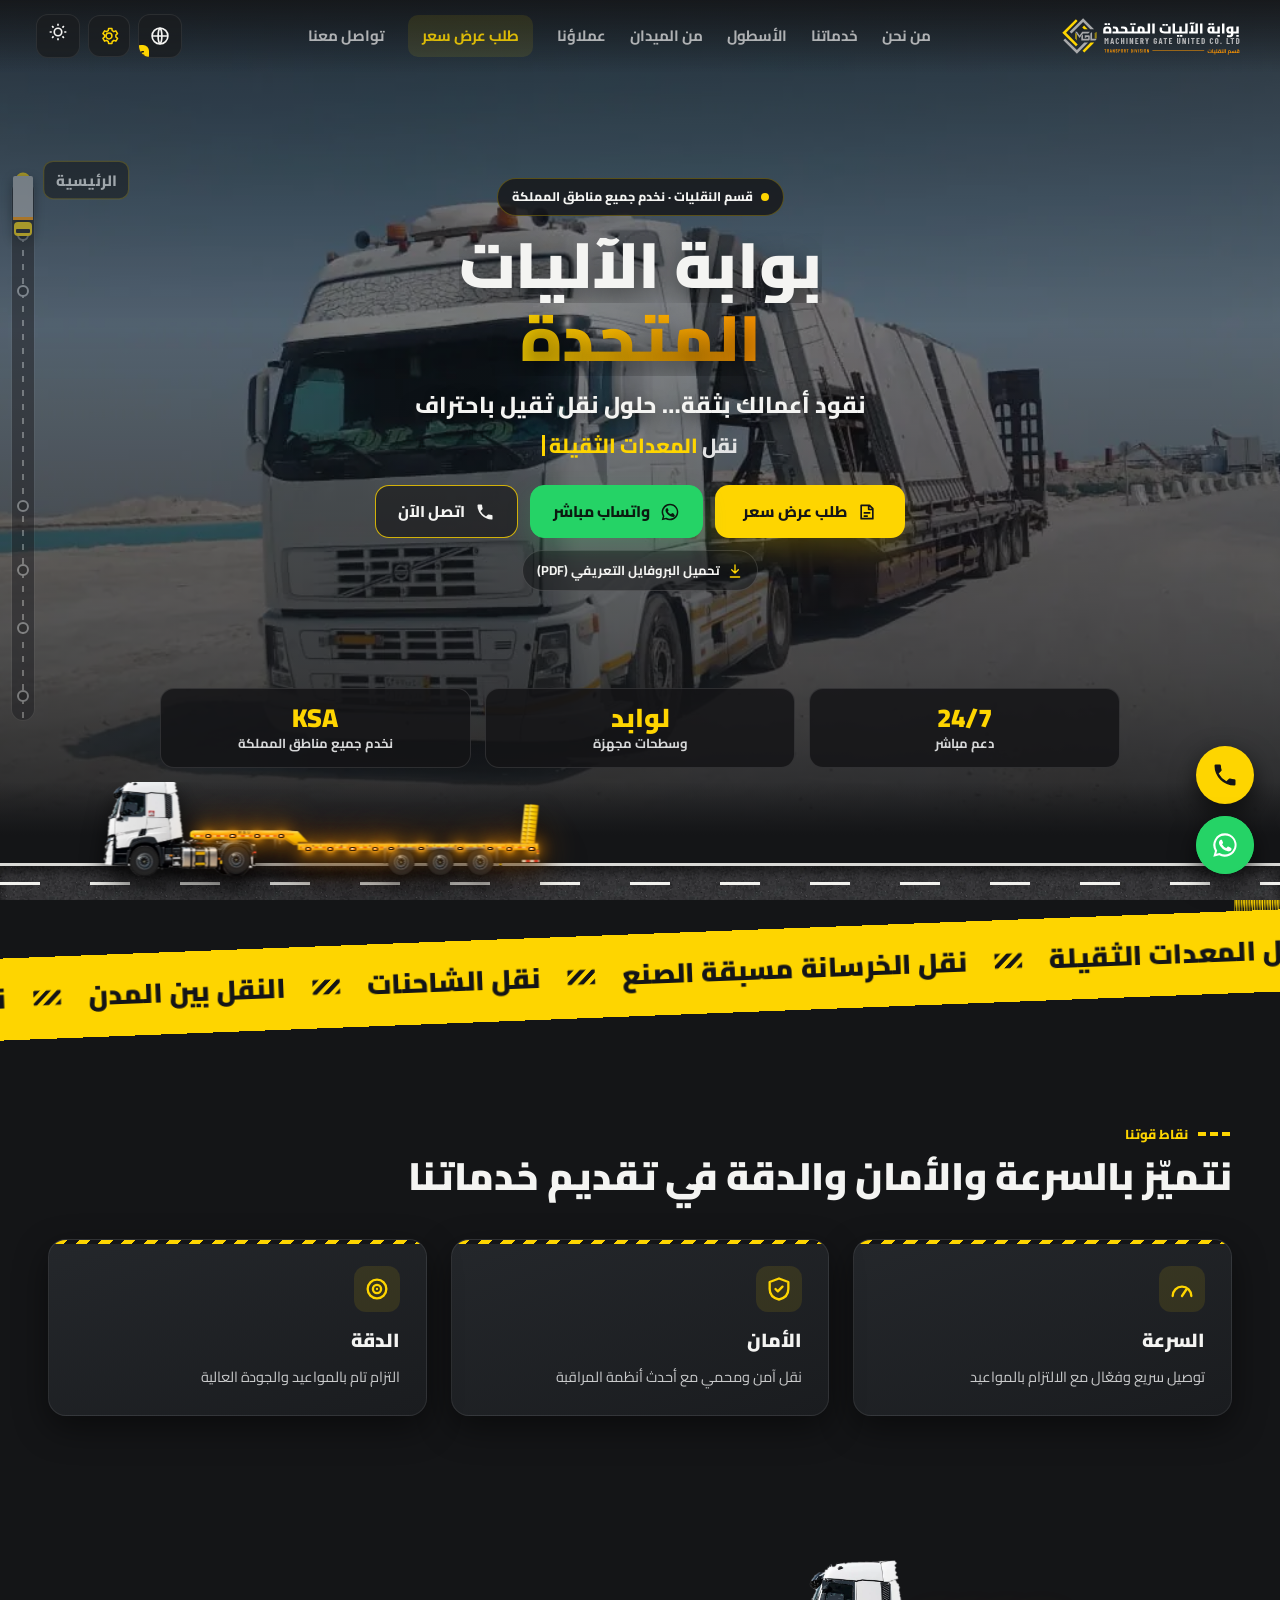
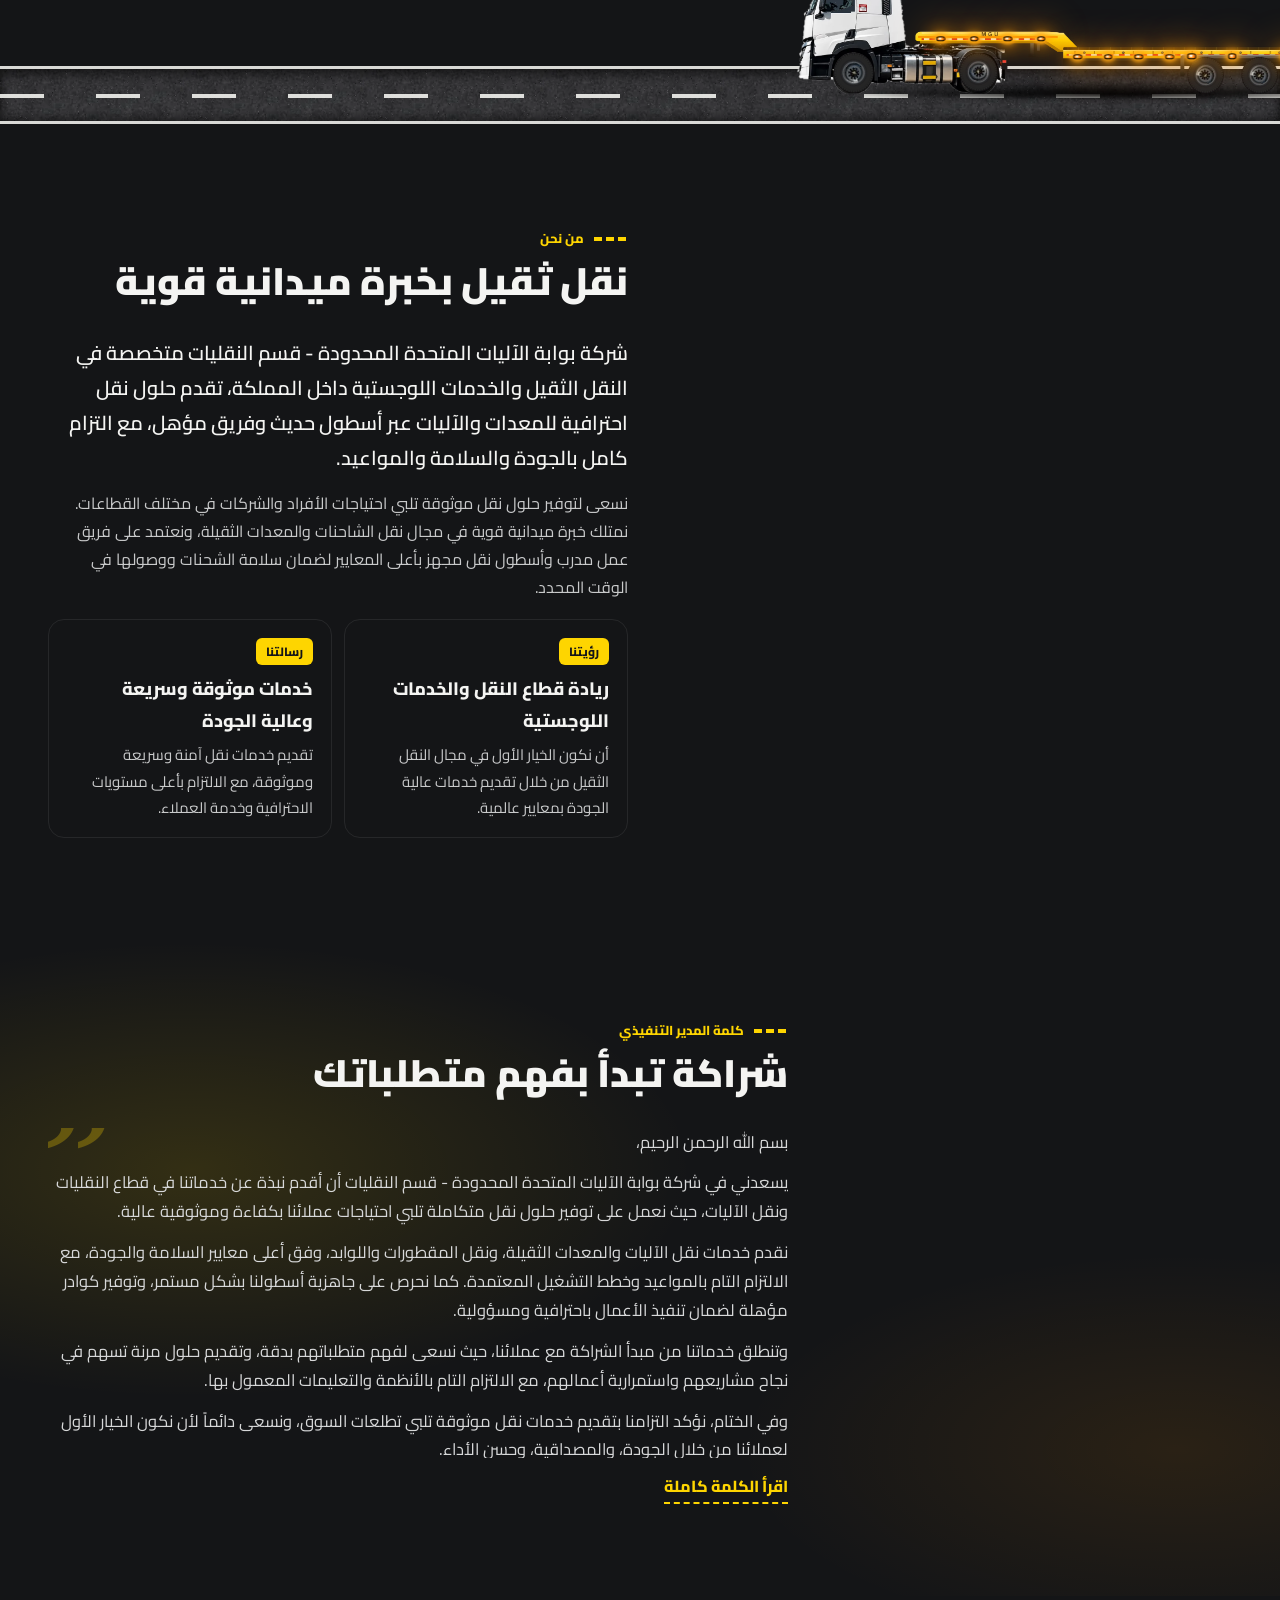
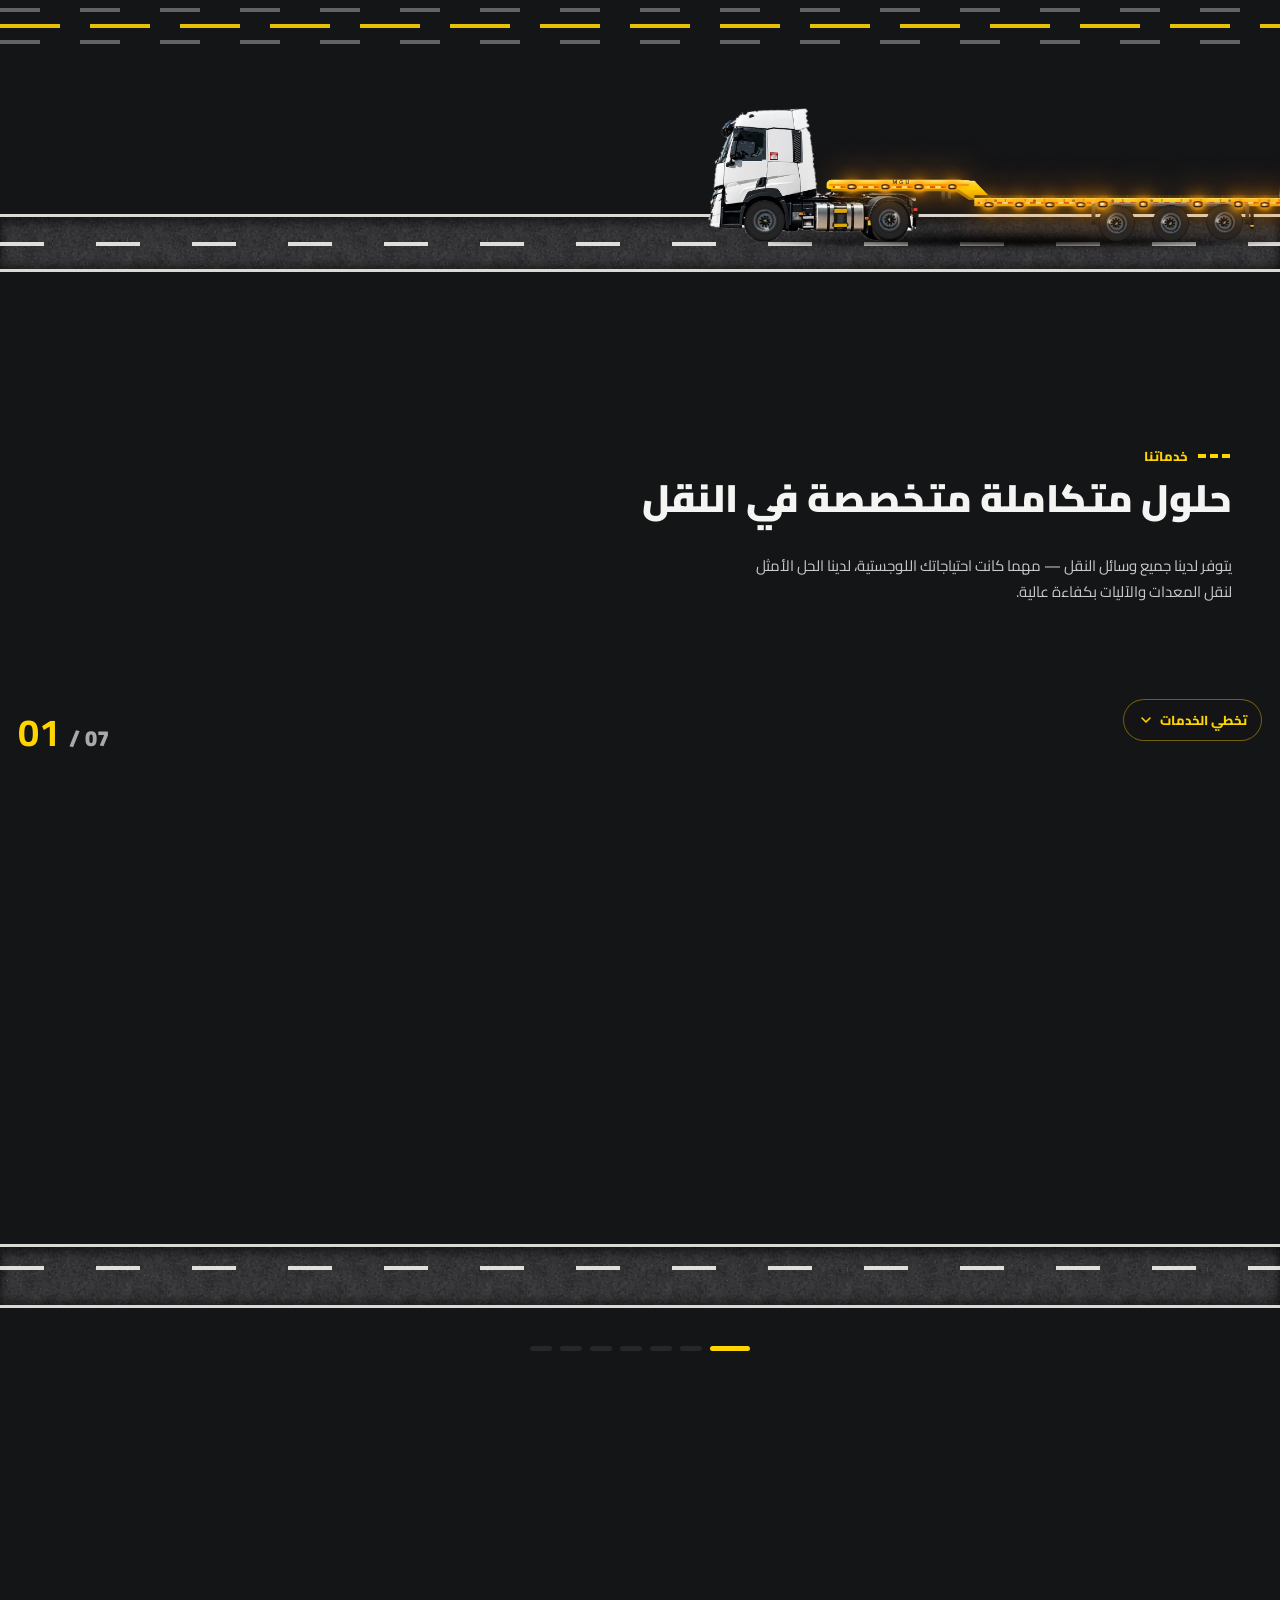
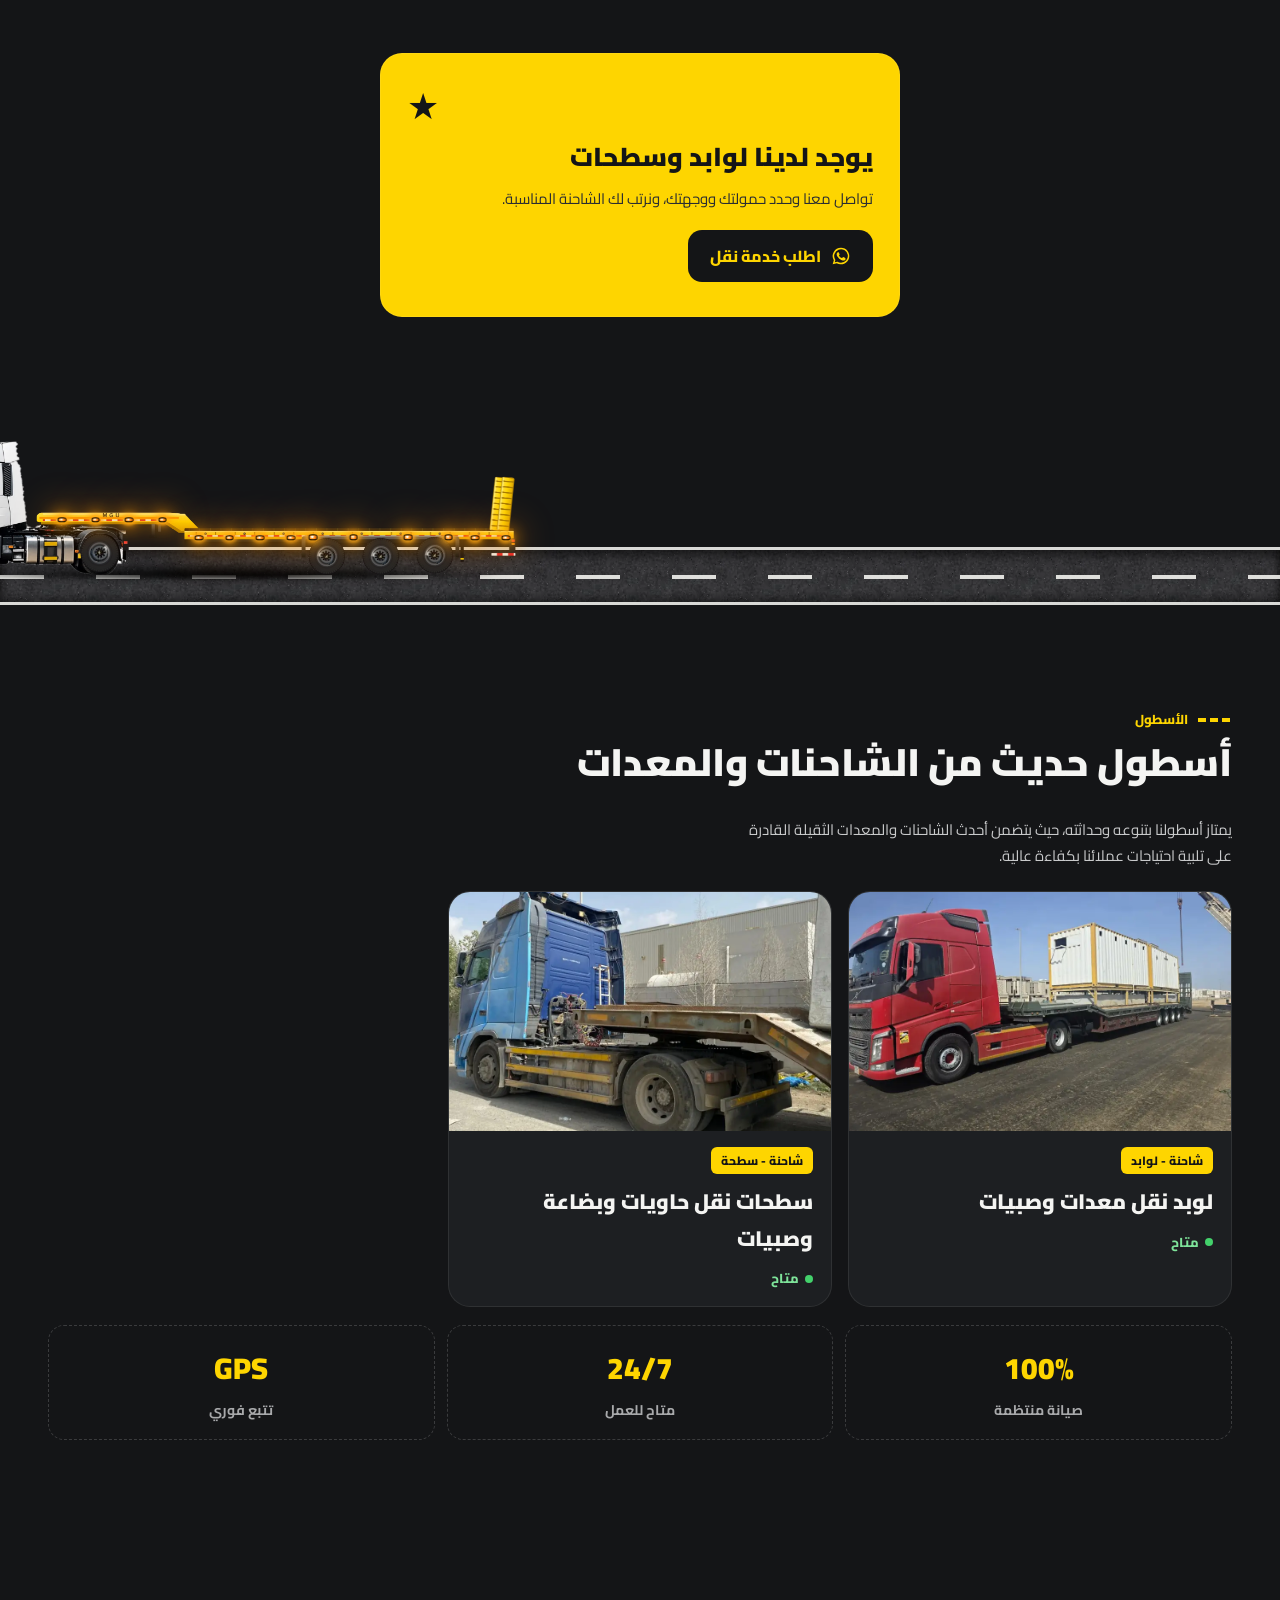
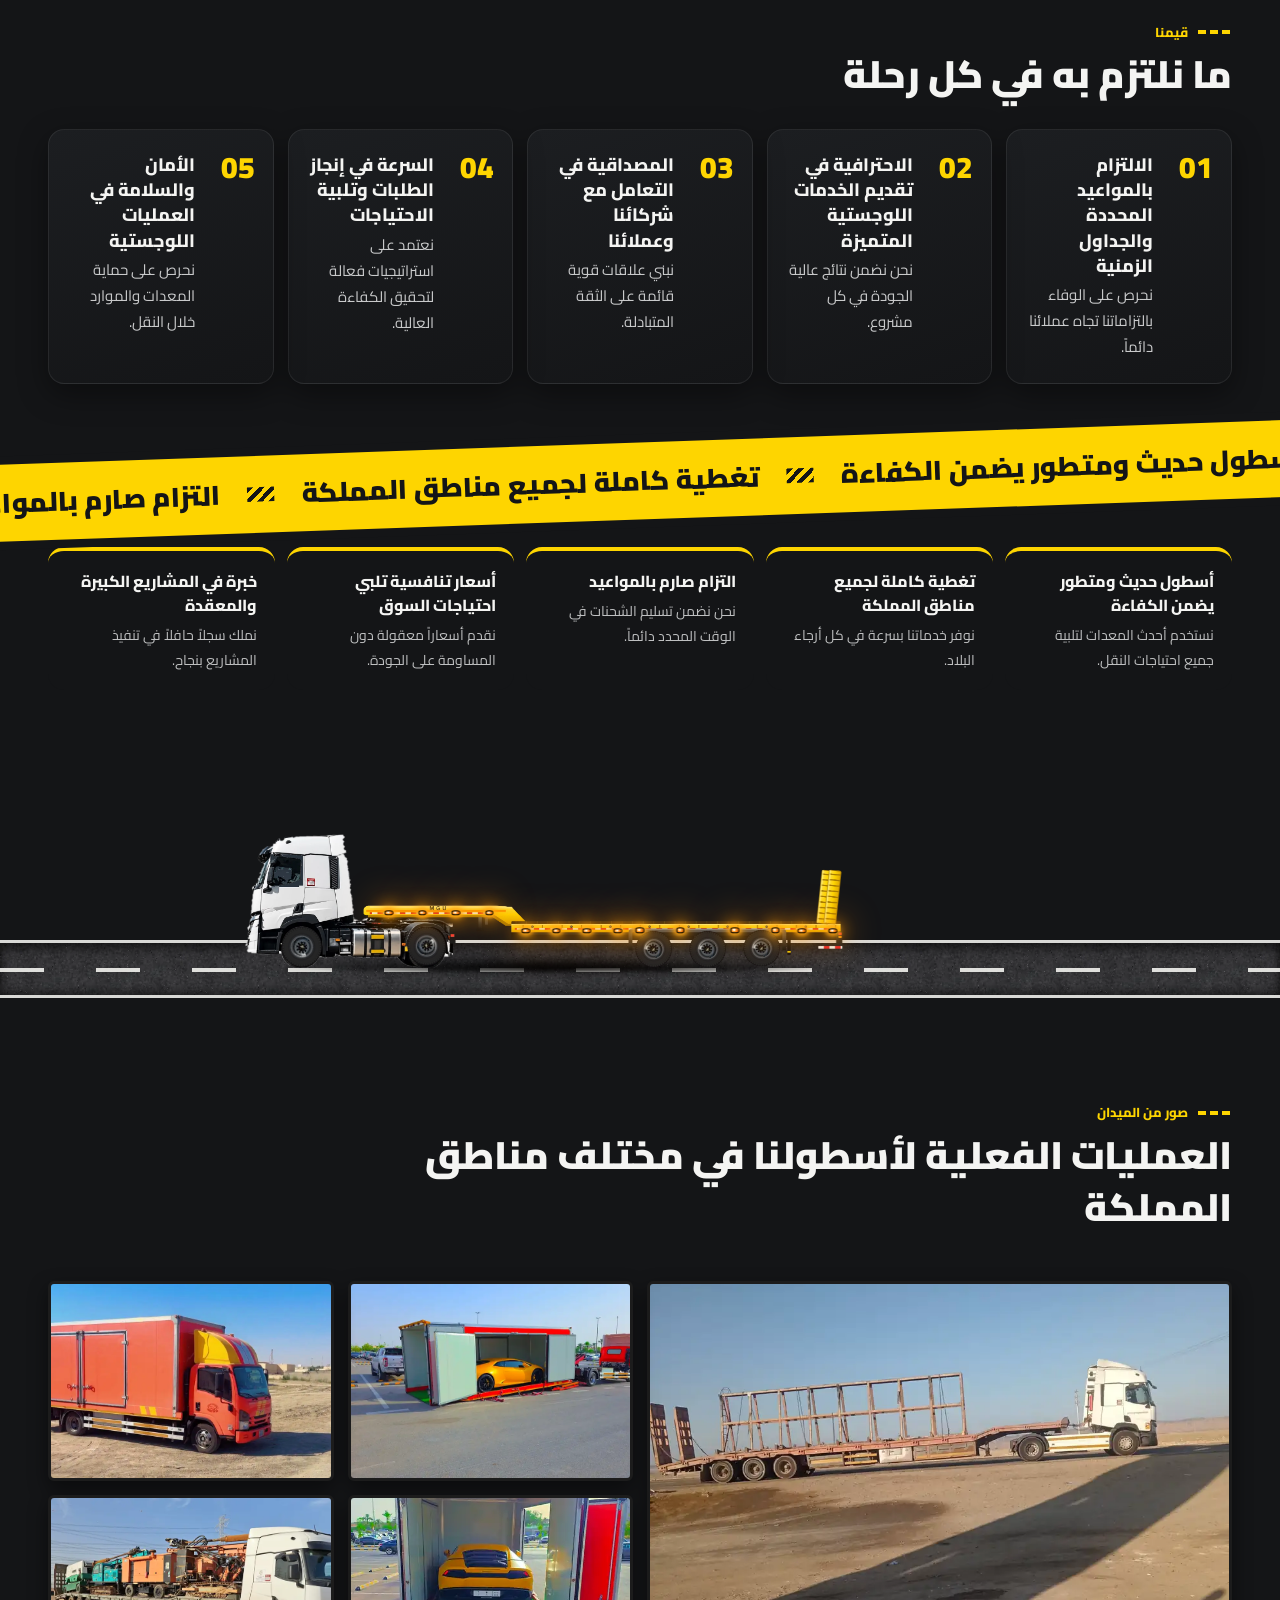
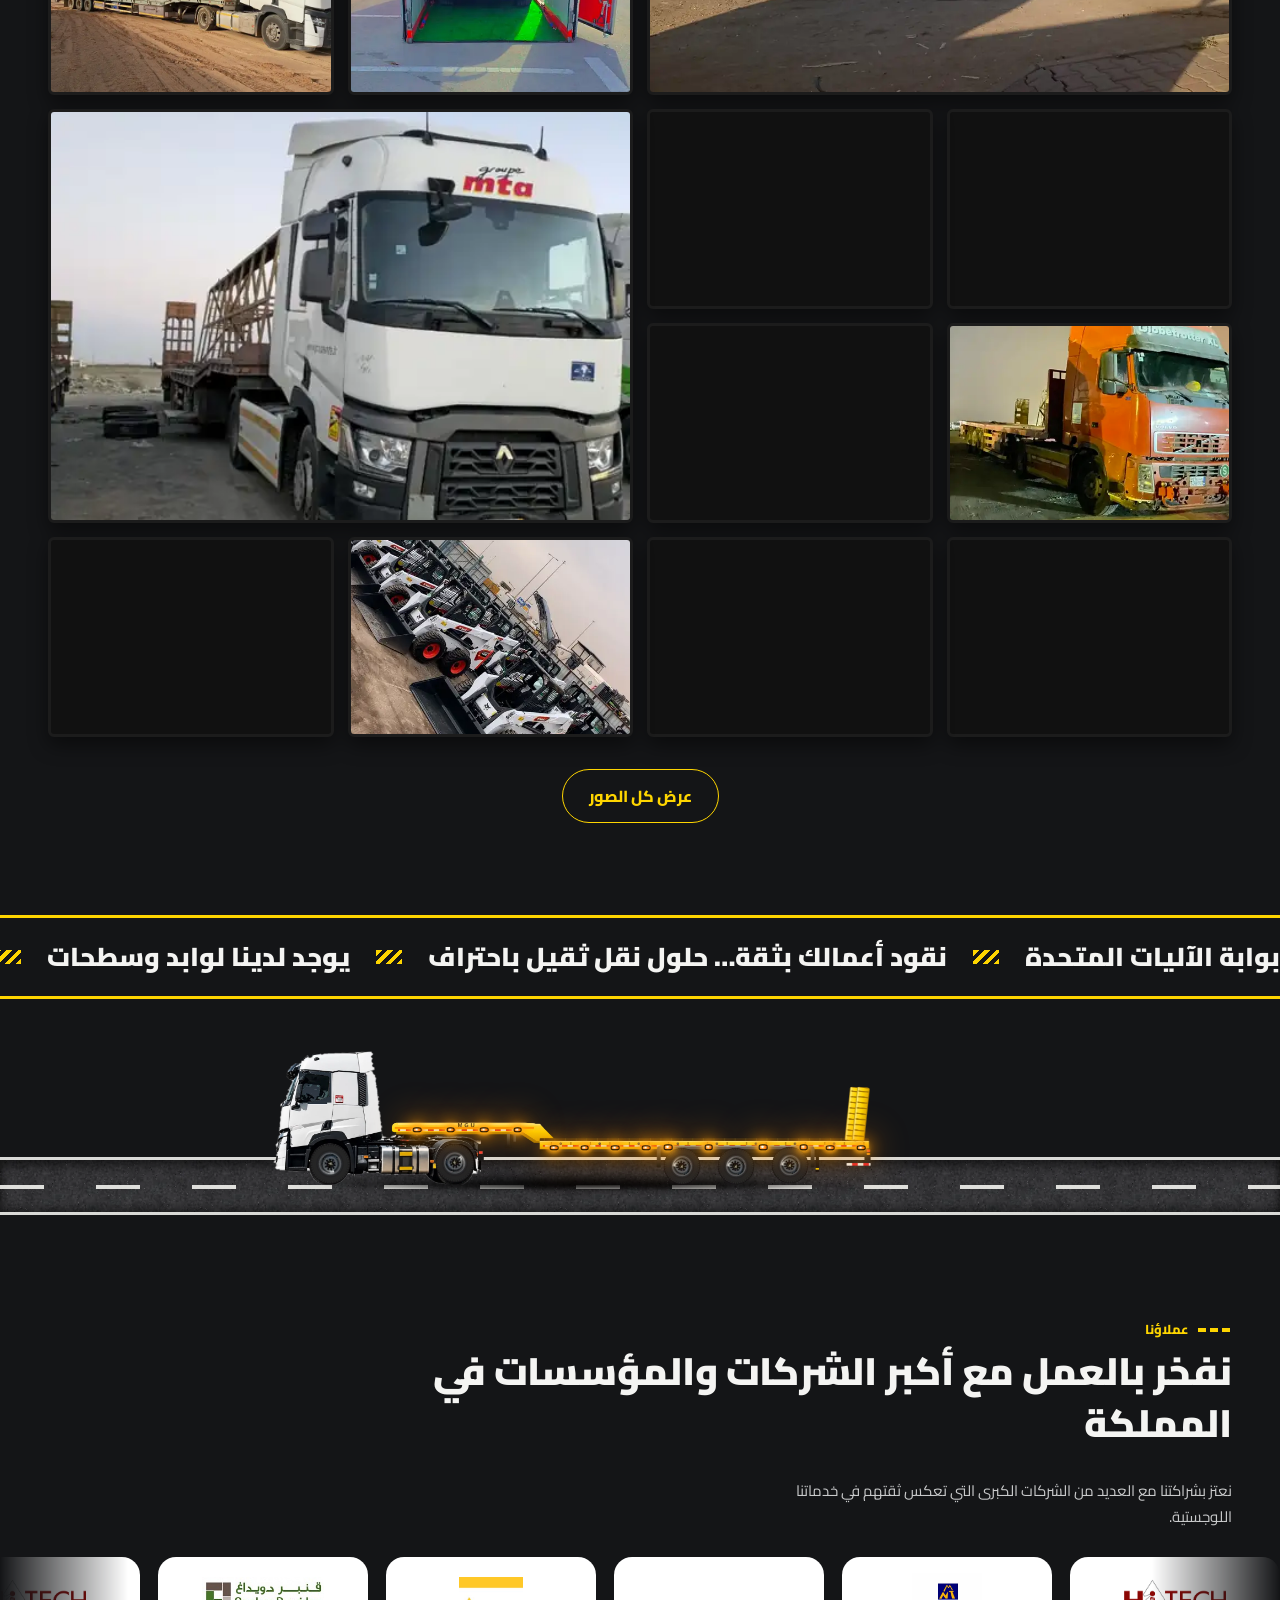
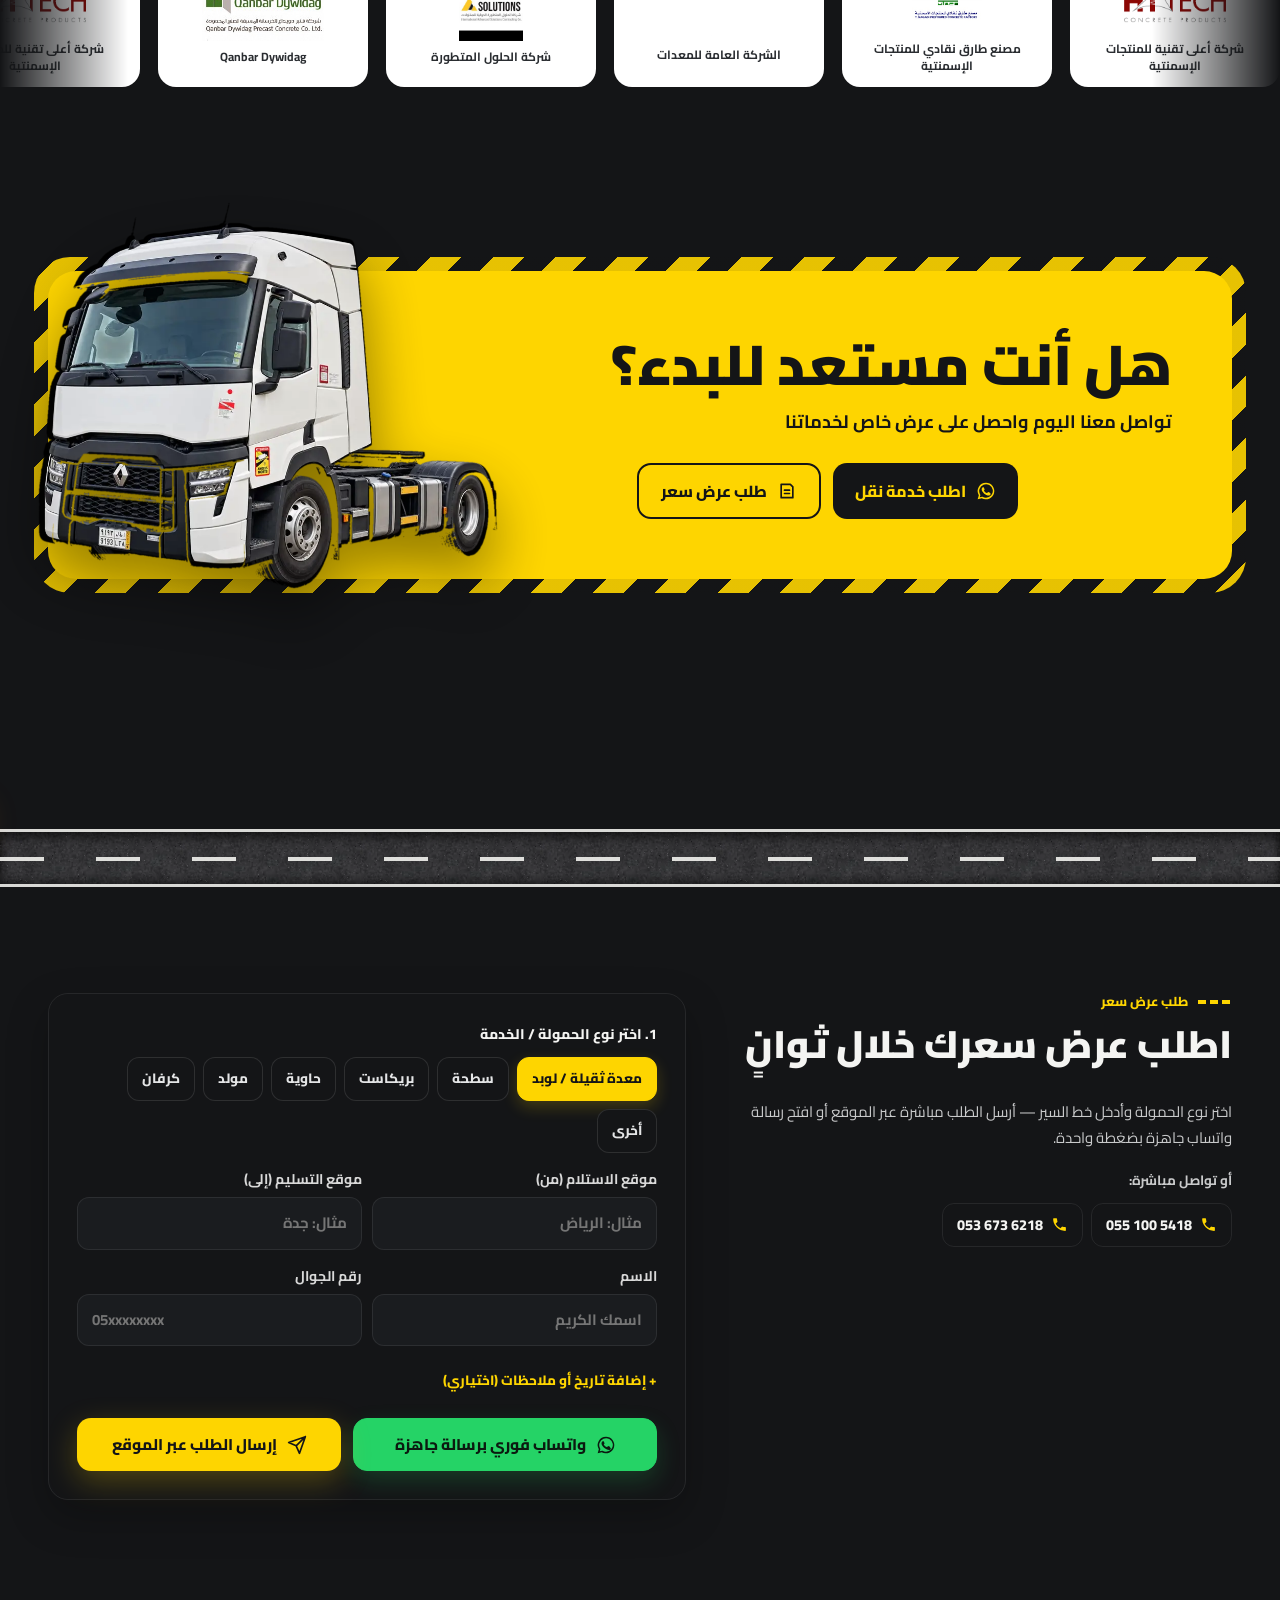
<file: index.html>
<!doctype html>
<html lang="ar" dir="rtl" data-theme="dark">
<head>
<script>try{var t=localStorage.getItem("mgu-theme");if(t)document.documentElement.dataset.theme=t;var l=localStorage.getItem("mgu-lang");if(l&&l!="ar"){document.documentElement.lang=l;document.documentElement.dir=(l=="ur")?"rtl":"ltr"}}catch(e){}</script>
<meta charset="utf-8">
<meta name="viewport" content="width=device-width,initial-scale=1,viewport-fit=cover">
<title>بوابة الآليات المتحدة المحدودة | قسم النقليات — نقل ثقيل باحتراف</title>
<meta name="description" content="بوابة الآليات المتحدة المحدودة - قسم النقليات: نقل المعدات والآليات الثقيلة، اللوابد والسطحات، الخرسانة مسبقة الصنع والحاويات داخل المملكة. نقود أعمالك بثقة… حلول نقل ثقيل باحتراف.">
<meta name="theme-color" content="#141517">
<link rel="manifest" href="./manifest.webmanifest">
<link rel="icon" type="image/png" sizes="192x192" href="./icons/icon-192.png">
<link rel="apple-touch-icon" href="./icons/icon-180.png">
<meta name="apple-mobile-web-app-capable" content="yes">
<meta name="mobile-web-app-capable" content="yes">
<meta name="apple-mobile-web-app-status-bar-style" content="black-translucent">
<meta name="apple-mobile-web-app-title" content="MGU">
<meta property="og:type" content="website">
<meta property="og:locale" content="ar_SA">
<meta property="og:site_name" content="بوابة الآليات المتحدة">
<meta property="og:title" content="بوابة الآليات المتحدة | نقود أعمالك بثقة… حلول نقل ثقيل باحتراف">
<meta property="og:description" content="لوابد وسطحات لنقل المعدات الثقيلة والخرسانة مسبقة الصنع والحاويات بين مدن المملكة. اطلب خدمة نقل الآن عبر واتساب.">
<meta property="og:image" content="https://mgu-preview.sites.tab.bot/og.jpg">
<meta property="og:image:width" content="1200">
<meta property="og:image:height" content="630">
<meta property="og:url" content="https://mgu-preview.sites.tab.bot/">
<meta name="twitter:card" content="summary_large_image">
<link rel="preload" href="./fonts/cairo.woff2" as="font" type="font/woff2" crossorigin>
<link rel="preload" href="./img/hero/h0.webp" as="image" fetchpriority="high">
<link rel="stylesheet" href="./styles.css?v=32">
<link rel="canonical" href="https://machinerygate.sites.tab.bot/"><meta name="robots" content="index,follow"><script type="application/ld+json">{"@context": "https://schema.org", "@type": "MovingCompany", "name": "بوابة الآليات المتحدة المحدودة", "alternateName": "Machinery Gate United Co. Ltd. (MGU)", "url": "https://machinerygate.sites.tab.bot/", "telephone": "+966551005418", "email": "bawaabatalaliaat@gmail.com", "address": {"@type": "PostalAddress", "addressLocality": "الرياض", "addressCountry": "SA"}, "areaServed": "SA", "description": "نقل المعدات والآليات الثقيلة، اللوبد والسطحات، الخرسانة مسبقة الصنع والحاويات داخل المملكة", "image": "https://machinerygate.sites.tab.bot/img/hero/h0.webp"}</script></head>
<body class="is-loading">
<!-- Loader -->
<div id="loader" aria-hidden="true">
  <div class="ld-grid"></div>
  <div class="ld-inner">
    <div class="ld-emblem">
      <img src="./img/mark.svg" alt="" class="ld-mark" width="84" height="88" decoding="async">
      <i class="ld-shine"></i>
    </div>
    <div class="ld-name">
      <span>بوابة الآليات المتحدة</span>
      <p class="ld-sub">قسم النقليات · نخدم جميع مناطق المملكة</p>
      <small>MACHINERY GATE UNITED</small>
    </div>
    <div class="ld-progress">
      <div class="ld-bar"><i id="ldbar"></i></div>
      <div class="ld-meta">
        <span class="ld-status">نقل ثقيل باحتراف</span>
        <span class="ld-pct" dir="ltr"><b id="ldp">0</b>%</span>
      </div>
    </div>
  </div>
</div>


<!-- Smooth navigation (v32) -->

<!-- Route rail -->
<div id="rail" role="slider" aria-label="التنقل في الموقع" aria-valuemin="0" aria-valuemax="100" tabindex="0">
  <div class="rail-road"><div class="rail-fill"></div><div class="rail-lane"></div></div>
  <div class="rail-truck"><svg viewBox="0 0 24 64" aria-hidden="true"><rect x="3" y="2" width="18" height="14" rx="4" fill="#FED500"/><rect x="5" y="5" width="14" height="4" rx="1" fill="#141517"/><rect x="2" y="18" width="20" height="44" rx="2" fill="#A8A9AB"/><rect x="2" y="18" width="20" height="3" fill="#FF9600"/></svg></div>
</div>

<div id="prog" aria-hidden="true"></div>
<header id="top">
  <a href="#hero" class="brand" data-go aria-label="بوابة الآليات المتحدة - الرئيسية"><img src="./img/logo-h.svg" alt="بوابة الآليات المتحدة المحدودة" width="176" height="42"></a>
  <nav id="nav" aria-label="القائمة">
    <div class="nav-links">
      <a href="#hero" data-go class="nav-home">الرئيسية</a>
      <a href="#about" data-go>من نحن</a>
      <a href="#services" data-go>خدماتنا</a>
      <a href="#fleet" data-go>الأسطول</a>
      <a href="#field" data-go>من الميدان</a>
      <a href="#clients" data-go>عملاؤنا</a>
      <a href="#quote" data-go class="nav-quote">طلب عرض سعر</a>
      <a href="#contact" data-go>تواصل معنا</a>
    </div>
    <div class="nav-mob-foot">
      <div class="nav-mob-tools">
        <button class="mob-tool mob-theme" type="button" data-proxy=".theme-btn"><svg class="i" viewBox="0 0 24 24" fill="none" stroke="currentColor" stroke-width="2"><circle cx="12" cy="12" r="4.5"/><path d="M12 2v2.5M12 19.5V22M4.9 4.9l1.8 1.8M17.3 17.3l1.8 1.8M2 12h2.5M19.5 12H22M4.9 19.1l1.8-1.8M17.3 6.7l1.8-1.8"/></svg><span>تبديل المظهر</span></button>
        <button class="mob-tool mob-cust" type="button" data-proxy=".cust-btn"><svg class="i" viewBox="0 0 24 24" fill="currentColor"><path d="M12 15.5A3.5 3.5 0 1 0 12 8.5a3.5 3.5 0 0 0 0 7Zm8.2-2.3.1-1.2-.1-1.2 2-1.6-2-3.4-2.4 1a8 8 0 0 0-2-1.2l-.4-2.6h-4l-.4 2.6a8 8 0 0 0-2 1.2l-2.4-1-2 3.4 2 1.6-.1 1.2.1 1.2-2 1.6 2 3.4 2.4-1a8 8 0 0 0 2 1.2l.4 2.6h4l.4-2.6a8 8 0 0 0 2-1.2l2.4 1 2-3.4-2-1.6Z"/></svg><span>تخصيص</span></button>
      </div>
      <div class="nav-mob-cta">
        <a class="btn btn-wa" href="https://wa.me/966551005418?text=%D8%A7%D9%84%D8%B3%D9%84%D8%A7%D9%85%20%D8%B9%D9%84%D9%8A%D9%83%D9%85%D8%8C%20%D8%A3%D8%B1%D8%BA%D8%A8%20%D9%81%D9%8A%20%D8%B7%D9%84%D8%A8%20%D8%AE%D8%AF%D9%85%D8%A9%20%D9%86%D9%82%D9%84%20%D9%85%D9%86%20%D8%A8%D9%88%D8%A7%D8%A8%D8%A9%20%D8%A7%D9%84%D8%A2%D9%84%D9%8A%D8%A7%D8%AA%20%D8%A7%D9%84%D9%85%D8%AA%D8%AD%D8%AF%D8%A9" target="_blank" rel="noopener"><svg class="i" viewBox="0 0 24 24" aria-hidden="true"><path fill="currentColor" d="M12 2a10 10 0 0 0-8.6 15.1L2 22l5-1.3A10 10 0 1 0 12 2Zm0 18.2a8.2 8.2 0 0 1-4.2-1.2l-.3-.2-3 .8.8-2.9-.2-.3A8.2 8.2 0 1 1 12 20.2Zm4.5-6.1c-.2-.1-1.5-.7-1.7-.8-.2-.1-.4-.1-.6.1-.2.3-.7.8-.8 1-.2.2-.3.2-.6.1a6.7 6.7 0 0 1-3.3-2.9c-.2-.4.2-.4.7-1.3.1-.2 0-.4 0-.5l-.8-1.9c-.2-.5-.4-.4-.6-.4h-.5c-.2 0-.5.1-.7.3-.3.3-1 1-1 2.3s1 2.7 1.1 2.9c.1.2 2 3 4.8 4.2 1.8.8 2.5.8 3.4.7.5-.1 1.5-.6 1.7-1.2.2-.6.2-1.1.1-1.2-.1-.1-.2-.2-.5-.3Z"/></svg><span>واتساب مباشر</span></a>
        <a class="btn btn-o" href="tel:0551005418"><svg class="i" viewBox="0 0 24 24" aria-hidden="true"><path fill="currentColor" d="M6.6 10.8a15.2 15.2 0 0 0 6.6 6.6l2.2-2.2a1 1 0 0 1 1-.2 11.4 11.4 0 0 0 3.6.6 1 1 0 0 1 1 1V20a1 1 0 0 1-1 1A17 17 0 0 1 3 4a1 1 0 0 1 1-1h3.5a1 1 0 0 1 1 1c0 1.2.2 2.4.6 3.6a1 1 0 0 1-.2 1l-2.3 2.2Z"/></svg><span dir="ltr">055 100 5418</span></a>
      </div>
    </div>
  </nav>
  <div class="h-actions">
    <div class="lang" data-noi18n><button class="tbtn lang-btn" type="button" aria-label="Language"><svg class="i" viewBox="0 0 24 24" fill="none" stroke="currentColor" stroke-width="2"><circle cx="12" cy="12" r="9.5"/><path d="M2.5 12h19M12 2.5c3 3.2 3 15.8 0 19M12 2.5c-3 3.2-3 15.8 0 19"/></svg><b>ع</b></button><div class="lang-menu" hidden><button type="button" data-lang="ar">العربية</button><button type="button" data-lang="en">English</button><button type="button" data-lang="ur">اردو</button><button type="button" data-lang="hi">हिन्दी</button></div></div>
    <button class="tbtn cust-btn" data-noi18n type="button" aria-label="تخصيص" title="تخصيص"><svg viewBox="0 0 24 24" aria-hidden="true"><path d="M12 15.5A3.5 3.5 0 1 0 12 8.5a3.5 3.5 0 0 0 0 7Zm8.2-2.3.1-1.2-.1-1.2 2-1.6-2-3.4-2.4 1a8 8 0 0 0-2-1.2L15.5 3h-4l-.4 2.6a8 8 0 0 0-2 1.2l-2.4-1-2 3.4 2 1.6-.1 1.2.1 1.2-2 1.6 2 3.4 2.4-1a8 8 0 0 0 2 1.2l.4 2.6h4l.4-2.6a8 8 0 0 0 2-1.2l2.4 1 2-3.4Z" fill="none" stroke="currentColor" stroke-width="1.8" stroke-linejoin="round"/></svg></button>
    <button class="tbtn theme-btn" type="button" aria-label="Theme" data-noi18n><span class="ic-sun"><svg class="i" viewBox="0 0 24 24" fill="none" stroke="currentColor" stroke-width="2"><circle cx="12" cy="12" r="4.5"/><path d="M12 2v2.5M12 19.5V22M2 12h2.5M19.5 12H22M4.9 4.9l1.8 1.8M17.3 17.3l1.8 1.8M4.9 19.1l1.8-1.8M17.3 6.7l1.8-1.8"/></svg></span><span class="ic-moon"><svg class="i" viewBox="0 0 24 24" fill="none" stroke="currentColor" stroke-width="2"><path d="M20 14.5A8.5 8.5 0 0 1 9.5 4a8.5 8.5 0 1 0 10.5 10.5z"/></svg></span></button>
    <button class="btn-install" type="button" hidden><svg viewBox="0 0 24 24"><path d="M12 3v12m0 0-5-5m5 5 5-5M5 21h14" fill="none" stroke="currentColor" stroke-width="2.2" stroke-linecap="round" stroke-linejoin="round"/></svg><span>ثبّت التطبيق</span></button>
    <button class="burger" type="button" aria-label="القائمة" aria-expanded="false"><i></i><i></i></button>
  </div>
</header>

<main>
<!-- HERO -->
<section id="hero" data-station="0">
  <div class="hero-bg" aria-hidden="true"><img class="hs on" src="./img/hero/h0.webp" alt="" style="object-position:50% 55%" fetchpriority="high"><img class="hs" src="./img/hero/h1.webp" alt="" style="object-position:62% 55%" loading="lazy" decoding="async"><img class="hs" src="./img/hero/h2.webp" alt="" style="object-position:50% 50%" loading="lazy" decoding="async"><img class="hs" src="./img/hero/h3.webp" alt="" style="object-position:60% 60%" loading="lazy" decoding="async"></div>
  <div class="hero-shell">
    <div class="hero-grid">
      <div class="hero-copy">
        <p class="kicker"><span class="dot"></span>قسم النقليات · نخدم جميع مناطق المملكة</p>
        <h1 class="hero-title"><span class="ln"><span>بوابة الآليات</span></span><span class="ln"><span class="y">المتحدة</span></span></h1>
        <p class="hero-tag">نقود أعمالك بثقة… حلول نقل ثقيل باحتراف</p>
        <p class="hero-rot"><span class="rot-l">نقل</span> <span class="rot" data-words="المعدات الثقيلة|الخرسانة مسبقة الصنع|الشاحنات|بين المدن|المشاريع الخاصة|الحاويات والبضائع|السيارات">المعدات الثقيلة</span><i class="caret"></i></p>
        <div class="hero-cta">
          <a class="btn btn-y hero-btn-main" href="#quote" data-go><svg class="i" viewBox="0 0 24 24" aria-hidden="true"><path d="M5 4h10l4 4v12H5z M14 4v5h5 M8 13h8M8 17h5" fill="none" stroke="currentColor" stroke-width="2" stroke-linejoin="round"/></svg><span>طلب عرض سعر</span></a>
          <a class="btn btn-wa" href="https://wa.me/966551005418?text=%D8%A7%D9%84%D8%B3%D9%84%D8%A7%D9%85%20%D8%B9%D9%84%D9%8A%D9%83%D9%85%D8%8C%20%D8%A3%D8%B1%D8%BA%D8%A8%20%D9%81%D9%8A%20%D8%B7%D9%84%D8%A8%20%D8%AE%D8%AF%D9%85%D8%A9%20%D9%86%D9%82%D9%84%20%D9%85%D9%86%20%D8%A8%D9%88%D8%A7%D8%A8%D8%A9%20%D8%A7%D9%84%D8%A2%D9%84%D9%8A%D8%A7%D8%AA%20%D8%A7%D9%84%D9%85%D8%AA%D8%AD%D8%AF%D8%A9" target="_blank" rel="noopener"><svg class="i" viewBox="0 0 24 24" aria-hidden="true"><path fill="currentColor" d="M12 2a10 10 0 0 0-8.6 15.1L2 22l5-1.3A10 10 0 1 0 12 2Zm0 18.2a8.2 8.2 0 0 1-4.2-1.2l-.3-.2-3 .8.8-2.9-.2-.3A8.2 8.2 0 1 1 12 20.2Zm4.5-6.1c-.2-.1-1.5-.7-1.7-.8-.2-.1-.4-.1-.6.1-.2.3-.7.8-.8 1-.2.2-.3.2-.6.1a6.7 6.7 0 0 1-3.3-2.9c-.2-.4.2-.4.7-1.3.1-.2 0-.4 0-.5l-.8-1.9c-.2-.5-.4-.4-.6-.4h-.5c-.2 0-.5.1-.7.3-.3.3-1 1-1 2.3s1 2.7 1.1 2.9c.1.2 2 3 4.8 4.2 1.8.8 2.5.8 3.4.7.5-.1 1.5-.6 1.7-1.2.2-.6.2-1.1.1-1.2-.1-.1-.2-.2-.5-.3Z"/></svg><span>واتساب مباشر</span></a>
          <a class="btn btn-o" href="tel:0551005418"><svg class="i" viewBox="0 0 24 24" aria-hidden="true"><path fill="currentColor" d="M6.6 10.8a15.2 15.2 0 0 0 6.6 6.6l2.2-2.2a1 1 0 0 1 1-.2 11.4 11.4 0 0 0 3.6.6 1 1 0 0 1 1 1V20a1 1 0 0 1-1 1A17 17 0 0 1 3 4a1 1 0 0 1 1-1h3.5a1 1 0 0 1 1 1c0 1.2.2 2.4.6 3.6a1 1 0 0 1-.2 1l-2.3 2.2Z"/></svg><span>اتصل الآن</span></a>
        </div>
        <div class="hero-sec-links">
          <a class="hero-pdf" href="./mgu-profile.pdf" download="بروفايل-بوابة-الآليات-المتحدة.pdf"><svg class="i" viewBox="0 0 24 24" aria-hidden="true"><path d="M12 3v12m0 0-5-5m5 5 5-5M5 21h14" fill="none" stroke="currentColor" stroke-width="2" stroke-linecap="round" stroke-linejoin="round"/></svg><span>تحميل البروفايل التعريفي (PDF)</span></a>
        </div>
      </div>
    </div>
    <div class="stats">
      <div class="stat"><b>24/7</b><span>دعم مباشر</span></div>
      <div class="stat"><b>لوابد</b><span>وسطحات مجهزة</span></div>
      <div class="stat"><b>KSA</b><span>نخدم جميع مناطق المملكة</span></div>
    </div>
  </div>
  <div class="hero-road" aria-hidden="true"><div class="hr-lane"></div><div class="hero-rig"><div class="rig"><span class="rsh"></span><img class="rb" src="./img/rig/body3d.webp" alt="" width="2201" height="519" decoding="async"><i class="wh" style="left:9.38%;top:85.84%;width:6.63%"><img src="./img/rig/t2.webp" alt=""></i><i class="wh" style="left:29.80%;top:85.16%;width:6.36%"><img src="./img/rig/t2.webp" alt=""></i><i class="wh" style="left:66.72%;top:86.71%;width:6.00%"><img src="./img/rig/t2.webp" alt=""></i><i class="wh" style="left:75.46%;top:86.90%;width:6.00%"><img src="./img/rig/t2.webp" alt=""></i><i class="wh" style="left:84.34%;top:86.61%;width:6.00%"><img src="./img/rig/t2.webp" alt=""></i></div></div></div>
</section>

<div class="hz" aria-hidden="true"></div>

<div class="ticker tk2 tk-y" aria-hidden="true"><div class="tk-move"><span>نقل المعدات الثقيلة</span><i></i><span>نقل الخرسانة مسبقة الصنع</span><i></i><span>نقل الشاحنات</span><i></i><span>النقل بين المدن</span><i></i><span>نقل المشاريع الخاصة</span><i></i><span>الحاويات والبضائع</span><i></i><span>نقل السيارات</span><i></i><span>نقل المعدات الثقيلة</span><i></i><span>نقل الخرسانة مسبقة الصنع</span><i></i><span>نقل الشاحنات</span><i></i><span>النقل بين المدن</span><i></i><span>نقل المشاريع الخاصة</span><i></i><span>الحاويات والبضائع</span><i></i><span>نقل السيارات</span><i></i></div></div>
<!-- STRENGTHS -->
<section id="strengths" class="sec">
  <div class="wrap">
    <h2 class="sec-title"><small>نقاط قوتنا</small>نتميّز بالسرعة والأمان والدقة في تقديم خدماتنا</h2>
    <div class="trio">
      <article class="card rv"><i class="ic"><svg viewBox="0 0 24 24" aria-hidden="true"><path d="M4 18a8 8 0 1 1 16 0M12 18l4-6" fill="none" stroke="currentColor" stroke-width="2" stroke-linecap="round"/></svg></i><h3>السرعة</h3><p>توصيل سريع وفعّال مع الالتزام بالمواعيد</p></article>
      <article class="card rv"><i class="ic"><svg viewBox="0 0 24 24" aria-hidden="true"><path d="M12 3 4 6v6c0 5 3.5 8 8 9 4.5-1 8-4 8-9V6Zm-3 9 2 2 4-4" fill="none" stroke="currentColor" stroke-width="2" stroke-linecap="round" stroke-linejoin="round"/></svg></i><h3>الأمان</h3><p>نقل آمن ومحمي مع أحدث أنظمة المراقبة</p></article>
      <article class="card rv"><i class="ic"><svg viewBox="0 0 24 24" aria-hidden="true"><circle cx="12" cy="12" r="8" fill="none" stroke="currentColor" stroke-width="2"/><circle cx="12" cy="12" r="3.5" fill="none" stroke="currentColor" stroke-width="2"/><circle cx="12" cy="12" r="1" fill="currentColor"/></svg></i><h3>الدقة</h3><p>التزام تام بالمواعيد والجودة العالية</p></article>
    </div>
  </div>
</section>

<div class="roadwipe" aria-hidden="true"><div class="rw-road"><i></i></div><div class="rw-truck"><div class="rig"><span class="rsh"></span><img class="rb" src="./img/rig/body3d.webp" alt="" width="2201" height="519" decoding="async"><i class="wh" style="left:9.38%;top:85.84%;width:6.63%"><img src="./img/rig/t2.webp" alt=""></i><i class="wh" style="left:29.80%;top:85.16%;width:6.36%"><img src="./img/rig/t2.webp" alt=""></i><i class="wh" style="left:66.72%;top:86.71%;width:6.00%"><img src="./img/rig/t2.webp" alt=""></i><i class="wh" style="left:75.46%;top:86.90%;width:6.00%"><img src="./img/rig/t2.webp" alt=""></i><i class="wh" style="left:84.34%;top:86.61%;width:6.00%"><img src="./img/rig/t2.webp" alt=""></i></div></div></div>
<!-- ABOUT -->
<section id="about" class="sec" data-station="1">
  <div class="wrap about-grid">
    <div class="about-media">
      <div class="plx-frame rimg"><img class="plx" src="./img/c-kifah.webp" alt="شاحنة بوابة الآليات أثناء تحميل خرسانة مسبقة الصنع" loading="lazy" decoding="async" width="828" height="621"></div>
    </div>
    <div class="about-copy">
      <h2 class="sec-title"><small>من نحن</small>نقل ثقيل بخبرة ميدانية قوية</h2>
      <p class="lead rv">شركة بوابة الآليات المتحدة المحدودة - قسم النقليات متخصصة في النقل الثقيل والخدمات اللوجستية داخل المملكة، تقدم حلول نقل احترافية للمعدات والآليات عبر أسطول حديث وفريق مؤهل، مع التزام كامل بالجودة والسلامة والمواعيد.</p>
      <p class="rv">نسعى لتوفير حلول نقل موثوقة تلبي احتياجات الأفراد والشركات في مختلف القطاعات. نمتلك خبرة ميدانية قوية في مجال نقل الشاحنات والمعدات الثقيلة، ونعتمد على فريق عمل مدرب وأسطول نقل مجهز بأعلى المعايير لضمان سلامة الشحنات ووصولها في الوقت المحدد.</p>
      <div class="vm">
        <article class="vm-card rv"><span class="tag">رؤيتنا</span><h3>ريادة قطاع النقل والخدمات اللوجستية</h3><p>أن نكون الخيار الأول في مجال النقل الثقيل من خلال تقديم خدمات عالية الجودة بمعايير عالمية.</p></article>
        <article class="vm-card rv"><span class="tag">رسالتنا</span><h3>خدمات موثوقة وسريعة وعالية الجودة</h3><p>تقديم خدمات نقل آمنة وسريعة وموثوقة، مع الالتزام بأعلى مستويات الاحترافية وخدمة العملاء.</p></article>
      </div>
    </div>
  </div>
</section>

<!-- CEO -->
<section id="ceo" class="sec dark2 ceo-fx">
  <div class="wrap ceo-grid">
    <figure class="ceo-photo rv rimg"><img src="./img/ceo.webp" alt="ياسر الصايل - المدير التنفيذي" loading="lazy" decoding="async" width="413" height="531"><figcaption><b>ياسر الصايل</b><span>المدير التنفيذي</span></figcaption></figure>
    <div class="ceo-copy">
      <h2 class="sec-title"><small>كلمة المدير التنفيذي</small>شراكة تبدأ بفهم متطلباتك</h2>
      <blockquote class="rv"><i class="qmark" aria-hidden="true">”</i>
        <p>بسم الله الرحمن الرحيم،</p><p>يسعدني في شركة بوابة الآليات المتحدة المحدودة - قسم النقليات أن أقدم نبذة عن خدماتنا في قطاع النقليات ونقل الآليات، حيث نعمل على توفير حلول نقل متكاملة تلبي احتياجات عملائنا بكفاءة وموثوقية عالية.</p><p>نقدم خدمات نقل الآليات والمعدات الثقيلة، ونقل المقطورات واللوابد، وفق أعلى معايير السلامة والجودة، مع الالتزام التام بالمواعيد وخطط التشغيل المعتمدة. كما نحرص على جاهزية أسطولنا بشكل مستمر، وتوفير كوادر مؤهلة لضمان تنفيذ الأعمال باحترافية ومسؤولية.</p><p>وتنطلق خدماتنا من مبدأ الشراكة مع عملائنا، حيث نسعى لفهم متطلباتهم بدقة، وتقديم حلول مرنة تسهم في نجاح مشاريعهم واستمرارية أعمالهم، مع الالتزام التام بالأنظمة والتعليمات المعمول بها.</p><p>وفي الختام، نؤكد التزامنا بتقديم خدمات نقل موثوقة تلبي تطلعات السوق، ونسعى دائماً لأن نكون الخيار الأول لعملائنا من خلال الجودة، والمصداقية، وحسن الأداء.</p><p>والسلام عليكم ورحمة الله وبركاته.</p>
      </blockquote>
      <button class="more" type="button" aria-expanded="false">اقرأ الكلمة كاملة</button>
    </div>
  </div>
</section>

<div class="lanes" aria-hidden="true"><i></i><i></i><i></i></div>

<!-- SERVICES: pinned horizontal highway -->
<div class="roadwipe" aria-hidden="true"><div class="rw-road"><i></i></div><div class="rw-truck"><div class="rig"><span class="rsh"></span><img class="rb" src="./img/rig/body3d.webp" alt="" width="2201" height="519" decoding="async"><i class="wh" style="left:9.38%;top:85.84%;width:6.63%"><img src="./img/rig/t2.webp" alt=""></i><i class="wh" style="left:29.80%;top:85.16%;width:6.36%"><img src="./img/rig/t2.webp" alt=""></i><i class="wh" style="left:66.72%;top:86.71%;width:6.00%"><img src="./img/rig/t2.webp" alt=""></i><i class="wh" style="left:75.46%;top:86.90%;width:6.00%"><img src="./img/rig/t2.webp" alt=""></i><i class="wh" style="left:84.34%;top:86.61%;width:6.00%"><img src="./img/rig/t2.webp" alt=""></i></div></div></div>
<section id="services" data-station="2">
  <div class="hw-head wrap">
    <h2 class="sec-title"><small>خدماتنا</small>حلول متكاملة متخصصة في النقل</h2>
    <p class="muted">يتوفر لدينا جميع وسائل النقل — مهما كانت احتياجاتك اللوجستية، لدينا الحل الأمثل لنقل المعدات والآليات بكفاءة عالية.</p>
  </div>
  <div class="lb-pin" style="--n:7">
    <div class="lb-stage">
      <button class="skip-btn" type="button" data-skip=".lb-pin">تخطي الخدمات <svg viewBox="0 0 24 24" aria-hidden="true"><path d="M6 9l6 6 6-6" fill="none" stroke="currentColor" stroke-width="2.4" stroke-linecap="round" stroke-linejoin="round"/></svg></button>
      <div class="lb-count" dir="ltr"><b>01</b> / 07</div>
      <div class="lb-scene">
        <div class="lb-road"><i></i></div>
        <div class="lb-rig"><div class="rig"><span class="rsh"></span><img class="rb" src="./img/rig/body3d.webp" alt="" width="2201" height="519" decoding="async"><i class="wh" style="left:9.38%;top:85.84%;width:6.63%"><img src="./img/rig/t2.webp" alt=""></i><i class="wh" style="left:29.80%;top:85.16%;width:6.36%"><img src="./img/rig/t2.webp" alt=""></i><i class="wh" style="left:66.72%;top:86.71%;width:6.00%"><img src="./img/rig/t2.webp" alt=""></i><i class="wh" style="left:75.46%;top:86.90%;width:6.00%"><img src="./img/rig/t2.webp" alt=""></i><i class="wh" style="left:84.34%;top:86.61%;width:6.00%"><img src="./img/rig/t2.webp" alt=""></i></div><div class="lb-load"><article class="svc lb-card on" data-i="0"><div class="svc-img"><img src="./img/bobcats.webp" alt="نقل معدات على لوبد" loading="lazy" decoding="async"></div><div class="svc-body"><span class="svc-n">01</span><h3>نقل المعدات الثقيلة</h3><p>نقل احترافي للمعدات والآليات الثقيلة — معدات ثقيلة وخفيفة.</p></div></article><article class="svc lb-card" data-i="1"><div class="svc-img"><img src="./img/precast-panels.webp" alt="نقل ألواح خرسانة مسبقة الصنع" loading="lazy" decoding="async"></div><div class="svc-body"><span class="svc-n">02</span><h3>نقل الخرسانة مسبقة الصنع</h3><p>نملك خبرة واسعة في نقل الخرسانة الجاهزة مسبقة الصنع (الصبيات).</p></div></article><article class="svc lb-card" data-i="2"><div class="svc-img"><img src="./img/fleet-line.webp" alt="شاحنات بوابة الآليات" loading="lazy" decoding="async"></div><div class="svc-body"><span class="svc-n">03</span><h3>نقل الشاحنات</h3><p>خدمات نقل الشاحنات بموثوقية عالية.</p></div></article><article class="svc lb-card" data-i="3"><div class="svc-img"><img src="./img/route-desert.webp" alt="شاحنة بلوبد على طريق صحراوي" loading="lazy" decoding="async"></div><div class="svc-body"><span class="svc-n">04</span><h3>النقل بين المدن</h3><p>نقل سريع وآمن بين المدن في جميع أنحاء المملكة.</p></div></article><article class="svc lb-card" data-i="4"><div class="svc-img"><img src="./img/generators-lowbed.webp" alt="نقل مولدات على لوبد" loading="lazy" decoding="async"></div><div class="svc-body"><span class="svc-n">05</span><h3>نقل المشاريع الخاصة</h3><p>حلول نقل مخصصة للمشاريع الخاصة.</p></div></article><article class="svc lb-card" data-i="5"><div class="svc-img"><img src="./img/container-lowbed.webp" alt="نقل حاوية على لوبد" loading="lazy" decoding="async"></div><div class="svc-body"><span class="svc-n">06</span><h3>الحاويات والبضائع</h3><p>سطحات نقل حاويات وبضاعة وصبيات.</p></div></article><article class="svc lb-card" data-i="6"><div class="svc-img"><img src="./img/car-carrier.webp" alt="نقل سيارة في مقطورة مغلقة" loading="lazy" decoding="async"></div><div class="svc-body"><span class="svc-n">07</span><h3>نقل السيارات</h3><p>نقل سيارات بمختلف أنواعها.</p></div></article></div></div>
      </div>
      <div class="lb-dots"><i></i><i></i><i></i><i></i><i></i><i></i><i></i></div>
    </div>
  </div>
  <div class="wrap lb-after"><article class="svc svc-end"><div class="svc-body"><span class="svc-n">★</span><h3>يوجد لدينا لوابد وسطحات</h3><p>تواصل معنا وحدد حمولتك ووجهتك، ونرتب لك الشاحنة المناسبة.</p><a class="btn btn-y" href="https://wa.me/966551005418?text=%D8%A7%D9%84%D8%B3%D9%84%D8%A7%D9%85%20%D8%B9%D9%84%D9%8A%D9%83%D9%85%D8%8C%20%D8%A3%D8%B1%D8%BA%D8%A8%20%D9%81%D9%8A%20%D8%B7%D9%84%D8%A8%20%D8%AE%D8%AF%D9%85%D8%A9%20%D9%86%D9%82%D9%84%20%D9%85%D9%86%20%D8%A8%D9%88%D8%A7%D8%A8%D8%A9%20%D8%A7%D9%84%D8%A2%D9%84%D9%8A%D8%A7%D8%AA%20%D8%A7%D9%84%D9%85%D8%AA%D8%AD%D8%AF%D8%A9" target="_blank" rel="noopener"><svg class="i" viewBox="0 0 24 24" aria-hidden="true"><path fill="currentColor" d="M12 2a10 10 0 0 0-8.6 15.1L2 22l5-1.3A10 10 0 1 0 12 2Zm0 18.2a8.2 8.2 0 0 1-4.2-1.2l-.3-.2-3 .8.8-2.9-.2-.3A8.2 8.2 0 1 1 12 20.2Zm4.5-6.1c-.2-.1-1.5-.7-1.7-.8-.2-.1-.4-.1-.6.1l-.8 1c-.1.2-.3.2-.5.1a6.7 6.7 0 0 1-3.3-2.9c-.3-.4.2-.4.7-1.4.1-.2 0-.3 0-.4l-.8-1.8c-.2-.5-.4-.4-.6-.4h-.5a1 1 0 0 0-.7.3 3 3 0 0 0-.9 2.2 5.1 5.1 0 0 0 1.1 2.7 11.7 11.7 0 0 0 4.5 4c1.7.7 2.3.8 3.2.6a2.7 2.7 0 0 0 1.8-1.2 2.2 2.2 0 0 0 .1-1.3c0-.1-.2-.2-.4-.3Z"/></svg><span>اطلب خدمة نقل</span></a></div></article></div>
</section>

<div class="hz" aria-hidden="true"></div>

<div class="roadwipe" aria-hidden="true"><div class="rw-road"><i></i></div><div class="rw-truck"><div class="rig"><span class="rsh"></span><img class="rb" src="./img/rig/body3d.webp" alt="" width="2201" height="519" decoding="async"><i class="wh" style="left:9.38%;top:85.84%;width:6.63%"><img src="./img/rig/t2.webp" alt=""></i><i class="wh" style="left:29.80%;top:85.16%;width:6.36%"><img src="./img/rig/t2.webp" alt=""></i><i class="wh" style="left:66.72%;top:86.71%;width:6.00%"><img src="./img/rig/t2.webp" alt=""></i><i class="wh" style="left:75.46%;top:86.90%;width:6.00%"><img src="./img/rig/t2.webp" alt=""></i><i class="wh" style="left:84.34%;top:86.61%;width:6.00%"><img src="./img/rig/t2.webp" alt=""></i></div></div></div>
<!-- FLEET -->
<section id="fleet" class="sec" data-station="3">
  <div class="wrap">
    <h2 class="sec-title"><small>الأسطول</small>أسطول حديث من الشاحنات والمعدات</h2>
    <p class="muted rv">يمتاز أسطولنا بتنوعه وحداثته، حيث يتضمن أحدث الشاحنات والمعدات الثقيلة القادرة على تلبية احتياجات عملائنا بكفاءة عالية.</p>
    <div class="fleet-grid">
      <article class="fleet-card">
        <div class="fc-img"><img class="plx" src="./img/cabins-red.webp" alt="لوبد ينقل كبائن جاهزة" loading="lazy" decoding="async" width="896" height="672"></div>
        <div class="fc-body"><span class="tag">شاحنة - لوابد</span><h3>لوبد نقل معدات وصبيات</h3><span class="ok">متاح</span></div>
      </article>
      <article class="fleet-card">
        <div class="fc-img"><img class="plx" src="./img/precast-block.webp" alt="سطحة تنقل قطعة خرسانة مسبقة الصب" loading="lazy" decoding="async" width="1280" height="720"></div>
        <div class="fc-body"><span class="tag">شاحنة - سطحة</span><h3>سطحات نقل حاويات وبضاعة وصبيات</h3><span class="ok">متاح</span></div>
      </article>
    </div>
    <div class="fleet-stats">
      <div><b>100%</b><span>صيانة منتظمة</span></div>
      <div><b>24/7</b><span>متاح للعمل</span></div>
      <div><b>GPS</b><span>تتبع فوري</span></div>
    </div>
  </div>
</section>

<!-- <li class="val rv"><span class="vn">01</span><div><h3>الالتزام بالمواعيد المحددة والجداول الزمنية</h3><p>نحرص على الوفاء بالتزاماتنا تجاه عملائنا دائماً.</p></div></li><li class="val rv"><span class="vn">02</span><div><h3>الاحترافية في تقديم الخدمات اللوجستية المتميزة</h3><p>نحن نضمن نتائج عالية الجودة في كل مشروع.</p></div></li><li class="val rv"><span class="vn">03</span><div><h3>المصداقية في التعامل مع شركائنا وعملائنا</h3><p>نبني علاقات قوية قائمة على الثقة المتبادلة.</p></div></li><li class="val rv"><span class="vn">04</span><div><h3>السرعة في إنجاز الطلبات وتلبية الاحتياجات</h3><p>نعتمد على استراتيجيات فعالة لتحقيق الكفاءة العالية.</p></div></li><li class="val rv"><span class="vn">05</span><div><h3>الأمان والسلامة في العمليات اللوجستية</h3><p>نحرص على حماية المعدات والموارد خلال النقل.</p></div></li> + <article class="feat rv"><h3>أسطول حديث ومتطور يضمن الكفاءة</h3><p>نستخدم أحدث المعدات لتلبية جميع احتياجات النقل.</p></article><article class="feat rv"><h3>تغطية كاملة لجميع مناطق المملكة</h3><p>نوفر خدماتنا بسرعة في كل أرجاء البلاد.</p></article><article class="feat rv"><h3>التزام صارم بالمواعيد</h3><p>نحن نضمن تسليم الشحنات في الوقت المحدد دائماً.</p></article><article class="feat rv"><h3>أسعار تنافسية تلبي احتياجات السوق</h3><p>نقدم أسعاراً معقولة دون المساومة على الجودة.</p></article><article class="feat rv"><h3>خبرة في المشاريع الكبيرة والمعقدة</h3><p>نملك سجلاً حافلاً في تنفيذ المشاريع بنجاح.</p></article> -->
<section id="values" class="sec dark2">
  <div class="wrap">
    <h2 class="sec-title"><small>قيمنا</small>ما نلتزم به في كل رحلة</h2>
    <ol class="values">
      <li class="val rv"><span class="vn">01</span><div><h3>الالتزام بالمواعيد المحددة والجداول الزمنية</h3><p>نحرص على الوفاء بالتزاماتنا تجاه عملائنا دائماً.</p></div></li><li class="val rv"><span class="vn">02</span><div><h3>الاحترافية في تقديم الخدمات اللوجستية المتميزة</h3><p>نحن نضمن نتائج عالية الجودة في كل مشروع.</p></div></li><li class="val rv"><span class="vn">03</span><div><h3>المصداقية في التعامل مع شركائنا وعملائنا</h3><p>نبني علاقات قوية قائمة على الثقة المتبادلة.</p></div></li><li class="val rv"><span class="vn">04</span><div><h3>السرعة في إنجاز الطلبات وتلبية الاحتياجات</h3><p>نعتمد على استراتيجيات فعالة لتحقيق الكفاءة العالية.</p></div></li><li class="val rv"><span class="vn">05</span><div><h3>الأمان والسلامة في العمليات اللوجستية</h3><p>نحرص على حماية المعدات والموارد خلال النقل.</p></div></li>
    </ol>
  </div>
  <div class="ticker" aria-label="مميزاتنا"><div class="tk-move"><span>أسطول حديث ومتطور يضمن الكفاءة</span><i></i><span>تغطية كاملة لجميع مناطق المملكة</span><i></i><span>التزام صارم بالمواعيد</span><i></i><span>أسعار تنافسية تلبي احتياجات السوق</span><i></i><span>خبرة في المشاريع الكبيرة والمعقدة</span><i></i><span>أسطول حديث ومتطور يضمن الكفاءة</span><i></i><span>تغطية كاملة لجميع مناطق المملكة</span><i></i><span>التزام صارم بالمواعيد</span><i></i><span>أسعار تنافسية تلبي احتياجات السوق</span><i></i><span>خبرة في المشاريع الكبيرة والمعقدة</span><i></i></div></div>
  <div class="wrap">
    <div class="features">
      <article class="feat rv"><h3>أسطول حديث ومتطور يضمن الكفاءة</h3><p>نستخدم أحدث المعدات لتلبية جميع احتياجات النقل.</p></article><article class="feat rv"><h3>تغطية كاملة لجميع مناطق المملكة</h3><p>نوفر خدماتنا بسرعة في كل أرجاء البلاد.</p></article><article class="feat rv"><h3>التزام صارم بالمواعيد</h3><p>نحن نضمن تسليم الشحنات في الوقت المحدد دائماً.</p></article><article class="feat rv"><h3>أسعار تنافسية تلبي احتياجات السوق</h3><p>نقدم أسعاراً معقولة دون المساومة على الجودة.</p></article><article class="feat rv"><h3>خبرة في المشاريع الكبيرة والمعقدة</h3><p>نملك سجلاً حافلاً في تنفيذ المشاريع بنجاح.</p></article>
    </div>
  </div>
</section>

<!-- FIELD <button class="gi" type="button" data-src="./img/c-pickup.webp"><img src="./img/c-pickup.webp" alt="شاحنة بوابة الآليات" loading="lazy" decoding="async" width="787" height="1400"></button><button class="gi" type="button" data-src="./img/field-truck.webp"><img src="./img/field-truck.webp" alt="نقل معدات حفر على لوبد" loading="lazy" decoding="async" width="1400" height="787"></button><button class="gi" type="button" data-src="./img/cabins-lowbed.webp"><img src="./img/cabins-lowbed.webp" alt="نقل كبائن ورافعة على لوبد" loading="lazy" decoding="async" width="1280" height="960"></button><button class="gi" type="button" data-src="./img/c-yard.webp"><img src="./img/c-yard.webp" alt="شاحنات في الساحة" loading="lazy" decoding="async" width="787" height="1400"></button><button class="gi" type="button" data-src="./img/precast-block.webp"><img src="./img/precast-block.webp" alt="سطحة تنقل خرسانة مسبقة الصب" loading="lazy" decoding="async" width="1280" height="720"></button><button class="gi" type="button" data-src="./img/c-front.webp"><img src="./img/c-front.webp" alt="رأس شاحنة" loading="lazy" decoding="async" width="787" height="1400"></button><button class="gi" type="button" data-src="./img/generators.webp"><img src="./img/generators.webp" alt="لوبد ينقل مولدات" loading="lazy" decoding="async" width="1400" height="1050"></button><button class="gi" type="button" data-src="./img/c-line.webp"><img src="./img/c-line.webp" alt="أسطول الشاحنات" loading="lazy" decoding="async" width="787" height="1400"></button><button class="gi" type="button" data-src="./img/bobcats.webp"><img src="./img/bobcats.webp" alt="معدات على لوبد" loading="lazy" decoding="async" width="1280" height="1280"></button><button class="gi" type="button" data-src="./img/c-side.webp"><img src="./img/c-side.webp" alt="شاحنة ولوبد" loading="lazy" decoding="async" width="787" height="1400"></button><button class="gi" type="button" data-src="./img/tow-forklifts.webp"><img src="./img/tow-forklifts.webp" alt="نقل رافعات شوكية" loading="lazy" decoding="async" width="900" height="1152"></button><button class="gi" type="button" data-src="./img/c-night.webp"><img src="./img/c-night.webp" alt="شاحنة ليلاً" loading="lazy" decoding="async" width="787" height="1400"></button><button class="gi" type="button" data-src="./img/container-lowbed.webp"><img src="./img/container-lowbed.webp" alt="نقل حاوية" loading="lazy" decoding="async" width="864" height="1152"></button><button class="gi" type="button" data-src="./img/volvo-night.webp"><img src="./img/volvo-night.webp" alt="شاحنة ليلاً على الطريق" loading="lazy" decoding="async" width="720" height="1280"></button><button class="gi" type="button" data-src="./img/precast-panels.webp"><img src="./img/precast-panels.webp" alt="نقل ألواح خرسانية" loading="lazy" decoding="async" width="1280" height="720"></button> -->
<div class="roadwipe" aria-hidden="true"><div class="rw-road"><i></i></div><div class="rw-truck"><div class="rig"><span class="rsh"></span><img class="rb" src="./img/rig/body3d.webp" alt="" width="2201" height="519" decoding="async"><i class="wh" style="left:9.38%;top:85.84%;width:6.63%"><img src="./img/rig/t2.webp" alt=""></i><i class="wh" style="left:29.80%;top:85.16%;width:6.36%"><img src="./img/rig/t2.webp" alt=""></i><i class="wh" style="left:66.72%;top:86.71%;width:6.00%"><img src="./img/rig/t2.webp" alt=""></i><i class="wh" style="left:75.46%;top:86.90%;width:6.00%"><img src="./img/rig/t2.webp" alt=""></i><i class="wh" style="left:84.34%;top:86.61%;width:6.00%"><img src="./img/rig/t2.webp" alt=""></i></div></div></div>
<section id="field" class="sec" data-station="4">
  <div class="wrap">
    <h2 class="sec-title"><small>صور من الميدان</small>العمليات الفعلية لأسطولنا في مختلف مناطق المملكة</h2>
  </div>
  <div class="fs-pin"><div class="fs-stage"><div class="fs-hud"><span class="fs-n" dir="ltr"><b>01</b> / <em>00</em></span><button class="skip-btn" type="button" data-skip=".fs-pin">تخطي المعرض <svg viewBox="0 0 24 24" aria-hidden="true"><path d="M6 9l6 6 6-6" fill="none" stroke="currentColor" stroke-width="2.4" stroke-linecap="round" stroke-linejoin="round"/></svg></button></div><div class="fs-strip"><div class="fs-track">
    <button class="gi" type="button" data-src="./g/p00.webp"><img src="./g/p00.webp" alt="من الميدان - بوابة الآليات المتحدة" loading="lazy" decoding="async" width="900" height="900"></button><button class="gi" type="button" data-src="./g/p01.webp"><img src="./g/p01.webp" alt="من الميدان - بوابة الآليات المتحدة" loading="lazy" decoding="async" width="900" height="506"></button><button class="gi" type="button" data-src="./g/p02.webp"><img src="./g/p02.webp" alt="من الميدان - بوابة الآليات المتحدة" loading="lazy" decoding="async" width="900" height="592"></button><button class="gi" type="button" data-src="./g/p03.webp"><img src="./g/p03.webp" alt="من الميدان - بوابة الآليات المتحدة" loading="lazy" decoding="async" width="506" height="900"></button><button class="gi" type="button" data-src="./g/p04.webp"><img src="./g/p04.webp" alt="من الميدان - بوابة الآليات المتحدة" loading="lazy" decoding="async" width="900" height="506"></button><button class="gi" type="button" data-src="./g/p08.webp"><img src="./g/p08.webp" alt="من الميدان - بوابة الآليات المتحدة" loading="lazy" decoding="async" width="900" height="506"></button><button class="gi" type="button" data-src="./g/p09.webp"><img src="./g/p09.webp" alt="من الميدان - بوابة الآليات المتحدة" loading="lazy" decoding="async" width="675" height="900"></button><button class="gi" type="button" data-src="./g/p10.webp"><img src="./g/p10.webp" alt="من الميدان - بوابة الآليات المتحدة" loading="lazy" decoding="async" width="506" height="900"></button><button class="gi" type="button" data-src="./g/p11.webp"><img src="./g/p11.webp" alt="من الميدان - بوابة الآليات المتحدة" loading="lazy" decoding="async" width="506" height="900"></button><button class="gi" type="button" data-src="./g/p12.webp"><img src="./g/p12.webp" alt="من الميدان - بوابة الآليات المتحدة" loading="lazy" decoding="async" width="900" height="900"></button><button class="gi" type="button" data-src="./g/p13.webp"><img src="./g/p13.webp" alt="من الميدان - بوابة الآليات المتحدة" loading="lazy" decoding="async" width="900" height="675"></button><button class="gi" type="button" data-src="./g/p14.webp"><img src="./g/p14.webp" alt="من الميدان - بوابة الآليات المتحدة" loading="lazy" decoding="async" width="900" height="506"></button><button class="gi" type="button" data-src="./g/p15.webp"><img src="./g/p15.webp" alt="من الميدان - بوابة الآليات المتحدة" loading="lazy" decoding="async" width="506" height="900"></button><button class="gi" type="button" data-src="./g/p16.webp"><img src="./g/p16.webp" alt="من الميدان - بوابة الآليات المتحدة" loading="lazy" decoding="async" width="900" height="506"></button><button class="gi" type="button" data-src="./g/p17.webp"><img src="./g/p17.webp" alt="من الميدان - بوابة الآليات المتحدة" loading="lazy" decoding="async" width="900" height="675"></button><button class="gi" type="button" data-src="./g/p18.webp"><img src="./g/p18.webp" alt="من الميدان - بوابة الآليات المتحدة" loading="lazy" decoding="async" width="506" height="900"></button><button class="gi" type="button" data-src="./g/p19.webp"><img src="./g/p19.webp" alt="من الميدان - بوابة الآليات المتحدة" loading="lazy" decoding="async" width="506" height="900"></button><button class="gi" type="button" data-src="./g/p20.webp"><img src="./g/p20.webp" alt="من الميدان - بوابة الآليات المتحدة" loading="lazy" decoding="async" width="506" height="900"></button><button class="gi" type="button" data-src="./g/p21.webp"><img src="./g/p21.webp" alt="من الميدان - بوابة الآليات المتحدة" loading="lazy" decoding="async" width="506" height="900"></button><button class="gi" type="button" data-src="./g/p22.webp"><img src="./g/p22.webp" alt="من الميدان - بوابة الآليات المتحدة" loading="lazy" decoding="async" width="506" height="900"></button><button class="gi" type="button" data-src="./g/p23.webp"><img src="./g/p23.webp" alt="من الميدان - بوابة الآليات المتحدة" loading="lazy" decoding="async" width="506" height="900"></button><button class="gi" type="button" data-src="./g/p24.webp"><img src="./g/p24.webp" alt="من الميدان - بوابة الآليات المتحدة" loading="lazy" decoding="async" width="712" height="416"></button><button class="gi" type="button" data-src="./g/p25.webp"><img src="./g/p25.webp" alt="من الميدان - بوابة الآليات المتحدة" loading="lazy" decoding="async" width="900" height="675"></button><button class="gi" type="button" data-src="./g/p26.webp"><img src="./g/p26.webp" alt="من الميدان - بوابة الآليات المتحدة" loading="lazy" decoding="async" width="506" height="900"></button><button class="gi" type="button" data-src="./g/p27.webp"><img src="./g/p27.webp" alt="من الميدان - بوابة الآليات المتحدة" loading="lazy" decoding="async" width="828" height="621"></button><button class="gi" type="button" data-src="./g/p28.webp"><img src="./g/p28.webp" alt="من الميدان - بوابة الآليات المتحدة" loading="lazy" decoding="async" width="506" height="900"></button><button class="gi" type="button" data-src="./g/p29.webp"><img src="./g/p29.webp" alt="من الميدان - بوابة الآليات المتحدة" loading="lazy" decoding="async" width="506" height="900"></button><button class="gi" type="button" data-src="./g/p30.webp"><img src="./g/p30.webp" alt="من الميدان - بوابة الآليات المتحدة" loading="lazy" decoding="async" width="506" height="900"></button><button class="gi" type="button" data-src="./g/p31.webp"><img src="./g/p31.webp" alt="من الميدان - بوابة الآليات المتحدة" loading="lazy" decoding="async" width="506" height="900"></button><button class="gi" type="button" data-src="./g/p32.webp"><img src="./g/p32.webp" alt="من الميدان - بوابة الآليات المتحدة" loading="lazy" decoding="async" width="506" height="900"></button><button class="gi" type="button" data-src="./g/p33.webp"><img src="./g/p33.webp" alt="من الميدان - بوابة الآليات المتحدة" loading="lazy" decoding="async" width="506" height="900"></button>
  </div></div><div class="fs-hint">⟵ مرّر ⟶</div></div></div>
<button class="fs-more" type="button">عرض كل الصور</button>
</section>

<div class="ticker tk2 tk-dark rev" aria-hidden="true"><div class="tk-move"><span>بوابة الآليات المتحدة</span><i></i><span>نقود أعمالك بثقة… حلول نقل ثقيل باحتراف</span><i></i><span>يوجد لدينا لوابد وسطحات</span><i></i><span>الرياض، المملكة العربية السعودية</span><i></i><span>بوابة الآليات المتحدة</span><i></i><span>نقود أعمالك بثقة… حلول نقل ثقيل باحتراف</span><i></i><span>يوجد لدينا لوابد وسطحات</span><i></i><span>الرياض، المملكة العربية السعودية</span><i></i></div></div>
<!-- CEO -->


<div class="roadwipe" aria-hidden="true"><div class="rw-road"><i></i></div><div class="rw-truck"><div class="rig"><span class="rsh"></span><img class="rb" src="./img/rig/body3d.webp" alt="" width="2201" height="519" decoding="async"><i class="wh" style="left:9.38%;top:85.84%;width:6.63%"><img src="./img/rig/t2.webp" alt=""></i><i class="wh" style="left:29.80%;top:85.16%;width:6.36%"><img src="./img/rig/t2.webp" alt=""></i><i class="wh" style="left:66.72%;top:86.71%;width:6.00%"><img src="./img/rig/t2.webp" alt=""></i><i class="wh" style="left:75.46%;top:86.90%;width:6.00%"><img src="./img/rig/t2.webp" alt=""></i><i class="wh" style="left:84.34%;top:86.61%;width:6.00%"><img src="./img/rig/t2.webp" alt=""></i></div></div></div>
<!-- CLIENTS -->
<section id="clients" class="sec" data-station="5">
  <div class="wrap">
    <h2 class="sec-title"><small>عملاؤنا</small>نفخر بالعمل مع أكبر الشركات والمؤسسات في المملكة</h2>
    <p class="muted rv">نعتز بشراكتنا مع العديد من الشركات الكبرى التي تعكس ثقتهم في خدماتنا اللوجستية.</p>
  </div>
  <div class="logos"><div class="lg-move"><figure class="lg"><img src="./img/client-hitech.png" alt="شركة أعلى تقنية للمنتجات الإسمنتية" loading="lazy" decoding="async"><figcaption>شركة أعلى تقنية للمنتجات الإسمنتية</figcaption></figure><figure class="lg"><img src="./img/client-nagadi.png" alt="مصنع طارق نقادي للمنتجات الإسمنتية" loading="lazy" decoding="async"><figcaption>مصنع طارق نقادي للمنتجات الإسمنتية</figcaption></figure><figure class="lg"><img src="./img/client-general-equipment.png" alt="الشركة العامة للمعدات" loading="lazy" decoding="async"><figcaption>الشركة العامة للمعدات</figcaption></figure><figure class="lg"><img src="./img/client-solutions.png" alt="شركة الحلول المتطورة" loading="lazy" decoding="async"><figcaption>شركة الحلول المتطورة</figcaption></figure><figure class="lg"><img src="./img/client-qanbar.png" alt="Qanbar Dywidag" loading="lazy" decoding="async"><figcaption>Qanbar Dywidag</figcaption></figure><figure class="lg" aria-hidden="true"><img src="./img/client-hitech.png" alt="شركة أعلى تقنية للمنتجات الإسمنتية" loading="lazy" decoding="async"><figcaption>شركة أعلى تقنية للمنتجات الإسمنتية</figcaption></figure><figure class="lg" aria-hidden="true"><img src="./img/client-nagadi.png" alt="مصنع طارق نقادي للمنتجات الإسمنتية" loading="lazy" decoding="async"><figcaption>مصنع طارق نقادي للمنتجات الإسمنتية</figcaption></figure><figure class="lg" aria-hidden="true"><img src="./img/client-general-equipment.png" alt="الشركة العامة للمعدات" loading="lazy" decoding="async"><figcaption>الشركة العامة للمعدات</figcaption></figure><figure class="lg" aria-hidden="true"><img src="./img/client-solutions.png" alt="شركة الحلول المتطورة" loading="lazy" decoding="async"><figcaption>شركة الحلول المتطورة</figcaption></figure><figure class="lg" aria-hidden="true"><img src="./img/client-qanbar.png" alt="Qanbar Dywidag" loading="lazy" decoding="async"><figcaption>Qanbar Dywidag</figcaption></figure></div></div>
</section>

<!-- CTA -->
<section id="cta" class="sec">
  <div class="cta-box wrap">
    <div class="cta-stripes" aria-hidden="true"></div>
    <img class="cta-truck" src="./img/renault-cut.webp" alt="" loading="lazy" decoding="async" width="900" height="757">
    <div class="cta-copy">
      <h2>هل أنت مستعد للبدء؟</h2>
      <p>تواصل معنا اليوم واحصل على عرض خاص لخدماتنا</p>
      <div class="hero-cta">
        <a class="btn btn-k" href="https://wa.me/966551005418?text=%D8%A7%D9%84%D8%B3%D9%84%D8%A7%D9%85%20%D8%B9%D9%84%D9%8A%D9%83%D9%85%D8%8C%20%D8%A3%D8%B1%D8%BA%D8%A8%20%D9%81%D9%8A%20%D8%B7%D9%84%D8%A8%20%D8%AE%D8%AF%D9%85%D8%A9%20%D9%86%D9%82%D9%84%20%D9%85%D9%86%20%D8%A8%D9%88%D8%A7%D8%A8%D8%A9%20%D8%A7%D9%84%D8%A2%D9%84%D9%8A%D8%A7%D8%AA%20%D8%A7%D9%84%D9%85%D8%AA%D8%AD%D8%AF%D8%A9" target="_blank" rel="noopener"><svg class="i" viewBox="0 0 24 24" aria-hidden="true"><path fill="currentColor" d="M12 2a10 10 0 0 0-8.6 15.1L2 22l5-1.3A10 10 0 1 0 12 2Zm0 18.2a8.2 8.2 0 0 1-4.2-1.2l-.3-.2-3 .8.8-2.9-.2-.3A8.2 8.2 0 1 1 12 20.2Zm4.5-6.1c-.2-.1-1.5-.7-1.7-.8-.2-.1-.4-.1-.6.1l-.8 1c-.1.2-.3.2-.5.1a6.7 6.7 0 0 1-3.3-2.9c-.3-.4.2-.4.7-1.4.1-.2 0-.3 0-.4l-.8-1.8c-.2-.5-.4-.4-.6-.4h-.5a1 1 0 0 0-.7.3 3 3 0 0 0-.9 2.2 5.1 5.1 0 0 0 1.1 2.7 11.7 11.7 0 0 0 4.5 4c1.7.7 2.3.8 3.2.6a2.7 2.7 0 0 0 1.8-1.2 2.2 2.2 0 0 0 .1-1.3c0-.1-.2-.2-.4-.3Z"/></svg><span>اطلب خدمة نقل</span></a>
        <a class="btn btn-ko" href="#quote" data-go><svg class="i" viewBox="0 0 24 24" aria-hidden="true"><path d="M8 4h8l3 3v13H5V4h3m1 7h6m-6 4h6" fill="none" stroke="currentColor" stroke-width="2" stroke-linecap="round" stroke-linejoin="round"/></svg><span>طلب عرض سعر</span></a>
      </div>
    </div>
  </div>
</section>

<!-- QUOTE (composes a WhatsApp message) -->
<div class="roadwipe" aria-hidden="true"><div class="rw-road"><i></i></div><div class="rw-truck"><div class="rig"><span class="rsh"></span><img class="rb" src="./img/rig/body3d.webp" alt="" width="2201" height="519" decoding="async"><i class="wh" style="left:9.38%;top:85.84%;width:6.63%"><img src="./img/rig/t2.webp" alt=""></i><i class="wh" style="left:29.80%;top:85.16%;width:6.36%"><img src="./img/rig/t2.webp" alt=""></i><i class="wh" style="left:66.72%;top:86.71%;width:6.00%"><img src="./img/rig/t2.webp" alt=""></i><i class="wh" style="left:75.46%;top:86.90%;width:6.00%"><img src="./img/rig/t2.webp" alt=""></i><i class="wh" style="left:84.34%;top:86.61%;width:6.00%"><img src="./img/rig/t2.webp" alt=""></i></div></div></div>
<section id="quote" class="sec">
  <div class="wrap quote-grid">
    <div class="quote-intro">
      <h2 class="sec-title"><small>طلب عرض سعر</small>اطلب عرض سعرك خلال ثوانٍ</h2>
      <p class="muted">اختر نوع الحمولة وأدخل خط السير — أرسل الطلب مباشرة عبر الموقع أو افتح رسالة واتساب جاهزة بضغطة واحدة.</p>
      <div class="q-direct">
        <span class="q-direct-lbl">أو تواصل مباشرة:</span>
        <div class="q-direct-btns">
          <a class="q-pill" href="tel:0551005418"><svg class="i" viewBox="0 0 24 24" aria-hidden="true"><path fill="currentColor" d="M6.6 10.8a15.2 15.2 0 0 0 6.6 6.6l2.2-2.2a1 1 0 0 1 1-.2 11.4 11.4 0 0 0 3.6.6 1 1 0 0 1 1 1V20a1 1 0 0 1-1 1A17 17 0 0 1 3 4a1 1 0 0 1 1-1h3.5a1 1 0 0 1 1 1c0 1.2.2 2.4.6 3.6a1 1 0 0 1-.2 1l-2.3 2.2Z"/></svg><span dir="ltr">055 100 5418</span></a>
          <a class="q-pill" href="tel:0536736218"><svg class="i" viewBox="0 0 24 24" aria-hidden="true"><path fill="currentColor" d="M6.6 10.8a15.2 15.2 0 0 0 6.6 6.6l2.2-2.2a1 1 0 0 1 1-.2 11.4 11.4 0 0 0 3.6.6 1 1 0 0 1 1 1V20a1 1 0 0 1-1 1A17 17 0 0 1 3 4a1 1 0 0 1 1-1h3.5a1 1 0 0 1 1 1c0 1.2.2 2.4.6 3.6a1 1 0 0 1-.2 1l-2.3 2.2Z"/></svg><span dir="ltr">053 673 6218</span></a>
        </div>
      </div>
    </div>
    <form id="qform" class="qform" novalidate>
      <div class="q-step">
        <span class="q-lbl">1. اختر نوع الحمولة / الخدمة</span>
        <div class="q-chips" role="group" aria-label="نوع الحمولة">
          <button type="button" class="q-chip on" data-cargo="معدة ثقيلة / لوبد">معدة ثقيلة / لوبد</button>
          <button type="button" class="q-chip" data-cargo="سطحة">سطحة</button>
          <button type="button" class="q-chip" data-cargo="بريكاست (خرسانة مسبقة الصنع)">بريكاست</button>
          <button type="button" class="q-chip" data-cargo="حاوية">حاوية</button>
          <button type="button" class="q-chip" data-cargo="مولد كهربائي">مولد</button>
          <button type="button" class="q-chip" data-cargo="كرفان / غرفة جاهزة">كرفان</button>
          <button type="button" class="q-chip" data-cargo="أخرى">أخرى</button>
        </div>
        <input type="hidden" name="type" id="q-type" value="معدة ثقيلة / لوبد">
      </div>
      <div class="two">
        <label>موقع الاستلام (من)<input name="from" placeholder="مثال: الرياض" autocomplete="address-level2"></label>
        <label>موقع التسليم (إلى)<input name="to" placeholder="مثال: جدة" autocomplete="address-level2"></label>
      </div>
      <div class="two">
        <label>الاسم<input name="name" required placeholder="اسمك الكريم" autocomplete="name"></label>
        <label>رقم الجوال<input name="phone" required inputmode="tel" dir="ltr" placeholder="05xxxxxxxx" autocomplete="tel"></label>
      </div>
      <button type="button" class="q-opt-toggle" aria-expanded="false"><span>+ إضافة تاريخ أو ملاحظات (اختياري)</span></button>
      <div class="q-opt" hidden>
        <label>التاريخ المفضل<input name="date" type="date"></label>
        <label>ملاحظات إضافية<textarea name="notes" rows="2" placeholder="وزن أو أبعاد الحمولة إن وجدت..."></textarea></label>
      </div>
      <div class="q-actions">
        <button class="btn btn-wa q-wa-btn" type="button"><svg class="i" viewBox="0 0 24 24" aria-hidden="true"><path fill="currentColor" d="M12 2a10 10 0 0 0-8.6 15.1L2 22l5-1.3A10 10 0 1 0 12 2Zm0 18.2a8.2 8.2 0 0 1-4.2-1.2l-.3-.2-3 .8.8-2.9-.2-.3A8.2 8.2 0 1 1 12 20.2Zm4.5-6.1c-.2-.1-1.5-.7-1.7-.8-.2-.1-.4-.1-.6.1-.2.3-.7.8-.8 1-.2.2-.3.2-.6.1a6.7 6.7 0 0 1-3.3-2.9c-.2-.4.2-.4.7-1.3.1-.2 0-.4 0-.5l-.8-1.9c-.2-.5-.4-.4-.6-.4h-.5c-.2 0-.5.1-.7.3-.3.3-1 1-1 2.3s1 2.7 1.1 2.9c.1.2 2 3 4.8 4.2 1.8.8 2.5.8 3.4.7.5-.1 1.5-.6 1.7-1.2.2-.6.2-1.1.1-1.2-.1-.1-.2-.2-.5-.3Z"/></svg><span>واتساب فوري برسالة جاهزة</span></button>
        <button class="btn btn-y q-sub-btn" type="submit"><svg class="i" viewBox="0 0 24 24" aria-hidden="true"><path d="M22 2 11 13M22 2l-7 20-4-9-9-4 20-7Z" fill="none" stroke="currentColor" stroke-width="2" stroke-linecap="round" stroke-linejoin="round"/></svg><span>إرسال الطلب عبر الموقع</span></button>
      </div>
      <p class="form-err" role="alert" hidden>فضلاً أدخل الاسم ورقم الجوال لإرسال الطلب.</p>
      <div class="form-ok" role="status" hidden>
        <b>تم استلام طلبك بنجاح!</b>
        <p>سيتواصل معك فريق النقليات قريباً، أو يمكنك إرساله مباشرة عبر واتساب للرد الفوري.</p>
      </div>
    </form>
  </div>
</section>

<div class="ticker tk2 tk-out" aria-hidden="true"><div class="tk-move"><span>السرعة</span><i></i><span>الأمان</span><i></i><span>الدقة</span><i></i><span>المصداقية</span><i></i><span>الاحترافية</span><i></i><span>التزام صارم بالمواعيد</span><i></i><span>السرعة</span><i></i><span>الأمان</span><i></i><span>الدقة</span><i></i><span>المصداقية</span><i></i><span>الاحترافية</span><i></i><span>التزام صارم بالمواعيد</span><i></i></div></div>
<!-- CONTACT -->
<section id="contact" class="sec dark2" data-station="6">
  <div class="wrap">
    <h2 class="sec-title"><small>تواصل معنا</small>نحن على الطريق دائماً — اتصل أو راسلنا</h2>
    <div class="contact-grid">
      <article class="ct rv"><span class="tag">الرقم الأساسي</span><a class="num" href="tel:0551005418" dir="ltr">055 100 5418</a><div class="ct-btns"><a class="mini" href="tel:0551005418"><svg class="i" viewBox="0 0 24 24" aria-hidden="true"><path fill="currentColor" d="M6.6 10.8a15.2 15.2 0 0 0 6.6 6.6l2.2-2.2a1 1 0 0 1 1-.2 11.4 11.4 0 0 0 3.6.6 1 1 0 0 1 1 1V20a1 1 0 0 1-1 1A17 17 0 0 1 3 4a1 1 0 0 1 1-1h3.5a1 1 0 0 1 1 1 11.4 11.4 0 0 0 .6 3.6 1 1 0 0 1-.3 1Z"/></svg> اتصال</a><a class="mini wa" href="https://wa.me/966551005418?text=%D8%A7%D9%84%D8%B3%D9%84%D8%A7%D9%85%20%D8%B9%D9%84%D9%8A%D9%83%D9%85%D8%8C%20%D8%A3%D8%B1%D8%BA%D8%A8%20%D9%81%D9%8A%20%D8%B7%D9%84%D8%A8%20%D8%AE%D8%AF%D9%85%D8%A9%20%D9%86%D9%82%D9%84%20%D9%85%D9%86%20%D8%A8%D9%88%D8%A7%D8%A8%D8%A9%20%D8%A7%D9%84%D8%A2%D9%84%D9%8A%D8%A7%D8%AA%20%D8%A7%D9%84%D9%85%D8%AA%D8%AD%D8%AF%D8%A9" target="_blank" rel="noopener"><svg class="i" viewBox="0 0 24 24" aria-hidden="true"><path fill="currentColor" d="M12 2a10 10 0 0 0-8.6 15.1L2 22l5-1.3A10 10 0 1 0 12 2Zm0 18.2a8.2 8.2 0 0 1-4.2-1.2l-.3-.2-3 .8.8-2.9-.2-.3A8.2 8.2 0 1 1 12 20.2Zm4.5-6.1c-.2-.1-1.5-.7-1.7-.8-.2-.1-.4-.1-.6.1l-.8 1c-.1.2-.3.2-.5.1a6.7 6.7 0 0 1-3.3-2.9c-.3-.4.2-.4.7-1.4.1-.2 0-.3 0-.4l-.8-1.8c-.2-.5-.4-.4-.6-.4h-.5a1 1 0 0 0-.7.3 3 3 0 0 0-.9 2.2 5.1 5.1 0 0 0 1.1 2.7 11.7 11.7 0 0 0 4.5 4c1.7.7 2.3.8 3.2.6a2.7 2.7 0 0 0 1.8-1.2 2.2 2.2 0 0 0 .1-1.3c0-.1-.2-.2-.4-.3Z"/></svg> واتساب</a></div></article>
      <article class="ct rv"><span class="tag">هاتف</span><a class="num" href="tel:0536736218" dir="ltr">053 673 6218</a><div class="ct-btns"><a class="mini" href="tel:0536736218"><svg class="i" viewBox="0 0 24 24" aria-hidden="true"><path fill="currentColor" d="M6.6 10.8a15.2 15.2 0 0 0 6.6 6.6l2.2-2.2a1 1 0 0 1 1-.2 11.4 11.4 0 0 0 3.6.6 1 1 0 0 1 1 1V20a1 1 0 0 1-1 1A17 17 0 0 1 3 4a1 1 0 0 1 1-1h3.5a1 1 0 0 1 1 1 11.4 11.4 0 0 0 .6 3.6 1 1 0 0 1-.3 1Z"/></svg> اتصال</a></div></article>
      <article class="ct rv"><span class="tag">البريد الإلكتروني</span><a class="mail" href="mailto:bawaabatalaliaat@gmail.com">bawaabatalaliaat@gmail.com</a><a class="mail" href="mailto:y33asr@gmail.com">y33asr@gmail.com</a></article>
      <article class="ct rv"><span class="tag">الموقع</span><p class="loc">نخدم جميع مناطق المملكة العربية السعودية</p><div class="ct-btns"><a class="mini" href="./mgu.vcf" download="بوابة-الآليات-المتحدة.vcf"><svg class="i" viewBox="0 0 24 24" aria-hidden="true"><path d="M12 12a4 4 0 1 0 0-8 4 4 0 0 0 0 8Zm-7 9a7 7 0 0 1 14 0" fill="none" stroke="currentColor" stroke-width="2" stroke-linecap="round"/></svg> حفظ جهة الاتصال</a><button class="mini share" type="button"><svg class="i" viewBox="0 0 24 24" aria-hidden="true"><path d="M18 8a3 3 0 1 0-2.8-4M6 15a3 3 0 1 0 0-6 3 3 0 0 0 0 6Zm12 6a3 3 0 1 0 0-6 3 3 0 0 0 0 6ZM8.6 13.5l6.8 4M15.4 6.5l-6.8 4" fill="none" stroke="currentColor" stroke-width="2" stroke-linecap="round"/></svg> مشاركة</button></div></article>
      <article class="ct rv ct-pdf"><span class="tag">البروفايل</span><p>ملف تعريفي بالشركة: الخدمات، القيم، المميزات، صور من الميدان والعملاء.</p><a class="btn btn-y" href="./mgu-profile.pdf" download="بروفايل-بوابة-الآليات-المتحدة.pdf"><svg class="i" viewBox="0 0 24 24" aria-hidden="true"><path d="M12 3v12m0 0-5-5m5 5 5-5M5 21h14" fill="none" stroke="currentColor" stroke-width="2.2" stroke-linecap="round" stroke-linejoin="round"/></svg><span>تحميل البروفايل (PDF)</span></a></article>
    </div>
  </div>
</section>
</main>

<footer>
  <div class="hz" aria-hidden="true"></div>
  <div class="wrap ft">
    <div class="ft-brand"><img src="./img/logo-h.svg" alt="بوابة الآليات المتحدة المحدودة" width="200" height="47" loading="lazy" decoding="async"><p>نقود أعمالك بثقة… حلول نقل ثقيل باحتراف</p></div>
    <nav class="ft-links"><a href="#about" data-go>من نحن</a><a href="#services" data-go>خدماتنا</a><a href="#fleet" data-go>الأسطول</a><a href="#field" data-go>من الميدان</a><a href="#quote" data-go>طلب عرض سعر</a><a href="#contact" data-go>تواصل معنا</a></nav>
    <div class="ft-contact"><a href="tel:0551005418" dir="ltr">0551005418</a><a href="tel:0536736218" dir="ltr">0536736218</a><a href="mailto:bawaabatalaliaat@gmail.com">bawaabatalaliaat@gmail.com</a></div>
  </div>
  <div class="mega" aria-hidden="true">MGU</div>
  <div class="wrap ft-bottom"><span>© <span id="yr">2026</span> بوابة الآليات المتحدة المحدودة - قسم النقليات. جميع الحقوق محفوظة</span></div>
</footer>

<button class="totop" type="button" aria-label="للأعلى"><svg viewBox="0 0 36 36"><circle class="tt-bg" cx="18" cy="18" r="16"/><circle class="tt-pr" cx="18" cy="18" r="16"/></svg><span>↑</span></button>
<!-- Floating actions -->
<div class="fab">
  <a class="fab-call" href="tel:0551005418" aria-label="اتصال"><svg class="i" viewBox="0 0 24 24" aria-hidden="true"><path fill="currentColor" d="M6.6 10.8a15.2 15.2 0 0 0 6.6 6.6l2.2-2.2a1 1 0 0 1 1-.2 11.4 11.4 0 0 0 3.6.6 1 1 0 0 1 1 1V20a1 1 0 0 1-1 1A17 17 0 0 1 3 4a1 1 0 0 1 1-1h3.5a1 1 0 0 1 1 1 11.4 11.4 0 0 0 .6 3.6 1 1 0 0 1-.3 1Z"/></svg></a>
  <a class="fab-wa" href="https://wa.me/966551005418?text=%D8%A7%D9%84%D8%B3%D9%84%D8%A7%D9%85%20%D8%B9%D9%84%D9%8A%D9%83%D9%85%D8%8C%20%D8%A3%D8%B1%D8%BA%D8%A8%20%D9%81%D9%8A%20%D8%B7%D9%84%D8%A8%20%D8%AE%D8%AF%D9%85%D8%A9%20%D9%86%D9%82%D9%84%20%D9%85%D9%86%20%D8%A8%D9%88%D8%A7%D8%A8%D8%A9%20%D8%A7%D9%84%D8%A2%D9%84%D9%8A%D8%A7%D8%AA%20%D8%A7%D9%84%D9%85%D8%AA%D8%AD%D8%AF%D8%A9" target="_blank" rel="noopener" aria-label="واتساب"><svg class="i" viewBox="0 0 24 24" aria-hidden="true"><path fill="currentColor" d="M12 2a10 10 0 0 0-8.6 15.1L2 22l5-1.3A10 10 0 1 0 12 2Zm0 18.2a8.2 8.2 0 0 1-4.2-1.2l-.3-.2-3 .8.8-2.9-.2-.3A8.2 8.2 0 1 1 12 20.2Zm4.5-6.1c-.2-.1-1.5-.7-1.7-.8-.2-.1-.4-.1-.6.1l-.8 1c-.1.2-.3.2-.5.1a6.7 6.7 0 0 1-3.3-2.9c-.3-.4.2-.4.7-1.4.1-.2 0-.3 0-.4l-.8-1.8c-.2-.5-.4-.4-.6-.4h-.5a1 1 0 0 0-.7.3 3 3 0 0 0-.9 2.2 5.1 5.1 0 0 0 1.1 2.7 11.7 11.7 0 0 0 4.5 4c1.7.7 2.3.8 3.2.6a2.7 2.7 0 0 0 1.8-1.2 2.2 2.2 0 0 0 .1-1.3c0-.1-.2-.2-.4-.3Z"/></svg></a>
</div>

<!-- iOS install hint -->
<div id="ios-hint" role="dialog" aria-modal="true" aria-labelledby="ih-t" hidden>
  <div class="ih-card"><button class="ih-x" type="button" aria-label="إغلاق">×</button><img src="./icons/icon-192.png" alt="" width="56" height="56"><h3 id="ih-t">ثبّت تطبيق MGU على جوالك</h3><p>اضغط زر <b>مشاركة</b> <span class="ios-share"><svg class="i" viewBox="0 0 24 24" aria-hidden="true"><path d="M12 3v12M8 7l4-4 4 4M6 11H5v10h14V11h-1" fill="none" stroke="currentColor" stroke-width="2" stroke-linecap="round" stroke-linejoin="round"/></svg></span> في الأسفل ← ثم <b>إضافة إلى الشاشة الرئيسية</b></p></div>
</div>
<aside class="cust" hidden aria-label="تخصيص التجربة">
  <div class="cust-h"><b>خصّص تجربتك</b><button class="cust-x" type="button" aria-label="إغلاق">×</button></div>
  <div class="cust-row"><span>المظهر</span><div class="seg" data-k="theme"><button data-v="dark">داكن</button><button data-v="light">فاتح</button></div></div>
  <div class="cust-row"><span>اللغة</span><div class="seg" data-k="lang"><button data-v="ar">ع</button><button data-v="en">EN</button><button data-v="ur">اردو</button><button data-v="hi">हि</button></div></div>
  <div class="cust-row"><span>حجم الخط</span><div class="seg" data-k="fs"><button data-v="0.9">أ-</button><button data-v="1">أ</button><button data-v="1.15">أ+</button><button data-v="1.3">أ++</button></div></div>
  <div class="cust-row"><span>سرعة التمرير</span><div class="seg" data-k="speed"><button data-v="slow">بطيء</button><button data-v="normal">عادي</button><button data-v="fast">سريع</button></div></div>
  <div class="cust-row"><span>الحركات والمؤثرات</span><div class="seg" data-k="motion"><button data-v="on">تشغيل</button><button data-v="off">إيقاف</button></div></div>
  <div class="cust-row"><span>اللون المميز</span><div class="seg sw" data-k="accent"><button data-v="#FED500" style="--c:#FED500" aria-label="أصفر"></button><button data-v="#FF9600" style="--c:#FF9600" aria-label="برتقالي"></button><button data-v="#3BA3FF" style="--c:#3BA3FF" aria-label="أزرق"></button><button data-v="#2ED47A" style="--c:#2ED47A" aria-label="أخضر"></button><button data-v="#F4F4F2" style="--c:#F4F4F2" aria-label="أبيض"></button></div></div>
  <div class="cust-row"><span>الشريط الجانبي</span><div class="seg" data-k="rail"><button data-v="on">إظهار</button><button data-v="off">إخفاء</button></div></div>
  <button class="cust-reset" type="button">إعادة الضبط</button>
</aside>
<!-- Lightbox -->
<div id="lb" hidden><button class="lb-x" type="button" aria-label="إغلاق">×</button><button class="lb-nav lb-prev" type="button" aria-label="السابق">‹</button><img alt=""><button class="lb-nav lb-next" type="button" aria-label="التالي">›</button><div class="lb-c" dir="ltr"></div></div>

<script src="./i18n.js?v=32"></script>
<script src="./vendor/gsap.min.js" defer></script>
<script src="./vendor/ScrollTrigger.min.js" defer></script>
<script src="./vendor/lenis.min.js" defer></script>
<script src="./app.js?v=32" defer></script>
</body>
</html>
</file>
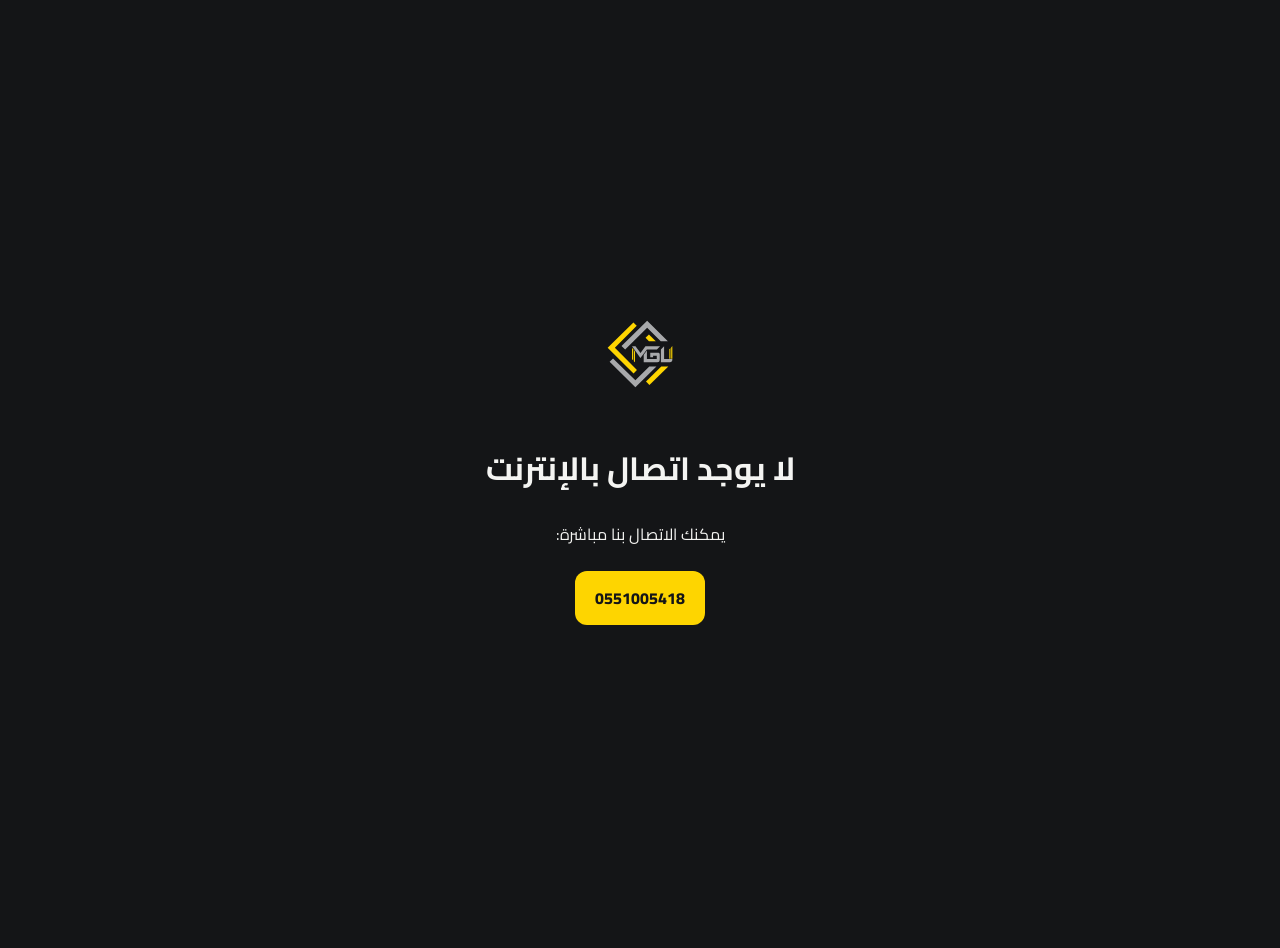
<file: offline.html>
<!doctype html><html lang="ar" dir="rtl"><head><meta charset="utf-8"><meta name="viewport" content="width=device-width,initial-scale=1"><title>بوابة الآليات المتحدة</title><style>@font-face{font-family:Cairo;src:url(./fonts/cairo.woff2)}body{margin:0;min-height:100vh;display:grid;place-items:center;background:#141517;color:#F4F4F2;font-family:Cairo,sans-serif;text-align:center;padding:24px}img{width:72px;margin:0 auto 16px}a{display:inline-block;margin:6px;padding:12px 20px;border-radius:12px;background:#FED500;color:#141517;font-weight:800;text-decoration:none}</style></head><body><div><img src="./img/mark.svg" alt=""><h1>لا يوجد اتصال بالإنترنت</h1><p>يمكنك الاتصال بنا مباشرة:</p><a href="tel:0551005418">0551005418</a></div></body></html>
</file>
<file: styles.css>
@font-face{font-family:Cairo;src:url(./fonts/cairo.woff2) format("woff2");font-weight:200 1000;font-display:swap}
:root{--mut:#c9cacb;--ln:#ffffff14;--cg1:#24272b;--cg2:#1a1c1f;--hdrbg:#141517e6;--k2a:#1b1d20cc;--y:#FED500;--a:#FF9600;--s:#A8A9AB;--k:#141517;--c:#2A2D31;--w:#F4F4F2;--k2:var(--k2);--r:18px;--pad:clamp(18px,5vw,56px);--hdr:74px}
*{box-sizing:border-box;margin:0;padding:0}
html{-webkit-text-size-adjust:100%;scroll-padding-top:var(--hdr);overflow-x:clip}
html.lenis,html.lenis body{height:auto}.lenis.lenis-smooth{scroll-behavior:auto!important}
body{font-family:Cairo,system-ui,sans-serif;background:var(--k);color:var(--w);line-height:1.75;overflow-x:clip;-webkit-font-smoothing:antialiased}
body.is-loading{overflow:hidden}
img{max-width:100%;display:block}
a{color:inherit;text-decoration:none}
button{font:inherit;color:inherit;background:none;border:0;cursor:pointer}
.wrap{width:min(1180px,100%);margin-inline:auto;padding-inline:var(--pad)}
.i{width:20px;height:20px;flex:none}
.muted{color:var(--mut);max-width:62ch}
.y{color:var(--y)}
/* ---------- Loader ---------- */
#loader{position:fixed;inset:0;z-index:100;background:var(--k);display:grid;place-items:center;overflow:hidden}
#loader::before{content:"";position:absolute;inset:0;background:radial-gradient(60% 50% at 50% 55%,#2A2D31 0,transparent 70%)}
.ld-inner{position:relative;width:min(560px,86vw);text-align:center}
.ld-mark{width:64px;height:auto;margin:0 auto 26px;opacity:0;transform:translateY(10px);animation:ldin .6s .1s forwards}
.ld-road{position:relative;height:74px;border-bottom:4px solid #3b3f45;overflow:hidden}
.ld-lane{position:absolute;inset:auto 0 -4px;height:4px;background:repeating-linear-gradient(90deg,var(--y) 0 26px,transparent 26px 52px);animation:lane .5s linear infinite}
.ld-truck{position:absolute;bottom:0;width:230px;right:-240px}
.ld-row{display:flex;justify-content:space-between;align-items:baseline;margin-top:14px;font-weight:700;color:var(--s);font-size:14px}
.ld-row b{color:var(--y);font-size:26px;font-variant-numeric:tabular-nums;direction:ltr}
.ld-row b::after{content:"%";font-size:14px;margin-inline-start:2px}
@keyframes ldin{to{opacity:1;transform:none}}
@keyframes lane{to{background-position:-52px 0}}
.truck-svg{width:100%;height:auto;display:block;overflow:visible}
.truck-svg .wh{transform-box:fill-box;transform-origin:center;animation:spin .6s linear infinite}
@keyframes spin{to{transform:rotate(-360deg)}}
/* ---------- Sweep transition ---------- */
#sweep{position:fixed;inset:0;z-index:90;pointer-events:none;visibility:hidden;overflow:hidden}
#sweep .sw-panel,#sweep .sw-stripes{position:absolute;inset:0;transform:translateX(105%)}
#sweep .sw-stripes{background:repeating-linear-gradient(-45deg,var(--y) 0 28px,#141517 28px 56px)}
#sweep .sw-panel{background:var(--k);display:grid;place-items:center}
#sweep .sw-panel::after{content:"";position:absolute;inset:auto 0 calc(50% - 70px);height:4px;background:repeating-linear-gradient(90deg,var(--y) 0 40px,transparent 40px 80px)}
.sw-truck{width:min(420px,70vw);position:relative;z-index:1;margin-top:-40px}
/* ---------- Rail ---------- */
#rail{position:fixed;left:10px;top:22vh;height:56vh;width:16px;z-index:40;opacity:0;transition:opacity .4s}
body.scrolled #rail{opacity:1}
.rail-road{position:absolute;inset:0;background:#2a2d31cc;border-radius:8px;overflow:hidden;box-shadow:0 0 0 1px var(--ln)}
.rail-fill{position:absolute;inset:0;background:linear-gradient(var(--y),var(--a));transform-origin:top;transform:scaleY(0);opacity:.85}
.rail-lane{position:absolute;inset:0 7px;background:repeating-linear-gradient(180deg,#F4F4F2 0 6px,transparent 6px 14px);opacity:.55}
.rail-truck{position:absolute;left:-4px;top:0;width:24px;transform:translateY(-10px);filter:drop-shadow(0 4px 6px #000a)}
.rail-truck svg{width:24px;height:auto;transform:rotate(180deg)}
/* ---------- Header ---------- */
header{position:fixed;inset:0 0 auto;z-index:50;height:var(--hdr);display:flex;align-items:center;justify-content:space-between;gap:16px;padding-inline:var(--pad);transition:background .35s,box-shadow .35s,transform .45s cubic-bezier(.7,0,.2,1)}
header.solid{background:var(--hdrbg);-webkit-backdrop-filter:blur(12px);backdrop-filter:blur(12px);box-shadow:0 1px 0 var(--ln)}
header.hide{transform:translateY(-100%)}
.brand img{height:54px;width:auto}
#nav{display:flex;gap:26px;font-weight:700;font-size:15px}
#nav a{position:relative;padding:6px 0;color:var(--mut)}
#nav a::after{content:"";position:absolute;inset:auto 0 0 auto;width:0;height:3px;background:repeating-linear-gradient(90deg,var(--y) 0 8px,transparent 8px 12px);transition:width .35s}
#nav a:hover::after,#nav a.on::after{width:100%}
#nav a.on{color:var(--y)}
.h-actions{display:flex;align-items:center;gap:10px}
.btn-install{display:inline-flex;align-items:center;gap:6px;background:var(--y);color:#141517;font-weight:800;font-size:13px;padding:8px 12px;border-radius:999px;box-shadow:0 6px 18px #fed50033}
.btn-install svg{width:16px;height:16px}
.btn-install[hidden]{display:none}
.burger{display:none;width:42px;height:42px;border-radius:12px;background:var(--ln);position:relative}
.burger i{position:absolute;right:11px;left:11px;height:2px;background:var(--w);transition:.3s}
.burger i:first-child{top:16px}.burger i:last-child{top:24px}
.burger[aria-expanded=true] i:first-child{transform:translateY(4px) rotate(45deg)}
.burger[aria-expanded=true] i:last-child{transform:translateY(-4px) rotate(-45deg)}
/* ---------- Buttons ---------- */
.btn{display:inline-flex;align-items:center;justify-content:center;gap:10px;min-height:52px;padding:12px 22px;border-radius:14px;font-weight:800;font-size:16px;position:relative;overflow:hidden;isolation:isolate;transition:transform .25s}
.btn::before{content:"";position:absolute;inset:0;z-index:-1;background:repeating-linear-gradient(-45deg,#0000 0 10px,#00000018 10px 20px);transform:translateX(101%);transition:transform .45s cubic-bezier(.7,0,.2,1)}
.btn:hover::before{transform:none}.btn:active{transform:scale(.97)}
.btn-y{background:var(--y);color:#141517;box-shadow:0 10px 30px #fed50040}
.btn-o{border:2px solid var(--y);color:var(--y)}
.btn-g{background:var(--ln);color:var(--w);border:1px solid var(--ln)}
.btn-k{background:var(--k);color:var(--y)}
.btn-ko{border:2px solid var(--k);color:#141517}
/* ---------- Hero ---------- */
#hero{position:relative;min-height:100svh;padding:calc(var(--hdr) + 28px) 0 40px;overflow:hidden;display:flex;flex-direction:column;justify-content:center}
#sh{position:absolute;inset:0;width:100%;height:100%;z-index:-1}
#hero::after{content:"";position:absolute;inset:auto 0 0;height:30%;background:linear-gradient(transparent,var(--k));z-index:-1;pointer-events:none}
.hero-grid{width:min(1180px,100%);margin-inline:auto;padding-inline:var(--pad);display:grid;grid-template-columns:1.05fr 1fr;gap:clamp(24px,4vw,60px);align-items:center}
.kicker{display:inline-flex;align-items:center;gap:10px;font-size:13px;font-weight:700;color:var(--s);background:#00000040;border:1px solid var(--ln);padding:6px 14px;border-radius:999px;margin-bottom:18px}
.dot{width:8px;height:8px;border-radius:50%;background:var(--y);box-shadow:0 0 0 0 #fed500aa;animation:pulse 1.8s infinite}
@keyframes pulse{70%{box-shadow:0 0 0 10px #fed50000}}
.hero-title{font-size:clamp(46px,11vw,112px);line-height:1.04;font-weight:900;letter-spacing:-.5px}
.hero-title .ln{display:block;overflow:hidden;padding-bottom:.08em}
.hero-title .ln>span{display:inline-block}
.hero-tag{font-size:clamp(19px,2.6vw,28px);font-weight:800;margin-top:14px}
.hero-sub{color:var(--mut);font-size:clamp(15px,1.7vw,18px);margin-top:4px}
.hero-cta{display:flex;flex-wrap:wrap;gap:12px;margin-top:26px}
.hero-photo{position:relative}
.hp-clip{clip-path:polygon(8% 0,100% 0,92% 100%,0 100%);border-radius:6px;overflow:hidden;aspect-ratio:16/11;background:var(--c)}
.hp-clip img{width:100%;height:118%;object-fit:cover;transform:translateY(-6%)}
.hero-photo figcaption{position:absolute;bottom:-14px;right:10%;background:var(--y);color:#141517;font-weight:800;font-size:14px;padding:8px 14px;border-radius:10px;box-shadow:0 10px 24px #0008}
.hero-photo figcaption span{background:var(--k);color:var(--y);padding:2px 8px;border-radius:6px;margin-inline-end:6px}
.stats{width:min(1180px,100%);margin:46px auto 0;padding-inline:var(--pad);display:grid;grid-template-columns:repeat(3,1fr);gap:12px}
.stat{background:var(--k2a);border:1px solid var(--ln);border-radius:var(--r);padding:16px 12px;text-align:center;-webkit-backdrop-filter:none;backdrop-filter:none}
.stat b{display:block;font-size:clamp(28px,5vw,44px);font-weight:900;color:var(--y);direction:ltr;line-height:1.2;font-variant-numeric:tabular-nums}
.stat span{font-size:14px;color:var(--s);font-weight:700}
.scroll-cue{position:absolute;bottom:14px;left:50%;transform:translateX(-50%);font-size:12px;color:var(--s);display:flex;flex-direction:column;align-items:center;gap:6px}
.scroll-cue span{width:2px;height:30px;background:repeating-linear-gradient(var(--y) 0 6px,transparent 6px 10px);animation:cue 1s linear infinite}
@keyframes cue{to{background-position:0 10px}}
/* ---------- Dividers ---------- */
.hz{height:16px;background:repeating-linear-gradient(-45deg,var(--y) 0 16px,#141517 16px 32px);transform-origin:right;background-size:45.25px 45.25px}
.lanes{position:relative;height:60px;overflow:hidden;display:flex;flex-direction:column;justify-content:center;gap:12px;background:var(--k2)}
.lanes i{display:block;height:4px;background:repeating-linear-gradient(90deg,var(--w) 0 40px,transparent 40px 80px);opacity:.35}
.lanes i:nth-child(2){background:repeating-linear-gradient(90deg,var(--y) 0 60px,transparent 60px 90px);opacity:.9}
/* ---------- Sections ---------- */
.sec{padding:clamp(70px,11vw,130px) 0;position:relative}
.dark2{background:var(--k2)}
.sec-title{font-size:clamp(26px,4.4vw,46px);line-height:1.3;font-weight:900;margin-bottom:22px;max-width:22ch}
.sec-title small{display:flex;align-items:center;gap:10px;font-size:14px;color:var(--y);font-weight:800;margin-bottom:8px;letter-spacing:.3px}
.sec-title small::before{content:"";width:34px;height:4px;background:repeating-linear-gradient(90deg,var(--y) 0 8px,transparent 8px 12px)}
.sec-title .w{display:inline-block}
.trio{display:grid;grid-template-columns:repeat(3,1fr);gap:16px;margin-top:30px}
.card{background:linear-gradient(160deg,var(--cg1),var(--cg2));border:1px solid var(--ln);border-radius:var(--r);padding:26px;position:relative;overflow:hidden}
.card::after{content:"";position:absolute;inset:0 0 auto;height:4px;background:repeating-linear-gradient(-45deg,var(--y) 0 8px,#141517 8px 16px);transform:scaleX(0);transform-origin:right;transition:transform .6s .2s}
.card.in::after{transform:none}
.card .ic{display:grid;place-items:center;width:52px;height:52px;border-radius:14px;background:#fed5001a;color:var(--y);margin-bottom:16px}
.card .ic svg{width:28px;height:28px}
.card h3{font-size:22px;font-weight:900}
.card p{color:var(--mut)}
/* About */
.about-grid{display:grid;grid-template-columns:1fr 1.1fr;gap:clamp(28px,5vw,70px);align-items:center}
.about-media{position:relative;padding-bottom:60px}
.plx-frame{border-radius:var(--r);overflow:hidden;aspect-ratio:4/3;background:var(--c)}
.plx-frame img{width:100%;height:120%;object-fit:cover;transform:translateY(-8%)}
.plx-frame.small{position:absolute;width:46%;aspect-ratio:5/4;bottom:0;left:-4%;border:6px solid var(--k);box-shadow:0 20px 40px #0009}
.lead{font-size:clamp(17px,2vw,20px);font-weight:600;margin-bottom:14px}
.about-copy>p:not(.lead){color:var(--mut)}
.vm{display:grid;grid-template-columns:1fr 1fr;gap:14px;margin-top:26px}
.vm-card{border:1px solid var(--ln);border-radius:var(--r);padding:20px;background:var(--k2)}
.vm-card h3{font-size:18px;font-weight:800;margin:8px 0 6px}
.vm-card p{color:var(--mut);font-size:15px}
.tag{display:inline-block;font-size:12px;font-weight:800;color:#141517;background:var(--y);padding:3px 10px;border-radius:6px}
/* Services highway */
#services{padding-top:clamp(70px,10vw,120px);background:var(--k)}
.hw{position:relative;overflow:hidden;padding:30px 0 120px}
.hw-track{display:flex;gap:18px;padding-inline:var(--pad);width:max-content;will-change:transform}
.svc{flex:none;width:min(78vw,380px);background:#1d1f22;border:1px solid var(--ln);border-radius:22px;overflow:hidden;display:flex;flex-direction:column}
.svc-img{aspect-ratio:4/3;overflow:hidden;background:var(--c)}
.svc-img img{width:100%;height:100%;object-fit:cover;transition:transform .8s}
.svc:hover .svc-img img{transform:scale(1.06)}
.svc-body{padding:20px 22px 24px;position:relative}
.svc-n{font-size:46px;font-weight:900;line-height:1;color:transparent;-webkit-text-stroke:1.5px var(--y);position:absolute;top:-30px;left:18px;direction:ltr}
.svc h3{font-size:21px;font-weight:900;margin-bottom:6px}
.svc p{color:var(--mut);font-size:15px}
.svc-end{background:var(--y);color:#141517;justify-content:center}
.svc-end .svc-body{padding:34px 26px}
.svc-end .svc-n{position:static;-webkit-text-stroke:0;color:#141517;display:block;margin-bottom:10px;font-size:36px}
.svc-end h3{font-size:26px}.svc-end p{color:#2A2D31;margin-bottom:18px}
.svc-end .btn-y{background:var(--k);color:var(--y);box-shadow:none}
.hw-road{position:absolute;inset:auto 0 26px;height:70px;border-bottom:6px solid #2f3237}
.hw-lane{position:absolute;inset:auto 0 -5px;height:4px;background:repeating-linear-gradient(90deg,var(--y) 0 34px,transparent 34px 68px)}
.hw-truck{position:absolute;bottom:2px;right:var(--pad);width:min(300px,62vw)}
/* Fleet */
.fleet-grid{display:grid;grid-template-columns:1fr 1fr;gap:18px;margin-top:30px}
.fleet-card{border-radius:22px;overflow:hidden;background:#1d1f22;border:1px solid var(--ln)}
.fc-img{aspect-ratio:16/10;overflow:hidden}
.fc-img img{width:100%;height:120%;object-fit:cover;transform:translateY(-8%)}
.fc-body{padding:20px 22px;display:flex;flex-wrap:wrap;align-items:center;gap:10px}
.fc-body h3{flex:1 1 100%;font-size:21px;font-weight:900}
.ok{font-size:13px;font-weight:800;color:#7ee39a;display:inline-flex;align-items:center;gap:6px}
.ok::before{content:"";width:8px;height:8px;border-radius:50%;background:#43d16b}
.fleet-stats{display:grid;grid-template-columns:repeat(3,1fr);gap:12px;margin-top:18px}
.fleet-stats div{border:1px dashed #ffffff2a;border-radius:16px;padding:16px;text-align:center}
.fleet-stats b{display:block;font-size:30px;font-weight:900;color:var(--y);direction:ltr}
.fleet-stats span{font-size:14px;color:var(--s);font-weight:700}
/* Values */
.values{list-style:none;display:grid;grid-template-columns:repeat(2,1fr);gap:14px;counter-reset:v}
.val{display:flex;gap:16px;align-items:flex-start;padding:20px;border-radius:var(--r);background:#141517;border:1px solid var(--ln)}
.val:last-child{grid-column:1/-1}
.vn{font-size:30px;font-weight:900;color:var(--y);line-height:1;direction:ltr;min-width:44px}
.val h3{font-size:18px;font-weight:800;margin-bottom:4px}
.val p{color:var(--mut);font-size:15px}
.ticker{margin:60px 0 30px;background:var(--y);color:#141517;transform:rotate(-2deg) scale(1.04);overflow:hidden;padding:14px 0;box-shadow:0 0 0 8px #141517}
.tk-move{display:flex;align-items:center;gap:26px;width:max-content;font-weight:900;font-size:clamp(18px,3vw,26px);white-space:nowrap;animation:tk 32s linear infinite}
.tk-move i{width:26px;height:14px;background:repeating-linear-gradient(-45deg,#141517 0 4px,transparent 4px 8px);flex:none}
@keyframes tk{to{transform:translateX(50%)}}
.features{display:grid;grid-template-columns:repeat(5,1fr);gap:12px;margin-top:30px}
.feat{padding:18px;border-top:4px solid var(--y);background:#141517;border-radius:0 0 14px 14px}
.feat h3{font-size:16px;font-weight:800;line-height:1.5;margin-bottom:6px}
.feat p{font-size:14px;color:#bfc0c1}
/* Gallery */
.gallery{columns:3;column-gap:14px;margin-top:10px}
.gi{display:block;width:100%;margin-bottom:14px;border-radius:16px;overflow:hidden;break-inside:avoid;position:relative;background:var(--c)}
.gi img{width:100%;height:auto;transition:transform .7s,filter .5s;filter:saturate(.9)}
.gi:hover img{transform:scale(1.05);filter:saturate(1.1)}
.js .gi::before{content:"";position:absolute;inset:0;z-index:2;background:repeating-linear-gradient(-45deg,var(--y) 0 18px,#e9c400 18px 36px);transform-origin:left;transition:transform 1s cubic-bezier(.77,0,.18,1) .1s}.js .gi.in::before{transform:scaleX(0)}
.js .gi img{transform:scale(1.15);transition:transform 1.4s cubic-bezier(.2,.8,.2,1)}.js .gi.in img{transform:none}
.gi::after{content:"";position:absolute;inset:auto 0 0;height:5px;background:repeating-linear-gradient(-45deg,var(--y) 0 8px,#141517 8px 16px);transform:scaleX(0);transform-origin:right;transition:transform .4s}
.gi:hover::after{transform:none}
/* CEO */
.ceo-grid{display:grid;grid-template-columns:.7fr 1.3fr;gap:clamp(26px,5vw,70px);align-items:start}
.ceo-photo{position:relative;border-radius:22px;overflow:hidden;max-width:360px}
.ceo-photo img{width:100%;height:auto;filter:grayscale(.15)}
.ceo-photo figcaption{position:absolute;inset:auto 0 0;padding:40px 18px 16px;background:linear-gradient(transparent,#141517f2);display:flex;flex-direction:column}
.ceo-photo b{font-size:22px;font-weight:900}.ceo-photo span{color:var(--y);font-weight:700;font-size:14px}
blockquote{position:relative;font-size:16.5px;color:#d7d8d9;max-height:330px;overflow:hidden;transition:max-height .7s}
blockquote::before{content:"”";position:absolute;top:-56px;left:0;font-size:120px;color:var(--y);opacity:.25;line-height:1}
blockquote p+p{margin-top:12px}
blockquote::after{content:"";position:absolute;inset:auto 0 0;height:110px;background:linear-gradient(transparent,var(--k2));transition:opacity .4s}
blockquote.open{max-height:1400px}blockquote.open::after{opacity:0}
.more{margin-top:14px;color:var(--y);font-weight:800;border-bottom:2px dashed var(--y);padding-bottom:2px}
/* Clients */
.logos{overflow:hidden;margin-top:26px;mask-image:linear-gradient(90deg,transparent,#000 10%,#000 90%,transparent)}
.lg-move{display:flex;gap:18px;width:max-content;animation:tk 30s linear infinite}
.lg{flex:none;width:210px;height:130px;background:#fff;border-radius:18px;display:flex;flex-direction:column;align-items:center;justify-content:center;gap:8px;padding:14px}
.lg img{max-height:64px;max-width:150px;object-fit:contain}
.lg figcaption{font-size:12px;color:#2A2D31;font-weight:700;text-align:center;line-height:1.4}
/* CTA */
.cta-box{position:relative}
.cta-box>*{position:relative}
.cta-copy{background:var(--y);color:#141517;border-radius:28px;padding:clamp(28px,5vw,60px);padding-left:clamp(28px,34vw,440px);overflow:hidden;z-index:1}
.cta-stripes{position:absolute;inset:-14px calc(var(--pad) - 14px);border-radius:36px;background:repeating-linear-gradient(-45deg,var(--y) 0 22px,#141517 22px 44px);opacity:.9}
.cta-copy h2{font-size:clamp(30px,5vw,56px);font-weight:900;line-height:1.2}
.cta-copy p{font-size:18px;font-weight:700;margin-top:8px}
.cta-truck{position:absolute;z-index:2;left:calc(var(--pad) - 10px);bottom:-10px;width:min(40vw,460px);height:auto;filter:drop-shadow(0 30px 30px #0007)}
/* Quote form */
.quote-grid{display:grid;grid-template-columns:.9fr 1.1fr;gap:clamp(24px,5vw,70px);align-items:start}
.qform{display:grid;gap:14px;background:var(--k2);border:1px solid var(--ln);border-radius:22px;padding:clamp(18px,3vw,30px)}
.qform label{display:grid;gap:6px;font-weight:700;font-size:14px;color:#d9d9d9}
.qform input,.qform select,.qform textarea{font:inherit;color:var(--w);background:#141517;border:1px solid var(--ln);border-radius:12px;padding:12px 14px;min-height:50px;width:100%;transition:border-color .25s,box-shadow .25s}
.qform input:focus,.qform select:focus,.qform textarea:focus{outline:none;border-color:var(--y);box-shadow:0 0 0 3px #fed50033}
.qform .two{display:grid;grid-template-columns:1fr 1fr;gap:12px}
.qform .bad{border-color:#ff6b4a}
.form-err{color:#ff8f75;font-weight:700;font-size:14px}
/* Contact */
.contact-grid{display:grid;grid-template-columns:repeat(3,1fr);gap:14px;margin-top:28px}
.ct{background:#141517;border:1px solid var(--ln);border-radius:20px;padding:22px;display:flex;flex-direction:column;gap:10px}
.ct .num{font-size:clamp(26px,3vw,32px);font-weight:900;color:var(--y);letter-spacing:.5px;text-align:right;font-variant-numeric:tabular-nums}
.ct .mail{font-weight:700;word-break:break-all;color:var(--w);border-bottom:1px dashed #ffffff40;align-self:flex-start}
.ct .loc{font-size:18px;font-weight:800}
.ct-btns{display:flex;flex-wrap:wrap;gap:8px;margin-top:auto}
.mini{display:inline-flex;align-items:center;gap:6px;min-height:42px;padding:8px 14px;border-radius:12px;background:var(--ln);font-weight:800;font-size:14px}
.mini .i{width:17px;height:17px}
.mini.wa{background:#25D366;color:#0b2a16}
.ct-pdf{background:linear-gradient(150deg,#2a2d31,#141517)}
.ct-pdf p{color:var(--mut);font-size:15px}
/* Footer */
footer{background:#0f1012;position:relative;overflow:hidden}
.ft{display:grid;grid-template-columns:1.3fr 1fr 1fr;gap:30px;padding-block:56px 20px}
.ft-brand img{height:46px;width:auto;margin-bottom:12px}
.ft-brand p{color:var(--s);font-weight:700}
.ft-links,.ft-contact{display:grid;gap:8px;align-content:start;font-weight:700;color:#d1d1d1}
.ft-contact a:first-child{color:var(--y)}
.ft-links a:hover,.ft-contact a:hover{color:var(--y)}
.mega{font-weight:1000;font-size:clamp(110px,30vw,380px);line-height:.8;text-align:center;color:transparent;-webkit-text-stroke:1.5px #2c2f34;letter-spacing:-4px;direction:ltr;user-select:none;margin-top:10px}
.ft-bottom{display:flex;flex-wrap:wrap;justify-content:space-between;gap:10px;padding-block:18px 110px;border-top:1px solid var(--ln);color:#9a9b9d;font-size:13px}
.made{color:var(--y);font-weight:800}
/* FAB */
.fab{position:fixed;right:16px;bottom:calc(16px + env(safe-area-inset-bottom));z-index:60;display:flex;flex-direction:column;gap:12px}
.fab a{width:58px;height:58px;border-radius:50%;display:grid;place-items:center;box-shadow:0 10px 26px #000a;transition:transform .25s}
.fab a:active{transform:scale(.92)}
.fab .i{width:28px;height:28px}
.fab-wa{background:#25D366;color:#fff;position:relative}
.fab-wa::before{content:"";position:absolute;inset:0;border-radius:50%;border:2px solid #25D366;animation:ring 2.2s infinite}
@keyframes ring{to{transform:scale(1.6);opacity:0}}
.fab-call{background:var(--y);color:#141517}
/* iOS hint + lightbox */
#ios-hint{position:fixed;inset:0;z-index:95;background:#000a;display:flex;align-items:flex-end;justify-content:center;padding:16px}
#ios-hint[hidden],#lb[hidden]{display:none}
.ih-card{position:relative;width:min(420px,100%);background:var(--w);color:#141517;border-radius:22px;padding:24px 22px 26px;text-align:center;animation:up .4s cubic-bezier(.2,.8,.2,1)}
.ih-card img{margin:0 auto 10px;border-radius:14px}
.ih-card h3{font-size:19px;font-weight:900;margin-bottom:6px}
.ih-card p{font-size:16px}
.ios-share{display:inline-grid;place-items:center;vertical-align:middle;width:28px;height:28px;border-radius:8px;background:#e4e4e2;color:#0a84ff}
.ih-x{position:absolute;top:8px;left:12px;font-size:28px;color:#555}
@keyframes up{from{transform:translateY(40px);opacity:0}}
#lb{position:fixed;inset:0;z-index:96;background:#0b0c0df2;display:grid;place-items:center;padding:20px}
#lb img{max-height:86vh;width:auto;border-radius:14px}
.lb-x{position:absolute;top:14px;left:18px;font-size:36px;color:#fff}
/* Reveal default state (JS enhances) */
.js .rv{opacity:0;transform:translateY(26px)}
.js .rv.in{opacity:1;transform:none;transition:opacity .8s cubic-bezier(.2,.8,.2,1),transform .8s cubic-bezier(.2,.8,.2,1)}
/* ---------- Responsive ---------- */
@media (max-width:900px){
 #nav{position:fixed;inset:var(--hdr) 0 auto;flex-direction:column;gap:0;background:#141517f7;padding:10px var(--pad) 24px;transform:translateY(-12px);opacity:0;pointer-events:none;transition:.3s;border-bottom:4px solid var(--y)}
 #nav.open{transform:none;opacity:1;pointer-events:auto}
 #nav a{padding:14px 0;font-size:18px;border-bottom:1px solid var(--ln)}
 .burger{display:block}
 .hero-grid,.about-grid,.ceo-grid,.quote-grid{grid-template-columns:1fr}
 .trio,.contact-grid{grid-template-columns:1fr}
 .features{grid-template-columns:1fr 1fr}
 .features .feat:last-child{grid-column:1/-1}
 .gallery{columns:2;column-gap:10px}.gi{margin-bottom:10px}
 .ceo-photo{max-width:260px}
 .ft{grid-template-columns:1fr 1fr}.ft-brand{grid-column:1/-1}
 .cta-copy{padding:30px 24px 230px}
 .cta-truck{width:min(62vw,280px);left:0;right:0;margin-inline:auto;bottom:-16px}
}
@media (max-width:560px){
 :root{--hdr:60px}
 .brand img{height:46px}
 .btn-install span{display:none}.btn-install{padding:9px}
 .hero-title{font-size:clamp(44px,14vw,64px)}
 .hero-cta{display:grid;grid-template-columns:1fr 1fr;gap:10px}.hero-cta .btn:first-child{grid-column:1/-1}.hero-cta .btn{padding:10px 12px;font-size:15px}
 .hero-copy{order:-1}.hero-photo{order:0;margin-top:26px}.hp-clip{aspect-ratio:16/10}
 .stats{gap:8px;margin-top:30px}.stat{padding:12px 6px}.stat span{font-size:12px}
 .vm,.fleet-grid,.values{grid-template-columns:1fr}
 .fleet-stats div{padding:12px 6px}.fleet-stats b{font-size:24px}
 .qform .two{grid-template-columns:1fr}
 .val{padding:16px}
 #rail{left:3px;width:8px}.rail-lane{inset:0 3px}.rail-truck{left:-7px;transform-origin:center}.rail-truck svg{width:20px}
 .plx-frame.small{width:52%}
}
@media (max-width:1px){
 *,*::before,*::after{animation-duration:.001ms!important;animation-iteration-count:1!important;transition-duration:.001ms!important}
 .js .rv{opacity:1;transform:none}
 .hw{overflow-x:auto;scroll-snap-type:x mandatory}.svc{scroll-snap-align:start}
 #rail{display:none}
}

/* ===== v2 additions ===== */
html[data-theme=light]{--k:#F4F4F2;--w:#141517;--k2:#e8e8e4;--c:#ffffff;--s:#5d6066;--mut:#3f4246;--ln:#0000001a;--cg1:#ffffff;--cg2:#efefec;--hdrbg:#f4f4f2eb;--k2a:#e8e8e4cc}
html[data-theme=light] #sh{opacity:.18}
html[data-theme=light] .hero-copy,html[data-theme=light] .sec-title{text-shadow:none}
html[data-theme=light] .card,html[data-theme=light] .ct,html[data-theme=light] .feat{box-shadow:0 10px 30px #0000000f}
html[data-theme=light] .mega{color:#14151710}
html[data-theme=light] .brand img{filter:brightness(.15) contrast(1.2)}
html[data-theme=light] .hero-logo{filter:none}
body{transition:background-color .5s,color .5s}
.tbtn{width:42px;height:42px;border-radius:12px;display:grid;place-items:center;border:1px solid var(--ln);background:var(--k2a);position:relative}
.tbtn b{position:absolute;bottom:-4px;inset-inline-end:-4px;background:var(--y);color:#141517;font-size:10px;line-height:1;padding:3px 4px;border-radius:6px;font-weight:900}
.theme-btn .ic-moon{display:none}html[data-theme=light] .theme-btn .ic-sun{display:none}html[data-theme=light] .theme-btn .ic-moon{display:block}
.theme-btn svg{transition:transform .6s cubic-bezier(.7,0,.2,1)}.theme-btn:active svg{transform:rotate(180deg) scale(.8)}
.h-actions{display:flex;align-items:center;gap:8px}
.lang{position:relative}
.lang-menu{position:absolute;top:50px;inset-inline-end:0;background:var(--c);border:1px solid var(--ln);border-radius:14px;padding:6px;display:grid;min-width:140px;box-shadow:0 18px 40px #0006;z-index:70}
.lang-menu[hidden]{display:none}
.lang-menu button{padding:10px 14px;text-align:start;border-radius:10px;font-weight:700}
.lang-menu button:hover,.lang-menu button.on{background:var(--y);color:#141517}
.hero-logo{width:clamp(92px,22vw,150px);height:auto;margin-bottom:18px;filter:drop-shadow(0 10px 30px #fed50040)}
.brand img{transition:height .35s}
header.solid .brand img{height:44px}
/* tickers */
.tk2{margin:0;transform:none;box-shadow:none;padding:16px 0;position:relative;z-index:2}
.tk2 .tk-move{animation-duration:38s}
.tk2.rev .tk-move{animation-direction:reverse}
.tk-y{background:var(--y);color:#141517;transform:rotate(-2.2deg) scale(1.05);margin:20px 0}
.tk-dark{background:#141517;color:#F4F4F2;border-block:3px solid var(--y)}
.tk-dark i{background:repeating-linear-gradient(-45deg,var(--y) 0 4px,transparent 4px 8px)!important}
.tk-out{background:transparent;color:transparent;-webkit-text-stroke:1.4px var(--y);font-size:clamp(34px,7vw,74px)}
.tk-out .tk-move{font-size:clamp(34px,7vw,74px);gap:40px}
.tk-out i{background:var(--a)!important;width:18px;height:18px;border-radius:50%}
/* image reveal */
.js .rimg{clip-path:inset(0 0 0 100%);transition:clip-path 1.1s cubic-bezier(.77,0,.18,1)}
.js .rimg img{transform:scale(1.3);transition:transform 1.6s cubic-bezier(.2,.7,.2,1)}
.js .rimg.in{clip-path:inset(0 0 0 0)}.js .rimg.in img{transform:scale(1)}
.gi{transition:transform .5s cubic-bezier(.2,.7,.2,1),opacity .8s,filter .8s}
.js .gi:not(.in){opacity:0;transform:translateY(60px) rotate(-3deg) scale(.92);filter:none}
.gi img{transition:transform .8s}
.gi:hover img{transform:scale(1.08)}
.skew-on .gallery,.skew-on .svc-track{transform:skewY(var(--skew,0deg));transition:transform .2s}
/* back to top */
.totop{position:fixed;left:16px;bottom:calc(16px + env(safe-area-inset-bottom));z-index:60;width:52px;height:52px;border-radius:50%;background:var(--c);color:var(--y);display:grid;place-items:center;box-shadow:0 10px 26px #0007;opacity:0;transform:translateY(30px) scale(.8);transition:.4s cubic-bezier(.2,.7,.2,1);pointer-events:none}
.totop.show{opacity:1;transform:none;pointer-events:auto}
.totop svg{position:absolute;inset:0;transform:rotate(-90deg)}
.totop circle{fill:none;stroke-width:3}.tt-bg{stroke:var(--ln)}.tt-pr{stroke:var(--y);stroke-dasharray:100.5;stroke-dashoffset:100.5}
.totop span{font-weight:900;font-size:22px}
/* scroll progress bar */
#prog{position:fixed;top:0;inset-inline:0;height:3px;z-index:55;background:linear-gradient(90deg,var(--a),var(--y));transform-origin:right;transform:scaleX(0)}
/* section title letters */
.sec-title .ch{display:inline-block;opacity:0;transform:translateY(.6em) rotate(8deg);transition:opacity .5s,transform .7s cubic-bezier(.2,.7,.2,1)}
.sec-title.in .ch{opacity:1;transform:none}
[dir=ltr] .sec-title small::before{order:0}
[dir=ltr] body{font-family:Cairo,system-ui,sans-serif}
@media (max-width:1px){.js .rimg,.js .gi:not(.in),.sec-title .ch{clip-path:none!important;opacity:1!important;transform:none!important;filter:none!important}.tk-move{animation:none!important}}

footer{padding-bottom:calc(150px + env(safe-area-inset-bottom))}

/* ===== v3 motion ===== */
.roadwipe{position:relative;height:96px;overflow:hidden;background:var(--k);z-index:3}
.rw-road{position:absolute;inset:auto 0 18px;height:30px;background:#2A2D31;border-block:3px solid #3b3f45;transform-origin:center;transform:scaleX(0)}
.rw-road i{position:absolute;inset:12px 0 auto;height:4px;background:repeating-linear-gradient(90deg,var(--y) 0 28px,transparent 28px 56px)}
.rw-truck{position:absolute;bottom:26px;width:220px;right:-240px;will-change:transform}
html[data-theme=light] .rw-road{background:#cfd0d1;border-color:#b9babb}
.js .sec,.js #services{will-change:clip-path}
.btn,.mini,.fab a,.tbtn{position:relative;overflow:hidden}
.rip{position:absolute;border-radius:50%;background:#ffffff80;transform:scale(0);animation:rip .6s ease-out forwards;pointer-events:none}
@keyframes rip{to{transform:scale(4);opacity:0}}
.shine{position:relative;overflow:hidden}
.shine::after{content:"";position:absolute;inset:-20% auto -20% -60%;width:40%;background:linear-gradient(100deg,transparent,#ffffff55,transparent);transform:skewX(-18deg) translateX(0);opacity:0;pointer-events:none}
.shine.in::after{animation:shine 1.4s .5s ease-out forwards}
@keyframes shine{0%{opacity:1;transform:skewX(-18deg) translateX(0)}100%{opacity:0;transform:skewX(-18deg) translateX(420%)}}
.sec-title{position:relative}
.sec-title::after{content:"";display:block;height:5px;width:90px;margin-top:14px;background:linear-gradient(90deg,var(--a),var(--y));transform:scaleX(0);transform-origin:right;transition:transform 1s .3s cubic-bezier(.7,0,.2,1)}
[dir=ltr] .sec-title::after{transform-origin:left}
.sec-title.in::after{transform:none}
.hero-photo{perspective:900px}
.hp-clip{transition:transform .25s ease-out;transform-style:preserve-3d}
.cursor-glow{position:fixed;width:280px;height:280px;border-radius:50%;pointer-events:none;z-index:1;background:radial-gradient(circle,#fed50022,transparent 65%);transform:translate(-50%,-50%);left:-400px;top:-400px;transition:opacity .3s}
@media (hover:none){.cursor-glow{display:none}}
@media (max-width:1px){.rw-road{transform:none}.shine::after,.sec-title::after{animation:none;transition:none;transform:none}}

/* v5 renault road */
.roadwipe{height:190px}
.rw-road{inset:auto 0 22px;height:40px;transform:none!important}
.rw-road i{inset:17px 0 auto}
.rw-truck{bottom:34px;right:auto;left:0;width:200px;transform:translate3d(110vw,0,0)}
.rw-truck img{width:100%;height:auto;filter:drop-shadow(0 14px 10px #000a)}
.rw-truck::after{content:"";position:absolute;left:8%;right:4%;bottom:-6px;height:12px;border-radius:50%;background:radial-gradient(#000a,transparent 70%)}

/* v6 diagonal road matching the Renault's 3/4 angle */
.roadwipe{height:230px;overflow:hidden}
.rw-road{left:-30%!important;right:-30%!important;bottom:70px!important;height:44px!important;transform:rotate(-14deg)!important;transform-origin:center}
.rw-road i{inset:18px 0 auto!important}
.rw-truck{width:120px!important;bottom:auto!important;top:0;left:0;transform-origin:50% 100%}

/* ===== v7: lowbed services ===== */
.lb-pin{position:relative;height:calc(var(--n) * 85vh + 100vh)}
.lb-stage{position:sticky;top:0;height:100vh;height:100svh;overflow:hidden;display:flex;flex-direction:column;justify-content:center}
.lb-count{position:absolute;top:calc(var(--hdr) + 14px);left:var(--pad);font-weight:900;font-size:15px;color:var(--s)}
.lb-count b{font-size:38px;color:var(--y);margin-inline-end:4px}
.lb-scene{position:relative;height:min(70vh,560px)}
.lb-road{position:absolute;inset:auto 0 30px;height:46px;background:#2A2D31;border-block:3px solid #3b3f45}
.lb-road i{position:absolute;inset:19px 0 auto;height:4px;background:repeating-linear-gradient(90deg,var(--y) 0 30px,transparent 30px 60px)}
html[data-theme=light] .lb-road{background:#cfd0d1;border-color:#b9babb}
.lb-rig{position:absolute;left:50%;width:max-content;bottom:52px;display:flex;align-items:flex-end;will-change:transform;direction:ltr}
.lb-cab{width:clamp(110px,28vw,190px);height:auto;position:relative;z-index:2;filter:drop-shadow(0 12px 10px #000b);margin-right:-14px}
.lb-trailer{position:relative;width:clamp(230px,58vw,440px);height:60px}
.lb-deck{position:absolute;left:0;right:0;bottom:22px;height:16px;background:linear-gradient(#3a3e44,#1d1f22);border-top:4px solid var(--y);border-radius:3px}
.lb-neck{position:absolute;left:-6px;bottom:30px;width:40px;height:26px;background:#2A2D31;clip-path:polygon(0 100%,0 30%,60% 0,100% 0,100% 100%)}
.lb-wheels{position:absolute;right:10px;bottom:0;display:flex;gap:4px}
.lb-wheels b{width:26px;height:26px;border-radius:50%;background:radial-gradient(circle,var(--y) 0 3px,#55595f 3.5px 6px,#141517 6.5px);border:3px solid #2a2a2a;animation:none}
.lb-load{position:absolute;left:30px;right:6px;bottom:38px;height:0}
.lb-card{position:absolute!important;bottom:0;left:0;right:0;width:auto!important;opacity:0;transform:translateY(-40px) scale(.9);transition:opacity .35s,transform .45s cubic-bezier(.2,.8,.2,1.2);direction:rtl;box-shadow:0 18px 30px #0008}
.lb-card.on{opacity:1;transform:none}
.lb-card .svc-img{aspect-ratio:16/10}
.lb-card .svc-body{padding:12px 14px 14px}
.lb-card h3{font-size:17px}.lb-card p{font-size:13px;line-height:1.6}
.lb-card .svc-n{font-size:32px;top:-22px}
.lb-dots{display:flex;gap:8px;justify-content:center;margin-top:8px}
.lb-dots i{width:22px;height:5px;border-radius:3px;background:var(--ln);transition:background .3s,width .3s}
.lb-dots i.on{background:var(--y);width:40px}
.lb-after{padding-block:30px 80px}
.lb-after .svc-end{width:100%;max-width:520px;margin-inline:auto;border-radius:22px}
/* ===== v7: film strip gallery ===== */
.fs-pin{position:relative}
.fs-stage{position:sticky;top:0;height:100vh;height:100svh;overflow:hidden;display:flex;flex-direction:column;justify-content:center;perspective:1000px}
.fs-strip{position:relative;background:#0b0b0c;padding:34px 0;transform:rotate(-3deg) scale(1.08)}
.fs-strip::before,.fs-strip::after{content:"";position:absolute;left:0;right:0;height:16px;background:repeating-linear-gradient(90deg,transparent 0 10px,#e8e8e4 10px 26px,transparent 26px 36px);opacity:.85}
.fs-strip::before{top:9px}.fs-strip::after{bottom:9px}
.fs-track{display:flex;gap:14px;width:max-content;padding-inline:20vw;will-change:transform}
.fs-track .gi{flex:none;height:min(52vh,420px);width:auto;aspect-ratio:auto;opacity:1!important;filter:none!important;transition:none!important;border-radius:6px;overflow:hidden;border:3px solid #1c1c1c;background:#111;transform-style:preserve-3d}
.fs-track .gi img{height:100%;width:auto;max-width:none;object-fit:cover;filter:saturate(1.05)}
.fs-hint{text-align:center;margin-top:26px;color:var(--s);font-weight:800;letter-spacing:2px}
/* ===== v7: hero rig ===== */
.hero-copy{position:relative}
.hero-rig{position:absolute;z-index:5;width:clamp(120px,30vw,220px);height:auto;top:calc(var(--rig-top,120px));right:0;transform:translateX(120vw);pointer-events:none;filter:drop-shadow(0 14px 12px #000b)}
.hero-title.pull{clip-path:inset(0 0 0 100%)}
.lb-cab,.lb-trailer{flex:none}

/* ===== v8: side-view Renault rig ===== */
.rig-svg{display:block;width:100%;height:auto;overflow:visible;filter:drop-shadow(0 10px 8px #0009)}
.roadwipe{height:150px!important}
.rw-road{left:0!important;right:0!important;bottom:18px!important;height:34px!important;transform:none!important}
.rw-road i{inset:13px 0 auto!important}
.rw-truck{width:min(78vw,420px)!important;top:auto!important;bottom:30px!important;left:0!important;transform-origin:50% 100%}
.lb-rig{width:min(96vw,980px)!important;display:block!important;bottom:38px!important}
.lb-load{position:absolute!important;left:45%!important;width:40%!important;right:auto!important;bottom:27%!important;height:0}
.lb-card{left:0;right:0}
.lb-card .svc-img{aspect-ratio:4/3}
.lb-card .svc-body{padding:8px 10px 10px}
.lb-card h3{font-size:14px;margin-bottom:2px}.lb-card p{font-size:11.5px;line-height:1.5}
.lb-card .svc-n{font-size:24px;top:-16px;left:10px}
@media (min-width:700px){.lb-card h3{font-size:18px}.lb-card p{font-size:14px}}
.hero-rig{width:clamp(120px,30vw,210px)!important}
.hero-rig .rig-svg{filter:drop-shadow(0 12px 10px #000b)}

/* v9 real side-view photo rig */
.rig-img{display:block;width:100%;height:auto;filter:drop-shadow(0 12px 10px #000a)}
.rw-truck{width:min(88vw,520px)!important}
.roadwipe{height:180px!important}
.lb-load{left:48%!important;width:46%!important;bottom:33%!important}
.hero-rig{width:min(92vw,560px)!important}

.lb-load{left:40%!important;width:46%!important;bottom:30%!important}
.rw-truck{width:min(94vw,600px)!important}

/* v11 realistic rig: separate rolling wheels, ground shadow, asphalt road */
.rig{position:relative;width:100%;aspect-ratio:1800/445;direction:ltr}
.rig .rb{position:relative;z-index:1;display:block;width:100%;height:auto;will-change:transform;filter:drop-shadow(0 6px 5px #0008)}
.rig .wh{position:absolute;z-index:2;aspect-ratio:1;transform:translate(-50%,-50%);pointer-events:none}
.rig .wh img{display:block;width:100%;height:100%;will-change:transform}
.rig .rsh{position:absolute;z-index:0;left:3%;right:3%;bottom:-5%;height:14%;border-radius:50%;background:radial-gradient(closest-side,#000d,#0006 55%,transparent);filter:blur(3px)}
.rw-road,.lb-road{background:#2b2d30 url(./img/rig/asphalt.webp) repeat!important;background-size:180px!important;border-top:3px solid #d9d9d6!important;border-bottom:3px solid #d9d9d6!important;box-shadow:inset 0 6px 10px #0008,inset 0 -4px 8px #0006}
.rw-road i,.lb-road i{background:repeating-linear-gradient(90deg,#f2f2ee 0 44px,transparent 44px 96px)!important;height:4px!important;opacity:.9}
html[data-theme=light] .rw-road,html[data-theme=light] .lb-road{background-color:#3a3c40!important}
.rw-road{height:46px!important;bottom:14px!important}.rw-road i{top:19px!important}
.rw-truck{bottom:36px!important}
.roadwipe{height:170px!important}


/* v13: classic card on lowbed (improved), smoother */
.rig{aspect-ratio:2201/519!important}
.rig .rb{filter:none!important}
.lb-load{left:52%!important;width:37%!important;right:auto!important;bottom:30.4%!important;height:0!important}
.lb-card{transform-origin:50% 100%;box-shadow:0 10px 14px -6px #000c!important;border-radius:10px!important}
.lb-card.on{animation:land .55s cubic-bezier(.3,1.5,.5,1)}
@keyframes land{0%{transform:translateY(-34px)}70%{transform:translateY(2px)}100%{transform:none}}

.lb-card::before{content:"";position:absolute;left:4%;right:4%;bottom:-7px;height:7px;background:repeating-linear-gradient(90deg,#7c5c33 0 14%,transparent 14% 26%)}
/* smoothness: kill costly effects */
*{backdrop-filter:none!important;-webkit-backdrop-filter:none!important}
body.skew-on .sec, body.skew-on section{transform:none!important}
.rw-truck img,.hero-rig img,.lb-cab{filter:none!important}
.rig .wh img{backface-visibility:hidden}

.lb-load{left:49%!important;width:45%!important}
.lb-card{overflow:hidden}
.lb-card .svc-img{aspect-ratio:16/9!important}
.lb-card .svc-body{padding:7px 9px 9px!important}
.lb-card h3{font-size:clamp(12px,3.3vw,17px)!important;margin:0 0 2px!important;line-height:1.35}
.lb-card p{font-size:clamp(10px,2.6vw,13px)!important;line-height:1.5!important;display:-webkit-box;-webkit-line-clamp:2;-webkit-box-orient:vertical;overflow:hidden;margin:0}
.lb-card .svc-n{font-size:clamp(16px,4.5vw,28px)!important;top:-14px!important}
.lb-scene{height:min(52vh,420px)!important}

.lb-rig{width:min(88vw,900px)!important}
.lb-load{left:50%!important;width:40%!important}

/* v14 desktop layout */
@media (min-width:1024px){
 :root{--pad:48px}
 .wrap{width:min(1280px,100%)}
 .sec{padding-block:110px}
 .sec-title{font-size:clamp(34px,3vw,48px)}
 #hero .hero-grid{min-height:min(92vh,880px);display:grid!important;grid-template-columns:1.1fr .9fr;align-items:center;gap:56px;width:min(1280px,100%);margin-inline:auto;padding-inline:var(--pad)}
 .hero-title{font-size:clamp(52px,5vw,84px)!important;line-height:1.15}
 .hero-rig{width:min(46vw,640px)!important}
 .trio{display:grid!important;grid-template-columns:repeat(3,1fr)!important;gap:28px}
 .about-grid{display:grid!important;grid-template-columns:1fr 1fr!important;gap:64px;align-items:center}
 .vm{display:grid!important;grid-template-columns:1fr 1fr;gap:20px}
 .values{display:grid!important;grid-template-columns:repeat(5,1fr)!important;gap:20px}
 .fleet-grid{display:grid!important;grid-template-columns:repeat(3,1fr)!important;gap:28px}
 .ceo-grid{display:grid!important;grid-template-columns:420px 1fr!important;gap:64px;align-items:center}
 .quote-grid{display:grid!important;grid-template-columns:.9fr 1.1fr!important;gap:56px;align-items:start}
 .contact-grid{display:grid!important;grid-template-columns:repeat(3,1fr)!important;gap:24px}
 .qform .two{display:grid;grid-template-columns:1fr 1fr;gap:16px}
 /* services lowbed stage: wide scene */
 .lb-stage{width:min(1280px,100%);margin-inline:auto}
 .lb-scene{height:min(62vh,560px)!important}
 .lb-rig{width:min(70vw,1100px)!important}
 .lb-load{left:50%!important;width:38%!important}
 .lb-card h3{font-size:20px!important}.lb-card p{font-size:14.5px!important;-webkit-line-clamp:3}
 .lb-card .svc-n{font-size:34px!important;top:-20px!important}
 /* road dividers */
 .roadwipe{height:230px!important}
 .rw-road{height:58px!important}.rw-road i{top:25px!important}
 .rw-truck{width:min(48vw,720px)!important;bottom:44px!important}
 /* film strip frames bigger */
 .fs-track>*{width:min(32vw,460px)!important}
 /* nav: show inline links, hide burger */
 header #nav{display:flex!important;pointer-events:auto!important;position:static!important;inset:auto!important;transform:none!important;background:none!important;flex-direction:row!important;gap:28px;height:auto!important;width:auto!important;padding:0!important;opacity:1!important;visibility:visible!important;margin-inline:auto;box-shadow:none!important;border:0!important;clip-path:none!important}
 header #nav a{font-size:15px!important;padding:6px 0!important;border:0!important;opacity:.85}
 header #nav a:hover{opacity:1;color:var(--y)}
 .burger,.menu-btn,[aria-label="القائمة"]{display:none!important}
 .fab{right:28px!important;bottom:28px!important}
}
@media (min-width:1600px){.wrap,.lb-stage,#hero .hero-grid{width:min(1440px,100%)}}

@media (min-width:1024px){
 #values .values{grid-template-columns:repeat(5,minmax(0,1fr))!important}
 #values .val{grid-column:auto!important;width:auto!important}
 .lb-scene{height:min(48vh,440px)!important}
 .lb-pin .lb-stage{justify-content:center}
}

/* ===== v15 ===== */
/* Loader */
#loader{background:radial-gradient(70% 60% at 50% 45%,#23262b 0,#111214 70%)!important}
#loader::before{display:none}
.ld-grid{position:absolute;inset:-10%;background-image:linear-gradient(#ffffff08 1px,transparent 1px),linear-gradient(90deg,#ffffff08 1px,transparent 1px);background-size:44px 44px;transform:perspective(600px) rotateX(55deg) translateY(10%);transform-origin:50% 100%;animation:ldgrid 3s linear infinite;mask:linear-gradient(transparent,#000 60%)}
@keyframes ldgrid{to{background-position:0 44px}}
.ld-inner{width:min(720px,92vw)!important}
.ld-logo{position:relative;width:96px;margin:0 auto 14px;overflow:hidden;border-radius:12px}
.ld-mark{width:96px!important;margin:0!important;opacity:0;animation:ldin .7s .1s forwards,ldglow 2.2s 1s ease-in-out infinite}
@keyframes ldglow{50%{filter:drop-shadow(0 0 18px #FED50088)}}
.ld-shine{position:absolute;inset:0;background:linear-gradient(110deg,transparent 30%,#ffffffaa 50%,transparent 70%);transform:translateX(-120%);animation:ldsh 1.8s .6s ease-in-out infinite}
@keyframes ldsh{60%,100%{transform:translateX(120%)}}
.ld-name{margin-bottom:26px;opacity:0;animation:ldin .7s .35s forwards}
.ld-name span{display:block;font-weight:900;font-size:clamp(22px,5vw,34px);color:#F4F4F2;letter-spacing:.5px}
.ld-name small{display:block;font-size:11px;letter-spacing:5px;color:#FED500;opacity:.8;margin-top:4px}
.ld-road{height:clamp(90px,16vw,150px)!important;border:0!important;overflow:hidden;position:relative}
.ld-road::after{content:"";position:absolute;inset:auto 0 0;height:22px;background:#2b2d30 url(./img/rig/asphalt.webp);background-size:120px;border-top:2px solid #d9d9d6}
.ld-lane{position:absolute;inset:auto 0 9px!important;height:3px!important;z-index:1;background:repeating-linear-gradient(90deg,#f2f2ee 0 26px,transparent 26px 58px)!important}
.ld-truck{position:absolute;bottom:18px;left:100%;width:min(78vw,520px);transform:none;z-index:2}
.ld-beam{position:absolute;z-index:3;left:-34%;bottom:16%;width:36%;height:34%;background:radial-gradient(ellipse at 100% 60%,#fff6c8aa,transparent 70%);filter:none;pointer-events:none}
.ld-bar{height:3px;background:#ffffff14;border-radius:3px;margin:20px auto 10px;width:70%;overflow:hidden}
.ld-bar i{display:block;height:100%;width:0;background:linear-gradient(90deg,#FF9600,#FED500);box-shadow:0 0 12px #FED500}
.ld-pct{font-weight:800;color:#A8A9AB;font-size:14px;letter-spacing:2px}.ld-pct b{color:#FED500;font-size:22px}

/* Hero */
#hero{min-height:100svh!important;justify-content:flex-start!important;padding-bottom:0!important;isolation:isolate}
.hero-bg{position:absolute;inset:0;z-index:-2;overflow:hidden}
.hero-bg img{width:100%;height:100%;object-fit:cover;transform:scale(1.08);animation:hbz 18s ease-in-out infinite alternate;filter:saturate(1.05) contrast(1.05)}
@keyframes hbz{to{transform:scale(1.16) translateX(-2%)}}
.hero-bg::after{content:"";position:absolute;inset:0;background:linear-gradient(180deg,#141517e6 0%,#141517a6 35%,#141517cc 70%,#141517 100%),radial-gradient(80% 60% at 70% 30%,transparent,#14151799)}
html[data-theme=light] .hero-bg::after{background:linear-gradient(180deg,#141517d9 0%,#14151799 40%,#141517cc 75%,#141517 100%)}
html[data-theme=light] #hero .hero-copy, html[data-theme=light] #hero .hero-title{color:#F4F4F2}
#sh{opacity:.25!important;z-index:-1!important;mix-blend-mode:screen}
#hero .hero-grid{display:block!important;min-height:0!important;text-align:center;padding-top:clamp(10px,4vh,40px)}
#hero .hero-copy{max-width:900px;margin:0 auto}
.hero-logo{width:clamp(78px,14vw,120px)!important;margin:0 auto 10px!important;display:block;filter:drop-shadow(0 8px 24px #FED50040)}
.kicker{justify-content:center}
.hero-title{font-size:clamp(44px,11vw,96px)!important;line-height:1.08!important;text-shadow:0 6px 30px #000a}
.hero-title .y{background:linear-gradient(90deg,#FED500,#FF9600,#FED500);background-size:200% 100%;-webkit-background-clip:text;background-clip:text;color:transparent;animation:gsh 4s linear infinite}
@keyframes gsh{to{background-position:200% 0}}
.hero-tag{font-size:clamp(17px,3.6vw,24px)!important;color:#F4F4F2}
.hero-rot{font-size:clamp(18px,4vw,26px);font-weight:800;color:#F4F4F2;margin:6px 0 4px;min-height:1.6em}
.hero-rot .rot{display:inline-block;color:#FED500;transition:opacity .3s,transform .3s}
.hero-rot .rot.out{opacity:0;transform:translateY(-10px)}
.hero-rot .caret{display:inline-block;width:3px;height:1em;background:#FED500;vertical-align:-3px;margin-inline-start:4px;animation:blink 1s steps(1) infinite}
@keyframes blink{50%{opacity:0}}
.hero-sub{color:#cfd0d1}
.hero-cta{justify-content:center!important;flex-wrap:wrap}
.hero-road{position:relative;height:clamp(120px,24vw,220px);margin-top:clamp(14px,3vh,30px);overflow:hidden}
.hero-road::after{content:"";position:absolute;inset:auto 0 0;height:clamp(30px,5vw,46px);background:#2b2d30 url(./img/rig/asphalt.webp);background-size:160px;border-top:3px solid #d9d9d6;box-shadow:inset 0 6px 10px #0008}
.hr-lane{position:absolute;z-index:1;inset:auto 0 calc(clamp(30px,5vw,46px)/2 - 2px);height:4px;background:repeating-linear-gradient(90deg,#f2f2ee 0 40px,transparent 40px 90px)}
.hero-road .hero-rig{position:absolute!important;left:0!important;right:auto!important;top:auto!important;bottom:clamp(20px,3.4vw,32px)!important;width:min(92vw,640px)!important;z-index:2;transform:translate3d(120vw,0,0)}
.scroll-cue{position:absolute;z-index:3;left:50%;bottom:clamp(150px,27vw,260px);transform:translateX(-50%);width:26px;height:42px;border:2px solid #F4F4F2aa;border-radius:14px}
.scroll-cue i{position:absolute;left:50%;top:7px;width:4px;height:8px;margin-left:-2px;border-radius:2px;background:#FED500;animation:cue 1.6s infinite}
@keyframes cue{60%{transform:translateY(12px);opacity:0}100%{opacity:0}}
#hero .stats{margin-top:0!important;padding-block:18px 26px;background:#141517}
#hero .stat{background:#1d1f22!important;border:1px solid #ffffff12}
#hero::after{display:none!important}
@media (min-width:1024px){
 #hero .hero-copy{max-width:1100px}
 .scroll-cue{bottom:260px}
}
@media (max-height:720px) and (max-width:700px){.hero-sub{display:none}.scroll-cue{display:none}}

/* Skip buttons */
.skip-btn{position:absolute;z-index:6;top:calc(var(--hdr,64px) + 12px);inset-inline-start:14px;display:inline-flex;align-items:center;gap:6px;padding:9px 14px;border-radius:999px;border:1px solid #FED50066;background:#141517d9;color:#FED500;font:inherit;font-weight:800;font-size:13px;cursor:pointer}
.skip-btn svg{width:16px;height:16px;animation:cue2 1.4s infinite}
@keyframes cue2{50%{transform:translateY(3px)}}
.skip-btn:hover{background:#FED500;color:#141517}
html[data-theme=light] .skip-btn{background:#ffffffe6}
.lb-stage{position:sticky}

/* Gallery */
.fs-hud{position:absolute;z-index:6;inset:calc(var(--hdr,64px) + 12px) 14px auto 14px;display:flex;justify-content:space-between;align-items:center;pointer-events:none}
.fs-hud>*{pointer-events:auto}
.fs-hud .skip-btn{position:static}
.fs-n{font-weight:900;color:#A8A9AB;font-size:14px;letter-spacing:1px}.fs-n b{color:#FED500;font-size:24px}.fs-n em{font-style:normal}
.fs-track>*{transition:filter .4s,opacity .4s;filter:grayscale(.6) brightness(.7);cursor:zoom-in}
.fs-track>*.cur{filter:none;box-shadow:0 0 0 3px #FED500,0 20px 40px #000c}
.fs-track>* img{transition:transform .6s}
.fs-track>*.cur img{transform:scale(1.04)}

/* Lightbox */
#lb{backdrop-filter:none;padding:56px 12px}
#lb img{max-width:100%;max-height:80vh!important;object-fit:contain;opacity:0;transform:scale(.96);transition:opacity .3s,transform .3s}
#lb img.in{opacity:1;transform:none}
.lb-x{position:absolute;top:14px;right:14px;width:44px;height:44px;border-radius:50%;border:0;background:#FED500;color:#141517;font-size:28px;font-weight:900;cursor:pointer;z-index:2}
.lb-nav{position:absolute;top:50%;transform:translateY(-50%);width:48px;height:48px;border-radius:50%;border:1px solid #ffffff33;background:#141517cc;color:#F4F4F2;font-size:30px;cursor:pointer;z-index:2}
.lb-prev{left:10px}.lb-next{right:10px}
.lb-c{position:absolute;bottom:18px;left:50%;transform:translateX(-50%);color:#A8A9AB;font-weight:800;letter-spacing:1px}

/* Contact bar (mobile) */
.cbar{position:fixed;z-index:90;left:10px;right:10px;bottom:calc(10px + env(safe-area-inset-bottom));display:grid;grid-template-columns:1.2fr 1fr 1fr;gap:8px;padding:8px;border-radius:18px;background:#141517f2;border:1px solid #ffffff1a;box-shadow:0 12px 30px #000a;transform:translateY(140%);transition:transform .35s cubic-bezier(.2,.8,.2,1)}
body.show-cbar .cbar{transform:none}
.cbar a{display:flex;align-items:center;justify-content:center;gap:6px;padding:11px 6px;border-radius:12px;font-weight:800;font-size:14px;text-decoration:none;color:#F4F4F2;background:#2A2D31}
.cbar svg{width:19px;height:19px}
.cbar .cb-wa{background:#25D366;color:#fff}
.cbar .cb-call{background:#FED500;color:#141517}
@media (max-width:1023px){.fab{display:none!important}footer{padding-bottom:90px}}
@media (min-width:1024px){.cbar{display:none}}

@media (min-width:1024px){
 #hero{padding-top:calc(var(--hdr) + 6px)!important}
 #hero .hero-grid{padding-top:8px}
 .hero-logo{width:84px!important;margin-bottom:4px!important}
 .hero-title{font-size:clamp(56px,5.2vw,80px)!important}
 .hero-copy>*{margin-block:6px!important}
 .hero-road{height:180px;margin-top:4px}
 .hero-road .hero-rig{width:min(44vw,600px)!important}
 .scroll-cue{display:none}
}

.scroll-cue{display:none!important}

/* v16 interactive rail */
#rail{width:22px!important;left:12px!important;top:20vh!important;height:60vh!important;cursor:pointer;touch-action:none;opacity:1!important;z-index:60}
body:not(.scrolled) #rail{opacity:.55!important}
#rail .rail-road{border-radius:11px;background:#1d1f22e6}
#rail .rail-lane{inset:0 10px!important}
#rail .rail-truck{left:-5px!important;width:32px!important;cursor:grab;transition:none;z-index:3;padding:4px}
#rail .rail-truck svg{width:24px!important}
#rail.drag .rail-truck{cursor:grabbing;filter:drop-shadow(0 0 10px #FED500)}
.rail-st{position:absolute;left:50%;width:12px;height:12px;margin:-6px 0 0 -6px;border-radius:50%;background:#141517;border:2px solid #A8A9AB;z-index:2;cursor:pointer;padding:0;transition:transform .2s,background .2s,border-color .2s}
.rail-st.on{background:#FED500;border-color:#FED500;transform:scale(1.25)}
.rail-st span{position:absolute;left:20px;top:50%;transform:translateY(-50%);white-space:nowrap;font-size:12px;font-weight:800;color:#F4F4F2;background:#141517ee;padding:4px 9px;border-radius:8px;border:1px solid #FED50055;opacity:0;pointer-events:none;transition:opacity .2s}
.rail-st:hover span,.rail-st.on span,#rail.drag .rail-st span{opacity:1}
#rail:not(.drag):not(:hover) .rail-st:not(.on) span{opacity:0}
.rail-tip{position:absolute;left:34px;font-size:11px;font-weight:800;color:#141517;background:#FED500;padding:3px 8px;border-radius:7px;white-space:nowrap;opacity:0;transform:translateY(-50%);pointer-events:none;transition:opacity .2s}
#rail.drag .rail-tip{opacity:1}
@media (max-width:700px){#rail{left:4px!important;width:18px!important}#rail .rail-lane{inset:0 8px!important}#rail .rail-truck{left:-7px!important}.rail-st span{font-size:11px}#rail:not(.drag) .rail-st.on span{opacity:0}}

/* v17 desktop polish */
@media (min-width:1024px){
 .sec-title{max-width:900px!important}
 .sec-title small{font-size:15px}
 /* services: big truck, big card */
 .lb-scene{height:min(64vh,600px)!important}
 .lb-rig{width:min(82vw,1240px)!important;bottom:56px!important}
 .lb-road{height:64px!important;bottom:30px!important}
 .lb-load{left:50%!important;width:36%!important}
 .lb-card .svc-body{padding:14px 18px 16px!important}
 .lb-card h3{font-size:22px!important}.lb-card p{font-size:15px!important}
 .lb-count{font-size:22px!important}
 /* gallery: real grid on desktop instead of long film strip */
 .fs-pin{height:auto!important}
 .fs-stage{position:relative!important;height:auto!important;overflow:visible!important;perspective:none!important;padding-block:20px 10px}
 .fs-strip{overflow:visible!important;padding:0!important;background:none!important}
 .fs-strip::before,.fs-strip::after{display:none!important}
 .fs-track{transform:none!important;display:grid!important;grid-template-columns:repeat(4,1fr);gap:14px;width:min(1280px,100%)!important;margin:0 auto;padding-inline:var(--pad)}
 .fs-track>*{width:auto!important;height:auto!important;aspect-ratio:4/3;transform:none!important;filter:none!important;margin:0!important;border-radius:12px;overflow:hidden;box-shadow:0 8px 20px #0007}
 .fs-track>* img{width:100%;height:100%;object-fit:cover;transition:transform .5s}
 .fs-track>*:hover img{transform:scale(1.07)}
 .fs-track>*:nth-child(7n+1){grid-column:span 2;grid-row:span 2}
 .fs-hud .skip-btn,.fs-n{display:none!important}
 .fs-hud{position:static!important}
}

@media (min-width:1024px){
 .fs-track{grid-auto-rows:200px;grid-auto-flow:dense}
 .fs-track>*{aspect-ratio:auto!important;height:auto!important;min-height:0!important;max-height:none!important}
 .fs-track>* img{position:static!important;width:100%!important;height:100%!important;max-height:none!important;object-fit:cover!important}
 .fs-track>*:nth-child(7n+1){grid-row:span 2}
}

@media (min-width:1024px){
 #field,#field *{--skew:0deg}
 #field .fs-pin,#field .fs-stage,#field .fs-strip,#field .fs-track{transform:none!important;rotate:none!important}
 #field .gi{transform:none!important;opacity:1!important}
 .fs-track:not(.all)>*:nth-child(n+15){display:none!important}
 .fs-more{display:block;margin:22px auto 0;padding:12px 26px;border-radius:999px;border:1px solid #FED500;background:transparent;color:#FED500;font:inherit;font-weight:800;cursor:pointer}
 .fs-more:hover{background:#FED500;color:#141517}
}
@media (max-width:1023px){.fs-more{display:none}}

@media (min-width:1024px){.fs-hint{display:none!important}}

@media (min-width:1024px){#values .values{grid-template-columns:repeat(5,minmax(0,1fr))!important;gap:14px!important}#values .val{padding:22px 18px!important}#values .val h3{font-size:18px!important;line-height:1.4}#strengths .card{transform:none!important}}

/* v18: remove sticky bottom bar, faster scroll */
.cbar{display:none!important}
@media (max-width:1023px){.fab{display:flex!important;right:12px!important;bottom:16px!important;gap:10px}.fab a{width:48px!important;height:48px!important;box-shadow:0 6px 16px #000a}footer{padding-bottom:0!important}}
.lb-pin{height:calc(var(--n) * 48vh + 100vh)!important}
html{scroll-behavior:auto}

/* v19 hero slideshow */
.hero-bg .hs{position:absolute;inset:0;width:100%;height:100%;object-fit:cover;opacity:0;transform:scale(1.12);transition:opacity 1.4s ease,transform 7s ease-out;animation:none!important}
.hero-bg .hs.on{opacity:1;transform:scale(1.02)}

.hero-bg::after{background:linear-gradient(180deg,#141517cc 0%,#14151766 38%,#141517a6 72%,#141517 100%)!important}

/* v20: slower services truck; CEO effects */
.lb-pin{height:calc(var(--n) * 80vh + 100vh)!important}
.ceo-fx{position:relative;overflow:hidden;isolation:isolate}
.ceo-fx::before{content:"";position:absolute;inset:-20%;z-index:-1;background:radial-gradient(40% 35% at 25% 40%,#FED50022,transparent 70%),radial-gradient(35% 30% at 80% 70%,#FF960018,transparent 70%);animation:ceoglow 9s ease-in-out infinite alternate}
@keyframes ceoglow{to{transform:translate(4%,-3%) scale(1.08)}}
.ceo-fx .ceo-photo{position:relative;border-radius:18px;overflow:visible!important}
.ceo-fx .ceo-photo img{border-radius:18px;box-shadow:0 24px 50px #000b}
.ceo-fx .ceo-photo::before{content:"";position:absolute;inset:-10px;border-radius:24px;padding:2px;background:conic-gradient(from var(--a,0deg),#FED500,#FF9600,transparent 40%,transparent 60%,#FED500);-webkit-mask:linear-gradient(#000 0 0) content-box,linear-gradient(#000 0 0);-webkit-mask-composite:xor;mask-composite:exclude;animation:ceoring 4s linear infinite;z-index:-1}
@property --a{syntax:'<angle>';inherits:false;initial-value:0deg}
@keyframes ceoring{to{--a:360deg}}
.ceo-fx .ceo-photo figcaption{transform:translateY(16px);opacity:0;transition:all .8s .4s cubic-bezier(.2,.8,.2,1)}
.ceo-fx .ceo-photo.in figcaption{transform:none;opacity:1}
.ceo-fx .ceo-photo figcaption b{background:linear-gradient(90deg,#FED500,#FF9600,#FED500);background-size:200% 100%;-webkit-background-clip:text;background-clip:text;color:transparent;animation:gsh 4s linear infinite}
.ceo-fx blockquote{position:relative}
.ceo-fx .qmark{position:absolute;top:-46px;inset-inline-end:-6px;font:900 140px/1 Georgia,serif;color:#FED500;opacity:.18;pointer-events:none;transform:scale(.6) rotate(-10deg);transition:transform 1s cubic-bezier(.3,1.6,.5,1),opacity 1s}
.ceo-fx blockquote.in .qmark{transform:none;opacity:.28}
.ceo-fx blockquote p{opacity:0;transform:translateY(14px);filter:none;transition:opacity .65s,transform .65s}
.ceo-fx blockquote.in p{opacity:1;transform:none;filter:none}
.ceo-fx blockquote.in p:nth-of-type(2){transition-delay:.15s}.ceo-fx blockquote.in p:nth-of-type(3){transition-delay:.3s}.ceo-fx blockquote.in p:nth-of-type(4){transition-delay:.45s}.ceo-fx blockquote.in p:nth-of-type(5){transition-delay:.6s}.ceo-fx blockquote.in p:nth-of-type(6){transition-delay:.75s}
.ceo-fx .sec-title small{letter-spacing:2px}

/* v21 customization panel */
.cust-btn{position:fixed;z-index:91;left:12px;bottom:18px;width:46px;height:46px;border-radius:50%;border:1px solid #ffffff22;background:#141517ee;color:var(--y,#FED500);display:grid;place-items:center;cursor:pointer;box-shadow:0 6px 16px #000a}
.cust-btn svg{width:24px;height:24px;transition:transform .6s}.cust-btn:hover svg{transform:rotate(90deg)}
.cust{position:fixed;z-index:95;left:12px;bottom:74px;width:min(340px,calc(100vw - 24px));max-height:calc(100vh - 110px);overflow:auto;background:#17191cf7;color:#F4F4F2;border:1px solid #ffffff1f;border-radius:18px;padding:14px 14px 12px;box-shadow:0 20px 50px #000c;animation:custin .3s cubic-bezier(.2,.8,.2,1)}
@keyframes custin{from{opacity:0;transform:translateY(12px) scale(.97)}}
.cust-h{display:flex;justify-content:space-between;align-items:center;margin-bottom:8px}.cust-h b{font-size:16px}
.cust-x{width:32px;height:32px;border-radius:50%;border:0;background:#2A2D31;color:#F4F4F2;font-size:20px;cursor:pointer}
.cust-row{display:flex;justify-content:space-between;align-items:center;gap:10px;padding:9px 0;border-top:1px solid #ffffff10;font-size:13.5px;font-weight:700}
.seg{display:flex;gap:4px;background:#0e0f11;border-radius:10px;padding:3px}
.seg button{border:0;background:none;color:#cfd0d1;font:inherit;font-size:12.5px;font-weight:800;padding:6px 9px;border-radius:8px;cursor:pointer}
.seg button.on{background:var(--y,#FED500);color:#141517}
.seg.sw button{width:24px;height:24px;padding:0;border-radius:50%;background:var(--c);border:2px solid transparent}
.seg.sw button.on{border-color:#fff;box-shadow:0 0 0 2px #141517 inset}
.cust-reset{width:100%;margin-top:8px;padding:9px;border-radius:10px;border:1px solid #ffffff22;background:none;color:#A8A9AB;font:inherit;font-weight:800;cursor:pointer}
html[data-theme=light] .cust,html[data-theme=light] .cust-btn{background:#fffffff7;color:#141517;border-color:#0002}
html[data-theme=light] .seg{background:#eceded}html[data-theme=light] .seg button{color:#2A2D31}html[data-theme=light] .cust-x{background:#e3e4e5;color:#141517}
/* prefs */
main p,main li,main h3,blockquote p,.lb-card p,.lb-card h3{font-size:calc(var(--fs,1) * 1em)}
html.calm *:not(.cust):not(.cust *){animation:none!important;transition:none!important}
html.calm .hero-bg .hs.on{transform:none}
html.no-rail #rail{display:none!important}

/* v22: light theme polish */
html[data-theme=light]{--k:#F6F5F1;--k2:#ECEAE4;--c:#fff;--cg1:#ffffff;--cg2:#f7f6f2;--ln:#14151714;--mut:#4a4d52;--s:#5d6066;--yt:#B88A00;color-scheme:light}
html[data-theme=light] body{background:var(--k);color:#141517}
html[data-theme=light] .val,html[data-theme=light] .ct,html[data-theme=light] .fleet-card,html[data-theme=light] .vm-card{background:#fff!important;color:#141517;border:1px solid #1415170f;box-shadow:0 1px 2px #0000000a,0 10px 28px #14151712}
html[data-theme=light] .val p,html[data-theme=light] .ct p,html[data-theme=light] .fleet-card p{color:#4a4d52}
html[data-theme=light] .vn,html[data-theme=light] .ct .num{color:var(--yt)}
html[data-theme=light] .card{box-shadow:0 1px 2px #0000000a,0 12px 30px #14151710;border-color:#1415170f}
html[data-theme=light] .qform input,html[data-theme=light] .qform select,html[data-theme=light] .qform textarea{background:#fff!important;color:#141517;border:1px solid #14151724}
html[data-theme=light] .qform input::placeholder,html[data-theme=light] .qform textarea::placeholder{color:#8a8d92}
html[data-theme=light] .qform label{color:#2A2D31}
html[data-theme=light] .sec-title small,html[data-theme=light] .eyebrow{color:var(--yt)}
html[data-theme=light] .sec-title small::before{background:var(--yt)}
html[data-theme=light] .dark2{background:var(--k2)}
html[data-theme=light] .ceo-fx blockquote p{color:#2A2D31}
html[data-theme=light] .ceo-fx .qmark{color:var(--yt)}
html[data-theme=light] .lg{box-shadow:0 8px 22px #14151714;border:1px solid #1415170d}
html[data-theme=light] header,html[data-theme=light] .hdr{box-shadow:0 1px 0 #14151712}
html[data-theme=light] .fab a{box-shadow:0 6px 16px #14151733!important}
html[data-theme=light] .cust-btn{color:var(--yt)}
/* dark theme polish */
html:not([data-theme=light]) .val,html:not([data-theme=light]) .ct{background:linear-gradient(160deg,#1c1e21,#141517);box-shadow:0 10px 30px #0006}
html:not([data-theme=light]) .card{box-shadow:0 12px 34px #0007}
html:not([data-theme=light]) .qform input,html:not([data-theme=light]) .qform select,html:not([data-theme=light]) .qform textarea{background:#1a1c1f}

/* v23: gear in header */
.cust-btn{position:relative!important;left:auto!important;bottom:auto!important;width:auto!important;height:auto!important;box-shadow:none!important}
.tbtn.cust-btn{background:var(--k2a,#1b1d20cc);border:1px solid var(--ln);border-radius:12px;color:var(--y);display:inline-grid;place-items:center}
.tbtn.cust-btn svg{width:20px;height:20px}
.cust{position:fixed;top:calc(var(--hdr,74px) + 8px);bottom:auto!important;left:12px;max-height:calc(100vh - var(--hdr,74px) - 24px);animation:custdn .3s cubic-bezier(.2,.8,.2,1)}
@keyframes custdn{from{opacity:0;transform:translateY(-10px) scale(.97)}}

.tbtn.cust-btn{width:42px!important;height:42px!important;border-radius:12px!important;background:var(--k2a)!important;border:1px solid var(--ln)!important;display:grid!important}
@media (max-width:420px){.h-actions{gap:6px}}

/* v29 lamps */
.rig .lamp{position:absolute;width:1.4%;aspect-ratio:1.6;transform:translate(-50%,-50%);border-radius:40%;border:1px solid #2a1a00;background:radial-gradient(circle at 40% 35%,#fff 0 15%,#FFB347 32%,#FF6A00 75%);box-shadow:0 0 6px 2px #FFB020,0 0 16px 6px #FF960099,0 0 34px 12px #FF960044;z-index:3;pointer-events:none;animation:lampP 2.4s ease-in-out infinite}
@keyframes lampP{0%,100%{opacity:1;filter:brightness(1.15)}50%{opacity:.75;filter:brightness(.9)}}
html.calm .rig .lamp{animation:none!important}

/* v30 announcement bar */
#cms-ann{position:fixed;top:0;left:0;right:0;z-index:120;display:flex;align-items:center;justify-content:center;gap:10px;min-height:36px;padding:6px 44px;background:linear-gradient(90deg,#FED500,#FF9600);color:#141517;font-weight:800;font-size:13.5px;text-align:center}
#cms-ann a,#cms-ann span{color:#141517;text-decoration:none}#cms-ann a{text-decoration:underline}
#cms-ann button{position:absolute;left:8px;top:50%;transform:translateY(-50%);width:28px;height:28px;border-radius:50%;border:0;background:#14151722;color:#141517;font-size:18px;cursor:pointer}
html.has-ann header,html.has-ann .hdr{top:36px!important}
html.has-ann body{padding-top:36px}

/* ===== v32 upgrade: preloader, mobile-first polish, hero balance, easy quote, smooth motion ===== */

/* 1) Brand-Aligned Preloader (fast, centered, non-blocking) */
#loader{
  position:fixed;inset:0;z-index:200;
  background:#141517!important;
  display:grid;place-items:center;padding:24px;
  overflow:hidden;
  transition:opacity .38s cubic-bezier(.2,.8,.2,1),transform .38s cubic-bezier(.2,.8,.2,1);
  will-change:opacity,transform;
}
#loader::after{
  content:"";position:absolute;inset:0;pointer-events:none;
  background:radial-gradient(62% 48% at 50% 42%,#FED50016 0%,#FF96000a 38%,transparent 72%);
}
#loader.ld-out{opacity:0;transform:scale(1.03);pointer-events:none}
.ld-grid{
  position:absolute;inset:0;pointer-events:none;
  background-image:linear-gradient(#ffffff06 1px,transparent 1px),linear-gradient(90deg,#ffffff06 1px,transparent 1px);
  background-size:44px 44px;
  -webkit-mask-image:radial-gradient(65% 55% at 50% 50%,#000 0%,transparent 78%);
  mask-image:radial-gradient(65% 55% at 50% 50%,#000 0%,transparent 78%);
  transform:none!important;animation:none!important;
}
.ld-inner{
  position:relative;z-index:2;
  width:min(360px,100%)!important;
  display:flex;flex-direction:column;align-items:center;text-align:center;
}
.ld-emblem{
  position:relative;
  width:96px;height:96px;border-radius:24px;
  background:linear-gradient(155deg,#24272c,#17181b);
  border:1px solid #FED50044;
  box-shadow:0 18px 46px #00000099,inset 0 1px 0 #ffffff14;
  display:grid;place-items:center;
  overflow:hidden;margin-bottom:20px;
}
.ld-mark{
  width:64px!important;height:auto!important;margin:0!important;
  opacity:1!important;transform:none!important;
  animation:none!important;
  filter:drop-shadow(0 6px 14px #FED50030);
}
.ld-shine{
  position:absolute;inset:-10%;
  background:linear-gradient(112deg,transparent 34%,#FED50055 50%,transparent 66%);
  transform:translateX(-140%);
  animation:ldsh32 1.3s ease-in-out infinite;
}
@keyframes ldsh32{0%{transform:translateX(-140%)}70%,100%{transform:translateX(140%)}}
.ld-name{margin:0 0 22px!important;opacity:1!important;animation:none!important}
.ld-name span{display:block;font-weight:900;font-size:clamp(22px,6vw,28px);color:#F4F4F2;line-height:1.25;letter-spacing:0!important}
.ld-sub{margin:6px 0 0;font-size:13.5px;font-weight:700;color:#FED500;line-height:1.5}
.ld-name small{display:block;font-size:10.5px;letter-spacing:3.5px;color:#A8A9AB;opacity:.82;margin-top:6px;direction:ltr}
.ld-progress{width:100%}
.ld-bar{
  width:100%!important;height:5px!important;border-radius:999px!important;
  background:#2A2D31!important;margin:0!important;overflow:hidden;position:relative;
}
.ld-bar i{
  display:block;height:100%;width:0%;border-radius:999px;
  background:linear-gradient(90deg,#FF9600,#FED500);
  box-shadow:0 0 14px #FED50099;
  transition:width .08s linear;
}
.ld-meta{
  display:flex;justify-content:space-between;align-items:center;
  margin-top:10px;font-size:12.5px;font-weight:700;color:#A8A9AB;
}
.ld-pct{font-size:13px!important;letter-spacing:0!important;font-variant-numeric:tabular-nums}
.ld-pct b{color:#FED500;font-size:16px!important}

/* 2) Mobile-First Header, Drawer, Rail & FABs */
:root{--hdr:62px}
header{
  height:var(--hdr);padding-inline:16px;gap:10px;
  background:linear-gradient(180deg,#141517d9,transparent);
}
header.solid{
  background:#141517f2!important;
  border-bottom:1px solid #ffffff12;
  box-shadow:0 8px 24px #00000045;
}
html[data-theme=light] header{background:linear-gradient(180deg,#141517bf,transparent)}
html[data-theme=light] header.solid{background:#f4f4f2f7!important;border-bottom:1px solid #14151714}
html[data-theme=light] header:not(.solid) .brand img{filter:none}
html[data-theme=light] header:not(.solid) .tbtn,
html[data-theme=light] header:not(.solid) .burger{background:#14151799;color:#F4F4F2;border-color:#ffffff24}
html[data-theme=light] header:not(.solid) .burger i{background:#F4F4F2}

.brand{flex:0 1 auto;min-width:0}
.brand img{height:38px!important;width:auto;display:block}
header.solid .brand img{height:36px!important}
.h-actions{gap:8px!important;flex:none}
.tbtn,.burger{width:44px!important;height:44px!important;border-radius:12px!important}
.burger{background:#2A2D31cc;border:1px solid #ffffff1a}
.burger i{right:11px;left:11px;height:2.2px;border-radius:2px}
.burger i:first-child{top:16px}.burger i:last-child{top:25px}
.burger[aria-expanded=true] i:first-child{transform:translateY(4.5px) rotate(45deg)}
.burger[aria-expanded=true] i:last-child{transform:translateY(-4.5px) rotate(-45deg)}

/* Hide cluttered extra icons on mobile topbar (available inside drawer) */
@media (max-width:1023px){
  header .tbtn.cust-btn,header .cust-btn,header .theme-btn,header .btn-install{display:none!important}
  #rail{display:none!important}
  /* Full-screen crisp mobile drawer */
  #nav{
    position:fixed!important;inset:var(--hdr) 0 0 0!important;z-index:96;
    display:flex!important;flex-direction:column;justify-content:space-between;
    background:#141517fa!important;
    padding:16px 20px calc(24px + env(safe-area-inset-bottom))!important;
    overflow-y:auto;overscroll-behavior:contain;
    transform:translateY(-14px);opacity:0;visibility:hidden;pointer-events:none;
    transition:opacity .26s ease,transform .26s cubic-bezier(.2,.8,.2,1),visibility .26s;
    border-bottom:0!important;
  }
  html[data-theme=light] #nav{background:#F4F4F2fc!important}
  #nav.open{transform:none;opacity:1;visibility:visible;pointer-events:auto}
  .nav-links{display:flex;flex-direction:column;gap:2px}
  #nav .nav-links a{
    display:flex;align-items:center;justify-content:space-between;
    min-height:48px;padding:10px 14px!important;border-radius:12px;
    font-size:17px!important;font-weight:800;color:#F4F4F2;
    border-bottom:1px solid #ffffff0d!important;
  }
  html[data-theme=light] #nav .nav-links a{color:#141517;border-bottom-color:#14151712!important}
  #nav .nav-links a.on,#nav .nav-links a:active{background:#FED50018;color:#FED500}
  html[data-theme=light] #nav .nav-links a.on{background:#FED50033;color:#141517}
  #nav .nav-links a::after{display:none!important}
  #nav .nav-links a.nav-quote{color:#FED500}
  html[data-theme=light] #nav .nav-links a.nav-quote{color:#9a6b00}
  .nav-mob-foot{display:flex;flex-direction:column;gap:12px;margin-top:20px;padding-top:16px;border-top:1px solid var(--ln)}
  .nav-mob-tools{display:grid;grid-template-columns:1fr 1fr;gap:10px}
  .mob-tool{
    display:flex;align-items:center;justify-content:center;gap:8px;
    min-height:46px;padding:10px 12px;border-radius:12px;
    background:#2A2D31;border:1px solid #ffffff16;color:#F4F4F2;
    font:inherit;font-size:14px;font-weight:800;cursor:pointer;
  }
  html[data-theme=light] .mob-tool{background:#fff;color:#141517;border-color:#1415171a}
  .mob-tool .i{width:18px;height:18px;color:#FED500}
  html[data-theme=light] .mob-tool .i{color:#B88A00}
  .nav-mob-cta{display:grid;grid-template-columns:1fr 1fr;gap:10px}
  .nav-mob-cta .btn{min-height:48px;padding:10px 12px;font-size:14.5px;border-radius:13px}
  /* Tidy FABs on bottom-LEFT in RTL mobile so right-aligned Arabic text is NEVER covered */
  .fab{
    left:14px!important;right:auto!important;
    bottom:calc(16px + env(safe-area-inset-bottom))!important;
    gap:10px!important;z-index:65;
    transition:opacity .28s ease,transform .28s ease;
  }
  body:not(.scrolled) .fab{opacity:0;transform:translateY(16px);pointer-events:none}
  body.nav-open .fab,body.nav-open .totop{opacity:0!important;pointer-events:none!important}
  .fab a{width:46px!important;height:46px!important;box-shadow:0 8px 20px #0000007a!important}
  .fab .i{width:22px!important;height:22px!important}
  .totop{
    left:15px!important;right:auto!important;
    bottom:calc(126px + env(safe-area-inset-bottom))!important;
    width:44px!important;height:44px!important;z-index:64;
  }
  .totop span{font-size:18px}
  footer{padding-bottom:calc(84px + env(safe-area-inset-bottom))!important}
}

/* 3) Hero Section — Crisp Photo, Clean Dark Scrim, Balanced Above-The-Fold */
.btn{min-height:48px;border-radius:14px;font-weight:800;transition:transform .18s ease,background-color .2s ease,border-color .2s ease}
.btn-wa{background:#25D366;color:#0b1a10;border:1px solid #25D366;box-shadow:0 10px 24px #25d36630}
.btn-wa:hover{background:#20bd5a}
.btn-o{background:#14151799;color:#F4F4F2;border:1.5px solid #FED500cc}
.btn-o:hover{background:#FED500;color:#141517}

#hero{
  min-height:100svh!important;
  padding:calc(var(--hdr) + 12px) 0 0!important;
  display:flex!important;flex-direction:column!important;justify-content:space-between!important;
  background:#141517;overflow:hidden;
}
.hero-bg{position:absolute;inset:0;z-index:0}
.hero-bg .hs{filter:saturate(1.08) contrast(1.06)!important}
.hero-bg::after{
  content:"";position:absolute;inset:0;z-index:1;
  background:linear-gradient(180deg,
    rgba(20,21,23,.76) 0%,
    rgba(20,21,23,.48) 36%,
    rgba(20,21,23,.72) 74%,
    rgba(20,21,23,.98) 100%)!important;
}
.hero-shell{
  position:relative;z-index:2;flex:1 1 auto;
  display:flex;flex-direction:column;justify-content:space-between;
  width:min(1200px,100%);margin-inline:auto;padding-inline:18px;
}
#hero .hero-grid{
  display:flex!important;flex-direction:column;align-items:center;justify-content:center;
  flex:1 1 auto;padding:12px 0 18px!important;width:100%!important;
  min-height:0!important;text-align:center;
}
#hero .hero-copy{max-width:780px;margin:0 auto;display:flex;flex-direction:column;align-items:center}
#hero .kicker{
  display:inline-flex;align-items:center;gap:8px;
  padding:7px 14px;border-radius:999px;
  background:#141517cc;border:1px solid #FED50044;
  font-size:12.5px;font-weight:800;color:#F4F4F2;
  margin:0 0 14px!important;
}
#hero .hero-title{
  font-size:clamp(38px,10.5vw,56px)!important;
  line-height:1.12!important;font-weight:900;
  letter-spacing:0!important;margin:0!important;
  color:#F4F4F2;text-shadow:0 8px 28px #00000099;
}
#hero .hero-title .ln{padding-bottom:.04em}
#hero .hero-tag{
  font-size:clamp(16px,4.3vw,20px)!important;font-weight:800;
  color:#F4F4F2;margin:10px 0 0!important;line-height:1.45;
  text-shadow:0 4px 16px #00000088;
}
#hero .hero-rot{
  font-size:clamp(15px,4vw,19px)!important;font-weight:800;
  color:#e2e3e4;margin:8px 0 0!important;min-height:1.5em;
}
#hero .hero-cta{
  width:100%;max-width:440px;
  display:grid!important;grid-template-columns:1fr 1fr;gap:10px!important;
  margin-top:20px!important;
}
#hero .hero-cta .hero-btn-main{grid-column:1/-1;min-height:52px;font-size:16.5px;box-shadow:0 12px 28px #fed50038}
#hero .hero-cta .btn{padding:11px 14px;font-size:15px;justify-content:center}
.hero-sec-links{margin-top:12px}
.hero-pdf{
  display:inline-flex;align-items:center;gap:7px;
  padding:8px 14px;min-height:40px;border-radius:999px;
  color:#F4F4F2;background:#14151788;border:1px solid #ffffff24;
  font-size:13px;font-weight:700;text-decoration:none;
  transition:border-color .2s,color .2s;
}
.hero-pdf .i{width:16px;height:16px;color:#FED500}
.hero-pdf:hover{border-color:#FED500;color:#FED500}

#hero .stats{
  width:100%!important;max-width:960px;
  margin:0 auto 14px!important;padding:0!important;
  display:grid;grid-template-columns:repeat(3,1fr);gap:8px!important;
  background:transparent!important;
}
#hero .stat{
  background:#141517d9!important;
  border:1px solid #ffffff1c!important;
  border-radius:14px;padding:10px 8px!important;
  text-align:center;
}
#hero .stat b{display:block;font-size:clamp(17px,4.5vw,24px)!important;color:#FED500;line-height:1.15;font-weight:900}
#hero .stat span{display:block;font-size:11.5px!important;color:#d6d7d8!important;font-weight:700;margin-top:3px;line-height:1.35}

/* Hero road strip sits neatly at hero bottom edge without pushing stats off-fold */
.hero-road{
  position:relative;z-index:2;
  height:82px!important;margin-top:0!important;
  background:linear-gradient(180deg,transparent,#141517 45%);
}
.hero-road::after{height:24px!important}
.hr-lane{bottom:10px!important;height:3px!important}
.hero-road .hero-rig{width:min(64vw,255px)!important;bottom:18px!important}

/* 4) Section Harmony, Clean Card Spacing, Zero Arabic Letter-Spacing Breakage */
.sec{padding:56px 0!important}
.wrap{padding-inline:18px}
.sec-title{
  font-size:clamp(24px,6.2vw,34px)!important;
  line-height:1.35!important;letter-spacing:0!important;
  margin-bottom:14px!important;
}
.sec-title small{font-size:13px!important;letter-spacing:0!important}
.sec-title::after{height:4px;width:68px;margin-top:10px}
.muted{line-height:1.75;font-size:15px}

/* Fix Strengths cards cleanly on mobile (zero overlap!) */
.trio{display:grid!important;grid-template-columns:1fr;gap:14px!important;margin-top:22px!important}
.trio .card{
  padding:20px!important;border-radius:18px!important;
  transform:none!important;opacity:1!important;
  display:flex;flex-direction:column;gap:8px;
}
.trio .card .ic{width:46px;height:46px;border-radius:12px;margin-bottom:4px}
.trio .card h3{font-size:19px;margin:0}
.trio .card p{font-size:14.5px;line-height:1.65;margin:0}

/* About, CEO, Fleet, Values, Contact spacing polish */
.about-media{padding-bottom:0!important}
.about-grid{gap:24px!important}
.vm{gap:12px!important;margin-top:18px!important}
.vm-card{padding:16px 18px!important;border-radius:16px!important}
.ceo-grid{gap:24px!important}
.ceo-photo{max-width:300px;margin-inline:auto}
.fleet-grid{gap:16px!important;margin-top:22px!important}
.fleet-card .fc-body{padding:16px 18px}
.values{gap:12px!important}
.val{padding:16px!important;border-radius:16px!important}
.features{gap:12px!important}
.feat{padding:18px!important;border-radius:16px!important}
.contact-grid{gap:14px!important}
.ct{padding:18px!important;border-radius:18px!important}
.ct .mini{min-height:44px;padding:8px 14px}

/* Services section: keep Renault lowbed + rolling wheels + glowing lamps crisp & centered */
#services .hw-head{padding-top:24px;padding-bottom:8px}
.lb-pin{height:calc(var(--n) * 78vh + 100vh)!important}
.lb-stage{justify-content:center!important;padding-top:var(--hdr)}
.lb-count{top:calc(var(--hdr) + 12px)!important;left:18px!important}
.skip-btn{top:calc(var(--hdr) + 12px)!important;inset-inline-start:18px!important;min-height:42px;padding:8px 14px}
.lb-scene{height:min(48vh,380px)!important}
.lb-after{padding-block:24px 56px!important}

/* 5) Upgraded Easy-Conversion Quote Form */
.quote-grid{gap:24px!important;align-items:start}
.q-direct{margin-top:18px;display:flex;flex-direction:column;gap:10px}
.q-direct-lbl{font-size:13.5px;font-weight:700;color:var(--mut)}
.q-direct-btns{display:flex;flex-wrap:wrap;gap:8px}
.q-pill{
  display:inline-flex;align-items:center;gap:8px;
  min-height:44px;padding:8px 14px;border-radius:12px;
  background:var(--k2);border:1px solid var(--ln);color:var(--w);
  font-weight:800;font-size:14.5px;text-decoration:none;
  transition:border-color .2s,background-color .2s;
}
.q-pill .i{width:17px;height:17px;color:#FED500}
html[data-theme=light] .q-pill .i{color:#B88A00}
.q-pill:hover{border-color:#FED500}

.qform{
  padding:20px!important;gap:14px!important;
  border-radius:20px!important;
  box-shadow:0 16px 40px #00000040;
}
html[data-theme=light] .qform{background:#fff;box-shadow:0 14px 36px #14151712}
.q-step{display:grid;gap:10px}
.q-lbl{font-size:14px;font-weight:800;color:var(--w)}
.q-chips{display:flex;flex-wrap:wrap;gap:8px}
.q-chip{
  position:relative;overflow:hidden;
  min-height:44px;padding:8px 14px;border-radius:12px;
  background:#141517;border:1px solid #ffffff1c;color:#e4e5e6;
  font:inherit;font-size:13.5px;font-weight:800;cursor:pointer;
  transition:background-color .18s ease,color .18s ease,border-color .18s ease,transform .15s ease;
}
.q-chip:active{transform:scale(.97)}
.q-chip.on{
  background:#FED500!important;color:#141517!important;border-color:#FED500!important;
  box-shadow:0 6px 16px #fed50033;
}
html[data-theme=light] .q-chip{background:#F4F4F2;color:#141517;border-color:#1415171c}
.qform .two{display:grid;grid-template-columns:1fr 1fr;gap:10px}
@media (max-width:420px){.qform .two{grid-template-columns:1fr}}
.qform input,.qform textarea{min-height:48px!important;font-size:15px!important}
.qform input.bad{border-color:#ff5a5a!important;box-shadow:0 0 0 3px #ff5a5a26!important}

.q-opt-toggle{
  justify-self:start;background:none;border:0;padding:6px 0;min-height:40px;
  color:#FED500;font:inherit;font-size:13.5px;font-weight:800;cursor:pointer;
}
html[data-theme=light] .q-opt-toggle{color:#9a6b00}
.q-opt{display:grid;gap:12px}
.q-opt[hidden]{display:none!important}

.q-actions{display:grid;grid-template-columns:1fr;gap:10px;margin-top:4px}
.q-actions .btn{width:100%;min-height:52px;font-size:15.5px;justify-content:center}
.form-err{margin:0;color:#ff6b6b;font-weight:800;font-size:13.5px}
.form-ok{
  padding:14px 16px;border-radius:14px;
  background:#25d3661a;border:1px solid #25d36666;color:#F4F4F2;
}
html[data-theme=light] .form-ok{color:#141517;background:#25d36620}
.form-ok b{display:block;color:#25D366;font-size:15px;margin-bottom:4px}
.form-ok p{margin:0;font-size:13.5px;line-height:1.55;opacity:.92}

/* Footer mobile alignment polish */
.ft{gap:24px!important}
.ft-links a,.ft-contact a{min-height:36px;display:inline-flex;align-items:center}

/* 6) STRICTLY DESKTOP RULES (>= 1024px) */
@media (min-width:1024px){
  :root{--hdr:72px}
  header{padding-inline:36px}
  .brand img{height:44px!important}
  header.solid .brand img{height:40px!important}
  .nav-mob-foot{display:none!important}
  #nav .nav-links{display:flex;flex-direction:row;align-items:center;gap:24px}
  #nav .nav-links a.nav-home{display:none}
  #nav .nav-links a.nav-quote{
    padding:8px 14px!important;border-radius:10px;
    background:#FED5001c;border:1px solid #FED50055;color:#FED500!important;
  }
  #nav .nav-links a.nav-quote:hover{background:#FED500;color:#141517!important}
  #nav .nav-links a.nav-quote::after{display:none!important}
  html[data-theme=light] header:not(.solid) #nav .nav-links a{color:#F4F4F2}
  html[data-theme=light] header.solid #nav .nav-links a{color:#2A2D31}
  html[data-theme=light] header.solid #nav .nav-links a.nav-quote{color:#141517!important;background:#FED500;border-color:#FED500}

  #rail{display:block!important}
  .fab{right:26px!important;left:auto!important;bottom:26px!important}
  .totop{left:22px!important;bottom:26px!important}

  .sec{padding:92px 0!important}
  .wrap{padding-inline:48px}
  .sec-title{font-size:clamp(32px,3vw,44px)!important}

  /* Hero desktop perfection — entire headline, 3 CTAs, stats & road fit cleanly inside 900px! */
  #hero{padding:calc(var(--hdr) + 10px) 0 0!important}
  .hero-shell{padding-inline:48px}
  #hero .hero-grid{padding:18px 0 12px!important}
  #hero .hero-title{font-size:clamp(54px,5vw,78px)!important;line-height:1.1!important}
  #hero .hero-tag{font-size:clamp(19px,1.8vw,24px)!important;margin-top:12px!important}
  #hero .hero-rot{font-size:clamp(18px,1.6vw,22px)!important;margin-top:6px!important}
  #hero .hero-cta{
    max-width:none;display:flex!important;flex-wrap:wrap;
    justify-content:center;gap:12px!important;margin-top:22px!important;
  }
  #hero .hero-cta .hero-btn-main{grid-column:auto;min-width:190px}
  #hero .hero-cta .btn{min-height:50px;padding:12px 22px;font-size:15.5px}
  #hero .stats{margin:0 auto 14px!important;gap:14px!important}
  #hero .stat{padding:14px 16px!important}
  #hero .stat b{font-size:26px!important}
  #hero .stat span{font-size:13px!important}
  .hero-road{height:118px!important}
  .hero-road::after{height:34px!important}
  .hr-lane{bottom:15px!important}
  .hero-road .hero-rig{width:min(35vw,460px)!important;bottom:24px!important}

  /* Strengths 3-col desktop */
  .trio{grid-template-columns:repeat(3,1fr)!important;gap:24px!important}
  .trio .card{padding:26px!important}

  /* Services desktop — well-proportioned without massive void */
  #services .hw-head{padding-top:42px;padding-bottom:10px}
  .lb-scene{height:min(54vh,490px)!important}
  .lb-rig{width:min(74vw,1080px)!important;bottom:48px!important}

  /* Quote desktop */
  .qform{padding:28px!important}
  .q-actions{grid-template-columns:1.15fr 1fr;gap:12px}
}
</file>
